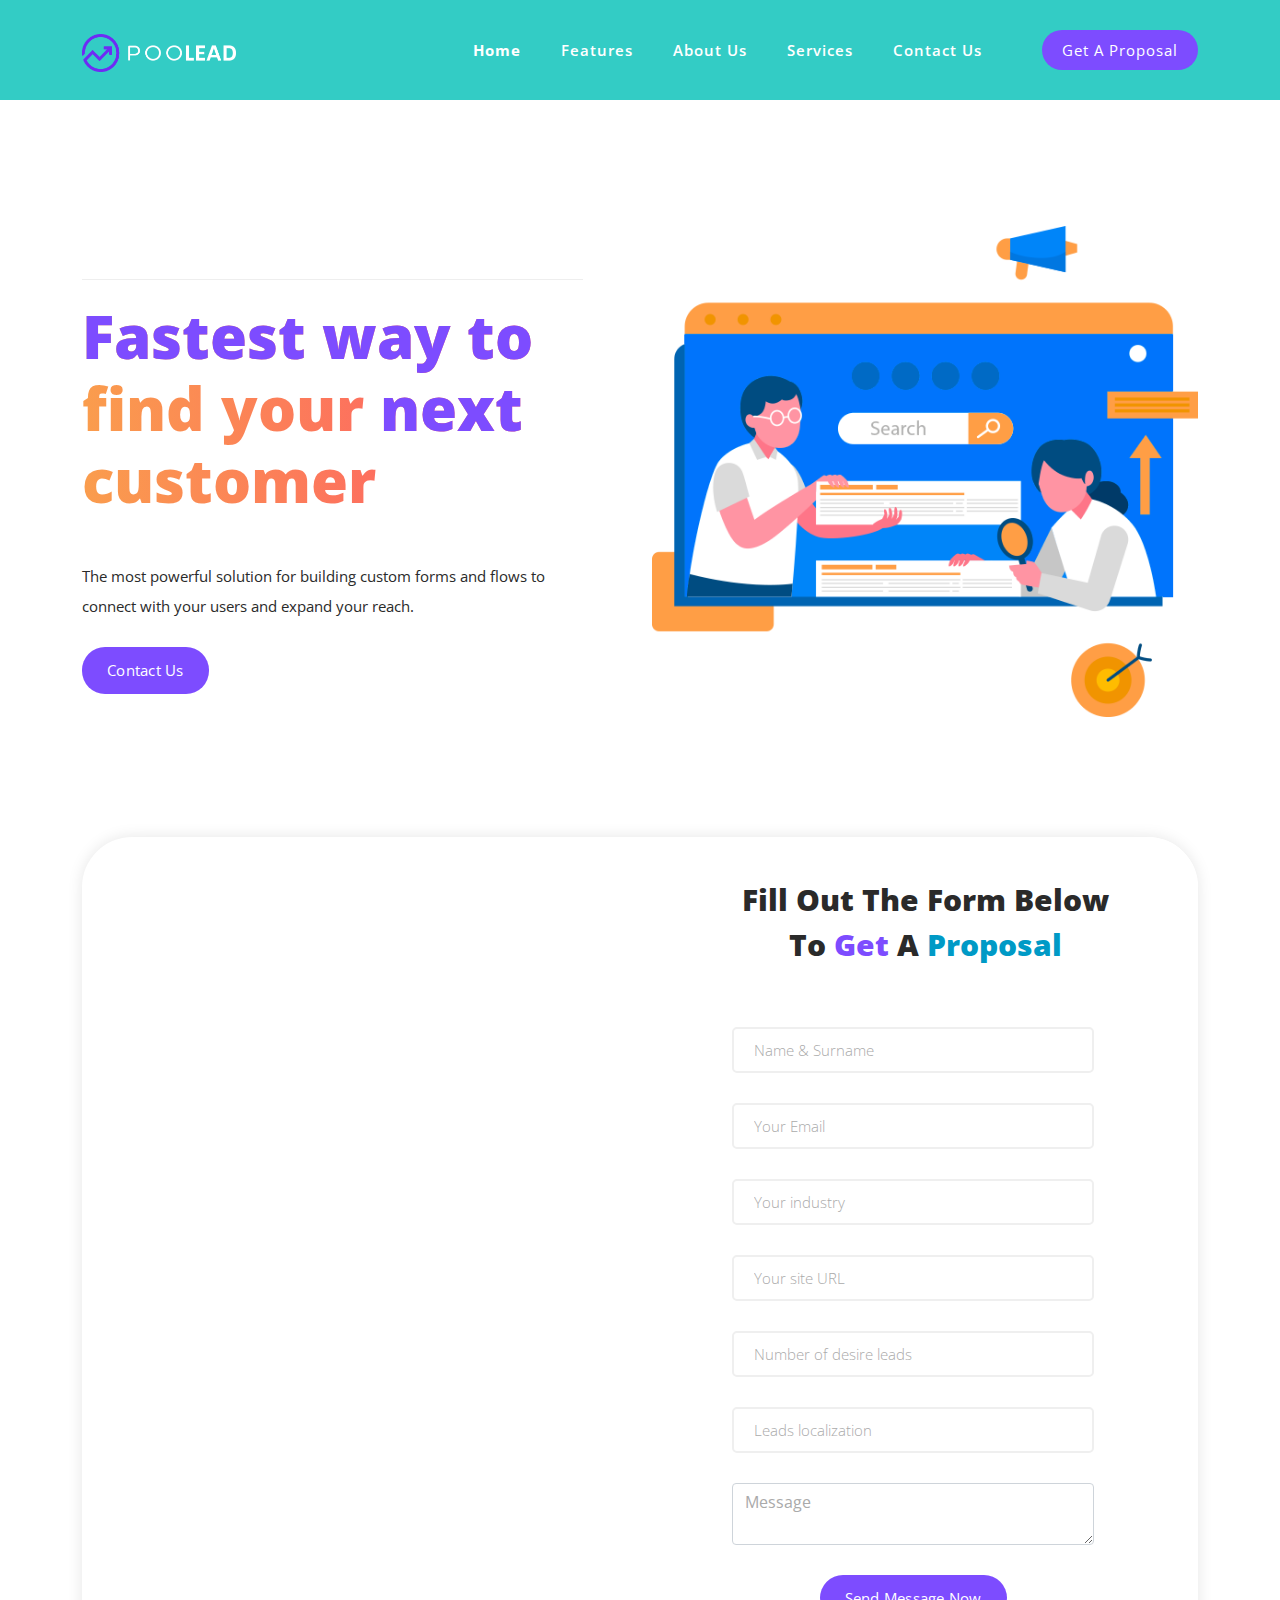
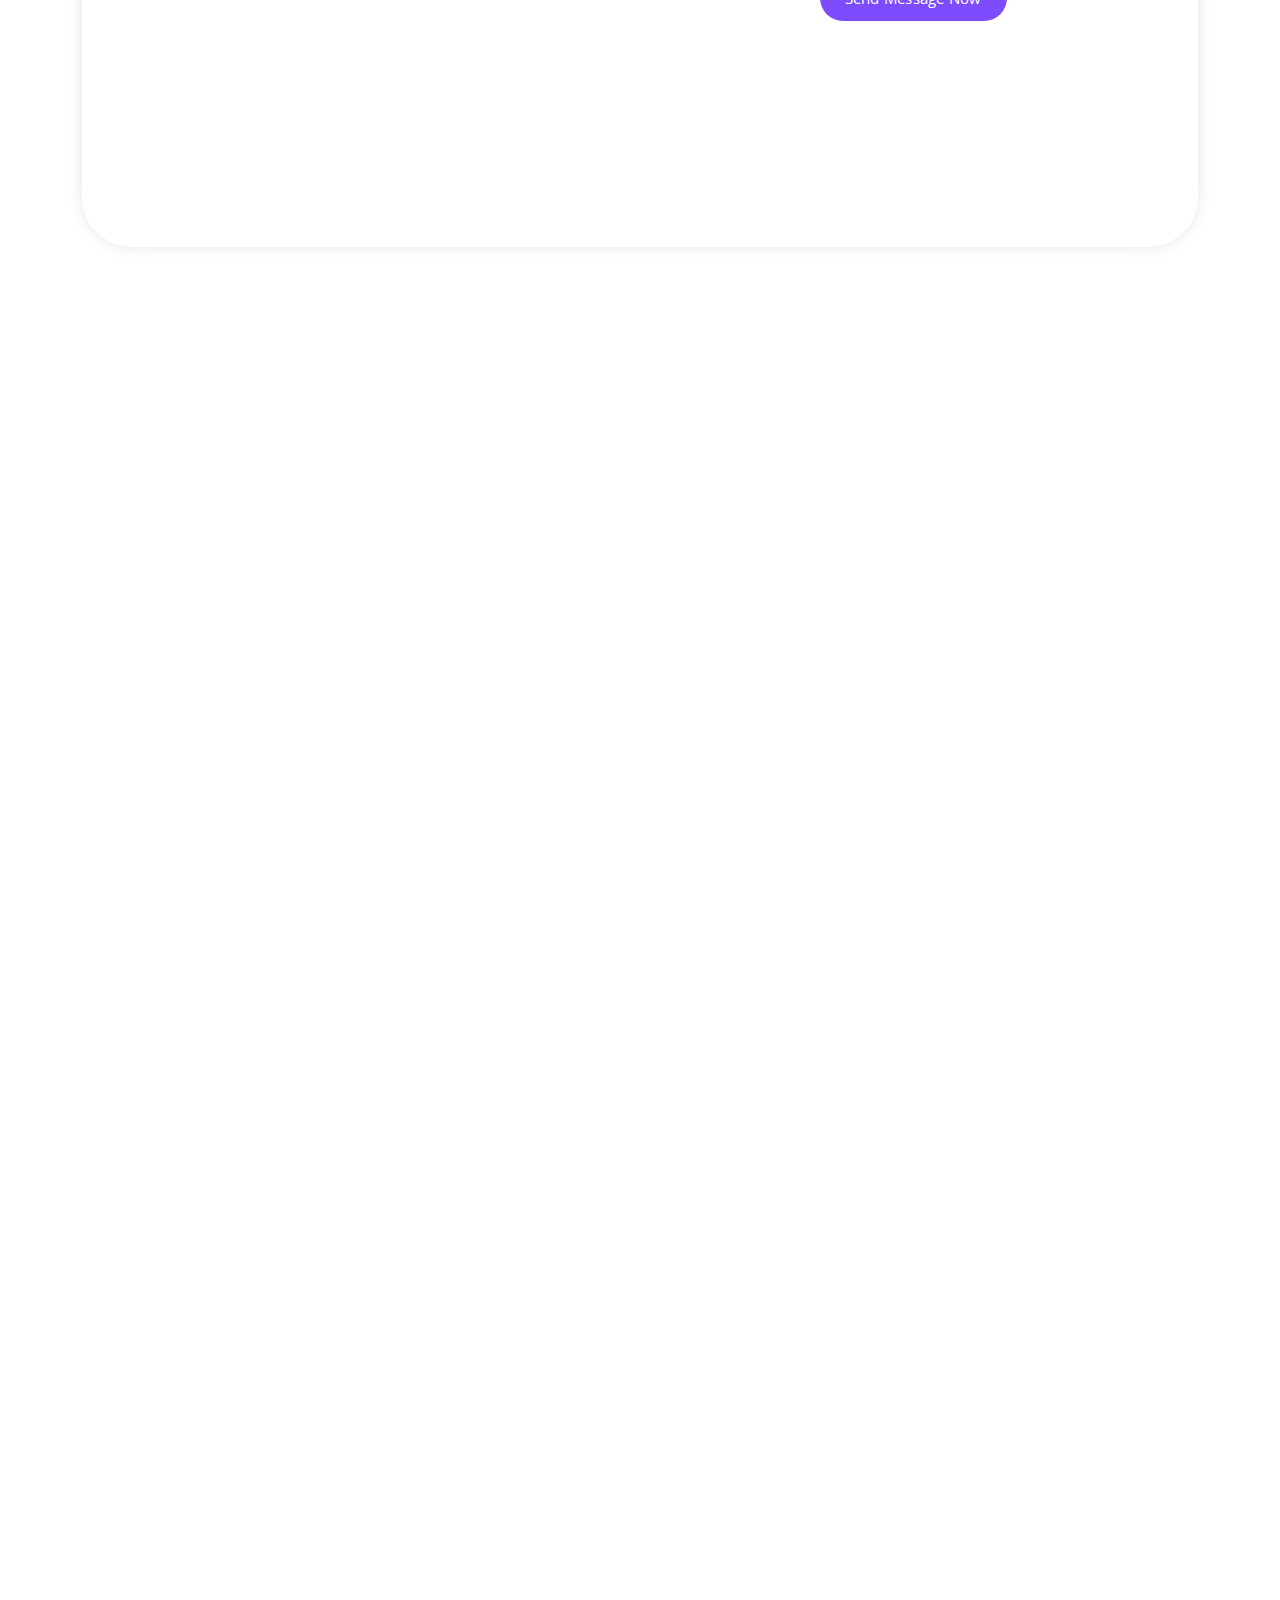
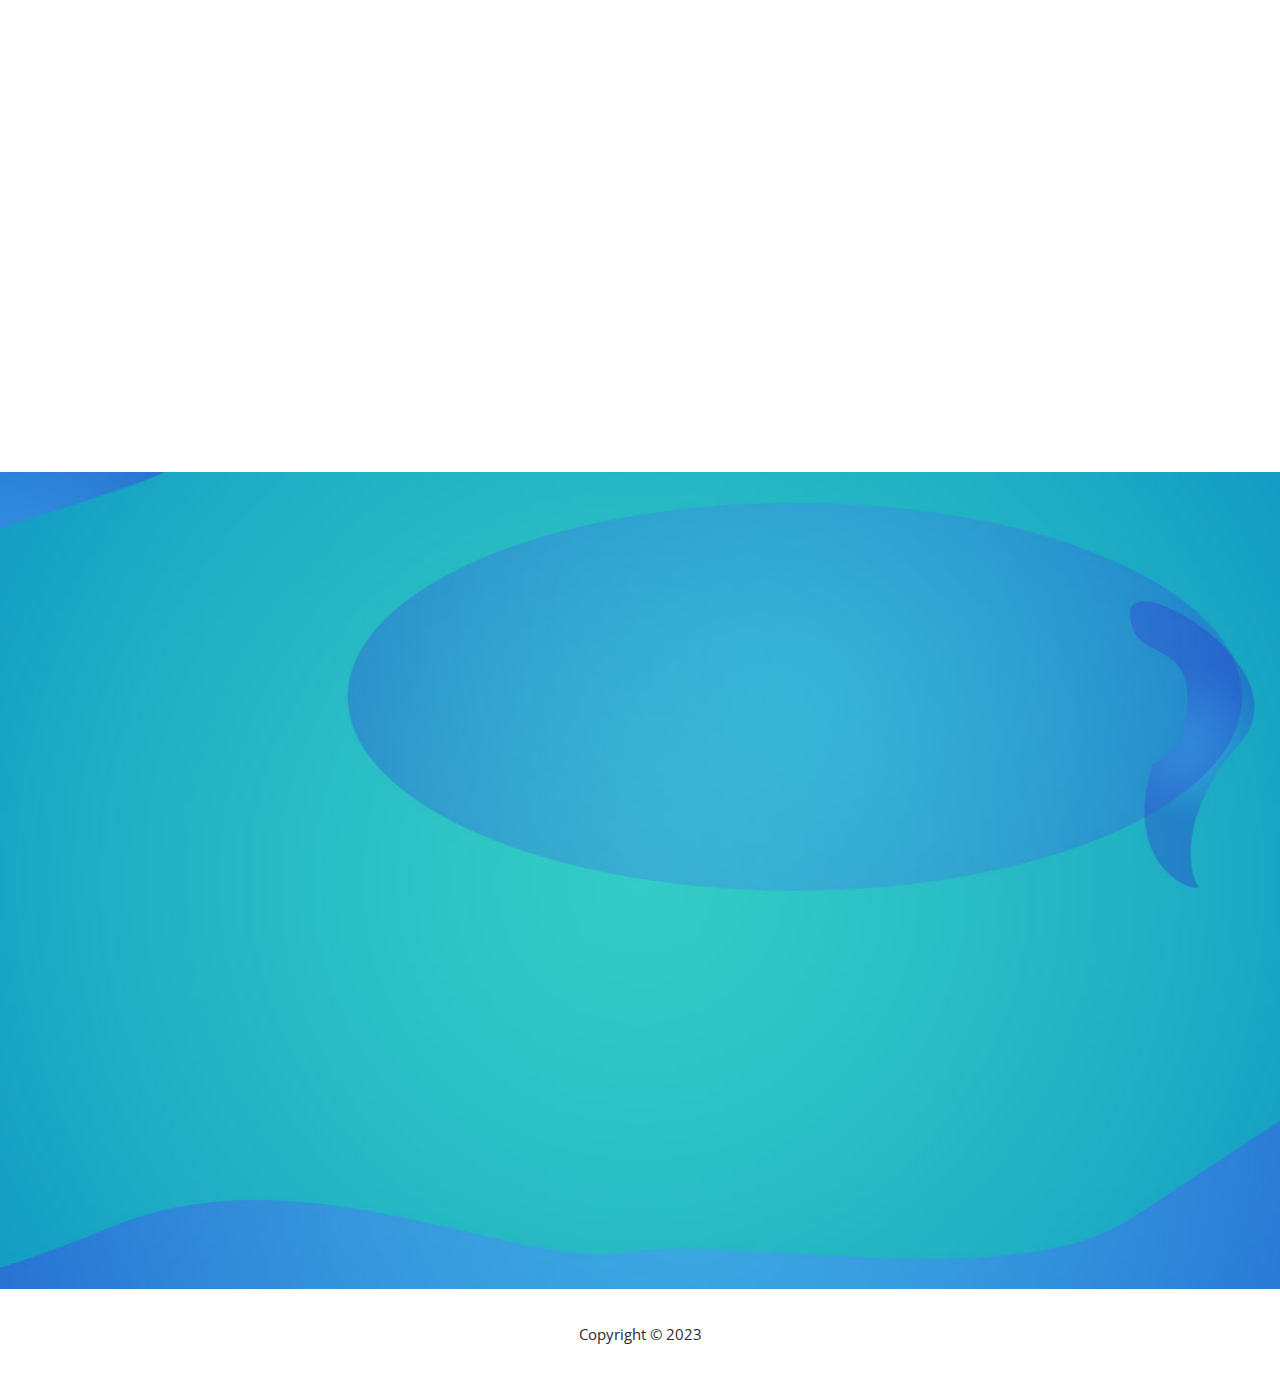
<file: landing lead generation/poolead v1/index.html>
<!DOCTYPE html>
<html lang="en">

<head>

  <meta charset="UTF-8">
  <meta name="viewport" content="width=device-width, initial-scale=1, shrink-to-fit=no">
  <meta name="description" content="">
  <meta name="author" content="">
  <link rel="preconnect" href="https://fonts.gstatic.com">
  <link href="https://fonts.googleapis.com/css2?family=Open+Sans:wght@300;400;600;700;800&display=swap"
    rel="stylesheet">

    <title>POOLEAD - Best Lead Generation</title>
  <link rel="icon" type="image/x-icon" href="assets/images/favicon.ico">
  <!-- Bootstrap core CSS -->
  <link href="vendor/bootstrap/css/bootstrap.min.css" rel="stylesheet">


  <!-- Additional CSS Files -->
  <link rel="stylesheet" href="assets/css/fontawesome.css">
  <link rel="stylesheet" href="assets/css/main.css">
  <link rel="stylesheet" href="assets/css/animated.css">
  <link rel="stylesheet" href="assets/css/owl.css">

</head>

<body>

  <!-- ***** Preloader Start ***** -->
  <div id="js-preloader" class="js-preloader">
    <div class="preloader-inner">
      <span class="dot"></span>
      <div class="dots">
        <span></span>
        <span></span>
        <span></span>
      </div>
    </div>
  </div>
  <!-- ***** Preloader End ***** -->

  <!-- ***** Header Area Start ***** -->
  <header class="header-area header-sticky wow slideInDown" data-wow-duration="0.75s" data-wow-delay="0s">
    <div class="container">
      <div class="row">
        <div class="col-12">
          <nav class="main-nav">
            <!-- ***** Logo Start ***** -->
            <a href="http://katkatlin.pp.ua/poolead/index.html" class="logo">
              <h4><img src="assets/images/poolead.png" alt=""></h4>
            </a>
            <!-- ***** Logo End ***** -->
            <!-- ***** Menu Start ***** -->
            <ul class="nav">
              <li class="scroll-to-section"><a href="#top" class="active">Home</a></li>
              <li class="scroll-to-section"><a href="#features">Features</a></li>
              <li class="scroll-to-section"><a href="#about">About Us</a></li>
              <li class="scroll-to-section"><a href="#services">Services</a></li>
              <li class="scroll-to-section"><a href="#contact">Contact Us</a></li>
              <li class="scroll-to-section">
                <div class="main-blue-button"><a href="#proposal">Get a Proposal</a></div>
              </li>
            </ul>
            <a class='menu-trigger'>
              <span>Menu</span>
            </a>
            <!-- ***** Menu End ***** -->
          </nav>
        </div>
      </div>
    </div>
  </header>
  <!-- ***** Header Area End ***** -->

  <div class="main-banner wow fadeIn" id="top" data-wow-duration="1s" data-wow-delay="0.5s">
    <div class="container">
      <div class="row">
        <div class="col-lg-12">
          <div class="row">
            <div class="col-lg-6 align-self-center">
              <div class="left-content header-text wow fadeInLeft" data-wow-duration="1s" data-wow-delay="1s">
                <div class="row">
                  <div class="col-lg-12">
                    <h2> <em> Fastest way to</em> find your <em>next</em> customer</h2>
                  </div>
                  <div class="col-lg-12" style="padding-bottom:5% ;">

                    <p>The most powerful solution for building custom forms and flows to connect with your users and
                      expand your reach.</p>
                  </div>
                  <div class="col-lg-12">
                    <div class="main-green-button scroll-to-section">
                      <a href="#contact">Contact us</a>
                    </div>
                  </div>
                </div>
              </div>
            </div>
            <div class="col-lg-6">
              <div class="right-image wow fadeInRight" data-wow-duration="1s" data-wow-delay="0.5s">
                <img src="assets/images/banner-right-image.png" alt="">
              </div>
            </div>
          </div>
        </div>
      </div>
    </div>
  </div>

  <div id="features" class="features section">
    <div class="container">
      <div class="row">
        <div class="col-lg-12">
          <div class="features-content">
            <div class="row">

              <div class="col-lg-6 col-pad">
                <div class="col col-feature">
                  <div class="features-item first-feature wow fadeInUp" data-wow-duration="1s" data-wow-delay="0s">
                    <div class="first-number number">
                      <h6>01</h6>
                    </div>
                    <!-- <div class="icon"></div> -->
                    <h4>Fill a form application</h4>
                    <div class="line-dec"></div>
                    <p>You fill out an application form, indicate your industry, competitor website, desired number and
                      localization of leads.

                    </p>
                  </div>
                </div>
                <div class="col col-feature">
                  <div class="features-item second-feature wow fadeInUp" data-wow-duration="1s" data-wow-delay="0.2s">
                    <div class="second-number number">
                      <h6>02</h6>
                    </div>
                    <!-- <div class="icon"></div> -->
                    <h4>We contact you</h4>
                    <div class="line-dec"></div>
                    <p>After receiving the application, we contact by e-mail for a detailed discussion of the
                      application, price, etc.

                    </p>
                  </div>
                </div>
                <div class="col col-feature">
                  <div class="features-item first-feature wow fadeInUp" data-wow-duration="1s" data-wow-delay="0.4s">
                    <div class="third-number number">
                      <h6>03</h6>
                    </div>
                    <!-- <div class="icon"></div> -->
                    <h4>Post-paid service</h4>
                    <div class="line-dec"></div>
                    <p>We do not take prepayment. Payment is made upon the fact that we have completed the order using a
                      credit card, cryptocurrency or bank transfer to a Canadian or European account.

                    </p>
                  </div>
                </div>
              </div>

              <div class="col-lg-6">
                <form id="proposal" action="https://formsubmit.co/contact@Poolead.com" method="POST" >
				<input type="hidden" name="_captcha" value="false">
                 <input type="hidden" name="_next" value="http://katkatlin.pp.ua/poolead/thankyou-page.html">
                  <div class="row">
                    <div class="col">
                      <div class="section-heading">
                        <h2>Fill Out The Form Below To <span>Get</span> a <em>Proposal</em></h2>
                      </div>
                    </div>
                    <div class="row row-col">
                      <div class="col">
                        <fieldset>
                          <input type="name" name="Name & Surname" id="name" placeholder="Name & Surname" autocomplete="on" required>
                        </fieldset>
                      </div>
                      
                      <div class="col">
                        <fieldset>
                          <input type="text" name="E-mail" id="email" pattern="[^ @]*@[^ @]*" placeholder="Your Email" autocomplete="on"
                            required>
                        </fieldset>
                      </div>
                      <div class="col">
                        <fieldset>
                          <input type="text" name="Industry" id="industry" placeholder="Your industry" 
                            required>
                        </fieldset>
                      </div>
                      <div class="col">
                        <fieldset>
                          <input type="text" name="Site Url" id="site-url" placeholder="Your site URL" 
                            required>
                        </fieldset>
                      </div>
                      <div class="col">
                        <fieldset>
                          <input type="text" name="Number of desire leads" id="leads" placeholder="Number of desire leads" 
                            required>
                        </fieldset>
                      </div>
					  <div class="col">
                        <fieldset>
                          <input type="text" name="Leads localization" id="localization" placeholder="Leads localization" 
                            required>
                        </fieldset>
                      </div>
                      <div class="col">
                        <fieldset>
                          <textarea name="Message" type="text" class="form-control" id="message" placeholder="Message"
                            required=""></textarea>
                        </fieldset>
                      </div>
                      <div class="col">
                        <fieldset>
                          <button type="submit"  class="main-button ">Send
                              Message Now</button>
                        </fieldset>
                      </div>
                    </div>


                  </div>
                  
                </form>
              </div>

            </div>

          </div>
        </div>
        <!-- <div class="col-lg-12">
          <div class="skills-content">
            <div class="row skill-row-col" style="justify-content: center;">
              <div class="col-lg-2 col-md-4 col-4">
                <div class="skill-item wow fadeIn zoomMin" data-wow-duration="1s" data-wow-delay="0s">
                  <div class="progress google" data-percentage="90">
                    <span class="progress-left">
                      <span class="progress-bar google"></span>
                    </span>
                    <span class="progress-right">
                      <span class="progress-bar google"></span>
                    </span>
                    <div class="progress-value">
                      <div>
                        100%<br>
                        <span>GOOGLE</span>
                      </div>
                    </div>
                  </div>
                </div>
              </div>
              <div class="col-lg-2 col-md-4 col-4">
                <div class="skill-item wow fadeIn zoomMin" data-wow-duration="1s" data-wow-delay="0.2s">
                  <div class="progress facebook" data-percentage="80">
                    <span class="progress-left">
                      <span class="progress-bar facebook"></span>
                    </span>
                    <span class="progress-right">
                      <span class="progress-bar facebook"></span>
                    </span>
                    <div class="progress-value">
                      <div>
                        100%<br>
                        <span>FACEBOOK</span>
                      </div>
                    </div>
                  </div>
                </div>
              </div>
              <div class="col-lg-2 col-md-4 col-4">
                <div class="skill-item wow fadeIn zoomMin" data-wow-duration="1s" data-wow-delay="0.4s">
                  <div class="progress linkedin" data-percentage="90">
                    <span class="progress-left">
                      <span class="progress-bar linkedin"></span>
                    </span>
                    <span class="progress-right">
                      <span class="progress-bar linkedin"></span>
                    </span>
                    <div class="progress-value">
                      <div>
                        100%<br>
                        <span>LINKEDIN</span>
                      </div>
                    </div>
                  </div>
                </div>
              </div>
              <div class="col-lg-2 col-md-4 col-4">
                <div class="skill-item last-skill-item wow fadeIn zoomMin" data-wow-duration="1s" data-wow-delay="0.6s">
                  <div class="progress twitter" data-percentage="70">
                    <span class="progress-left">
                      <span class="progress-bar twitter"></span>
                    </span>
                    <span class="progress-right">
                      <span class="progress-bar twitter"></span>
                    </span>
                    <div class="progress-value">
                      <div>
                        100%<br>
                        <span>TWITTER</span>
                      </div>
                    </div>
                  </div>
                </div>
              </div>
              <div class="col-lg-2 col-md-4 col-4">
                <div class="skill-item wow fadeIn zoomMin" data-wow-duration="1s" data-wow-delay="0s">
                  <div class="progress quora" data-percentage="80">
                    <span class="progress-left">
                      <span class="progress-bar quora"></span>
                    </span>
                    <span class="progress-right">
                      <span class="progress-bar quora"></span>
                    </span>
                    <div class="progress-value">
                      <div>
                        100%<br>
                        <span>QUORA</span>
                      </div>
                    </div>
                  </div>
                </div>
              </div>
            </div>
          </div>
        </div> -->
      </div>
    </div>
  </div>

  <div id="about" class="about-us section">
    <div class="container">
      <div class="row">
        <div class="col-lg-6">
          <div class="left-image wow fadeInLeft" data-wow-duration="1s" data-wow-delay="0.5s">
            <img src="assets/images/about-left-image.png" alt="">
          </div>
        </div>
        <div class="col-lg-6 align-self-center wow fadeInRight" data-wow-duration="1s" data-wow-delay="0.5s">
          <div class="section-heading">
            <h6>About Us</h6>
            <h2>Get <em>Top Lead Generation Services</em> &amp; consult <span>with us</span></h2>
          </div>
          <div class="row">
            <div class="col-lg-4 col-sm-4">
              <div class="about-item">
                <h4>12k+</h4>
                <h6>leads generated</h6>
              </div>
            </div>
            <div class="col-lg-4 col-sm-4">
              <div class="about-item">
                <h4>265+</h4>
                <h6>happy clients</h6>
              </div>
            </div>
            <div class="col-lg-4 col-sm-4">
              <div class="about-item">
                <h4>100%</h4>
                <h6>service payback</h6>
              </div>
            </div>
          </div>
          <p>
            We have found a way to effectively finding your target customer and their email addresses with 95% or higher
            accuracy from people who have recently shown interest in a particular category of goods and services.
          </p>

          <div class="row btn-about-row">
		  <div class="col-md-4 col-12 main-green-button"><a  href="#contact">Contacts</a></div>
            <div class="col-md-4 col main-green-button"><a target="_blank" href="docs/TERMS OF USE.pdf">Terms of
                Use</a></div>
            <div class="col-md-4 col main-green-button"><a target="_blank" href="docs/PRIVACY POLICY.pdf">Privacy
                Policy</a></div>
			
          </div>

        </div>

      </div>

    </div>
  </div>

  <div id="services" class="our-services section">
    <div class="container">
      <div class="row">
        <div class="col-lg-6 offset-lg-3">
          <div class="section-heading wow bounceIn" data-wow-duration="1s" data-wow-delay="0.2s">
            <h6>Our Services</h6>
            <h2>Discover What We Do &amp; <span>Offer</span> To Our <em>Clients</em></h2>
          </div>
        </div>
      </div>
    </div>
    <div class="container-fluid">
      <div class="row">
        <div class="col-lg-4">
          <div class="service-item wow bounceInUp" data-wow-duration="1s" data-wow-delay="0.3s">
            <div class="row">
              <div class="col-lg-4">
                <div class="icon">
                  <svg xmlns="http://www.w3.org/2000/svg" viewBox="0 0 28 28" x="0px" y="0px" style="max-width:100%"
                    height="100%">
                    <title style="" fill="currentColor">digital marketing </title>
                    <g data-name="Layer 2" style="" fill="currentColor">
                      <path
                        d="M14,10.15a1.5,1.5,0,1,0-1.5-1.5A1.5,1.5,0,0,0,14,10.15Zm0-2a.5.5,0,1,1-.5.5A.51.51,0,0,1,14,8.15Z"
                        style="" fill="currentColor"></path>
                      <path
                        d="M8.18,14v2.34a.51.51,0,0,0,.34.48l.16,0a.48.48,0,0,0,.4-.2l1.11-1.47A5.91,5.91,0,0,1,11.35,14l.16,1a.51.51,0,0,0,.5.42h4a.51.51,0,0,0,.5-.42l.16-1a5.91,5.91,0,0,1,1.16,1.13l1.11,1.47a.48.48,0,0,0,.4.2l.16,0a.51.51,0,0,0,.34-.48V14a5.32,5.32,0,0,0-2.57-4.54,9.22,9.22,0,0,0-2.66-6.53l-.24-.23a.5.5,0,0,0-.7,0l-.24.23a9.18,9.18,0,0,0-2.66,6.53A5.32,5.32,0,0,0,8.18,14Zm10.64,0v.84l-.21-.27a6.7,6.7,0,0,0-1.79-1.65l.33-2.15c0-.05,0-.1,0-.16A4.31,4.31,0,0,1,18.82,14ZM14,3.71a8.14,8.14,0,0,1,2.16,6.86l-.38,2.49h0l-.22,1.4H12.44l-.22-1.4h0l-.38-2.49A8.14,8.14,0,0,1,14,3.71Zm-3.17,6.85c0,.06,0,.11,0,.16l.33,2.15a6.7,6.7,0,0,0-1.79,1.65l-.21.27V14A4.31,4.31,0,0,1,10.83,10.56Z"
                        style="" fill="currentColor"></path>
                      <path
                        d="M12.39,17.78a4.34,4.34,0,0,0,1.26,2.57.48.48,0,0,0,.7,0,4.34,4.34,0,0,0,1.26-2.57,1.61,1.61,0,0,0-3.22,0Zm2.22,0A2.72,2.72,0,0,1,14,19.23a2.72,2.72,0,0,1-.61-1.45.61.61,0,0,1,1.22,0Z"
                        style="" fill="currentColor"></path>
                      <path
                        d="M26,21.5h-.5V8.43A1.94,1.94,0,0,0,23.56,6.5H19a.5.5,0,0,0,0,1h4.56a.94.94,0,0,1,.94.93V21.5H3.5V8.43a.94.94,0,0,1,.94-.93H9a.5.5,0,0,0,0-1H4.44A1.94,1.94,0,0,0,2.5,8.43V21.5H2a.5.5,0,0,0-.5.5v1.4a2.1,2.1,0,0,0,2.1,2.1H24.4a2.1,2.1,0,0,0,2.1-2.1V22A.5.5,0,0,0,26,21.5Zm-.5,1.9a1.1,1.1,0,0,1-1.1,1.1H3.6a1.1,1.1,0,0,1-1.1-1.1v-.9h23Z"
                        style="" fill="currentColor"></path>
                    </g>
                  </svg>
                  <!-- <img src="assets/images/service-icon-01.png" alt=""> -->
                </div>
              </div>
              <div class="col-lg-8">
                <div class="right-content">
                  <h4>Own search method</h4>
                  <p>
                    We use +50 search filters to uncover contacts and companies that interested in your servise.
                  </p>
                </div>
              </div>
            </div>
          </div>
        </div>
        <div class="col-lg-4">
          <div class="service-item wow bounceInUp" data-wow-duration="1s" data-wow-delay="0.5s">
            <div class="row">
              <div class="col-lg-4">
                <div class="icon">
                  <svg xmlns="http://www.w3.org/2000/svg" xmlns:xlink="http://www.w3.org/1999/xlink" version="1.1"
                    x="0px" y="0px" viewBox="0 0 100 100" enable-background="new 0 0 100 100" xml:space="preserve"
                    style="max-width:100%" height="100%">
                    <g style="" fill="currentColor">
                      <path fill="none"
                        d="M22.959,72.34l0.865-1.8c-1.171,1.137-2.577,1.8-4.089,1.8c-1.547,0-2.983-0.695-4.17-1.881l1.24,2.765   c-0.29-0.475-1.407-0.717-2.727-0.831c0.509,0.941,1.773,1.704,3.408,2.074l2.25,3.656l2.25-3.656   c1.986-0.45,3.427-1.478,3.63-2.701C24.338,71.733,23.249,71.863,22.959,72.34z"
                        style=""></path>
                      <path fill="none"
                        d="M50,32.309c3.384,0,6.178-3.675,6.616-8.44c-0.297,0.075-0.662,0.219-1.061,0.497c0,0,0.756-4.485-0.839-5.114   c0,0-2.201,1.068-4.717,1.137c-2.516-0.068-4.716-1.137-4.716-1.137c-1.595,0.629-0.839,5.113-0.839,5.114   c-0.398-0.278-0.764-0.422-1.061-0.497C43.822,28.634,46.617,32.309,50,32.309z"
                        style=""></path>
                      <path fill="none"
                        d="M25.825,61.741l-2.199-0.28c1.207-0.696,0.569-2.221,0.271-2.73c-0.088-0.151-0.149-0.239-0.149-0.239   c-0.018,0.012-0.034,0.024-0.051,0.037c-3.436,2.473-6.249,3.412-6.249,3.412c-1.553,0.613-4.152,1.044-4.152,1.044   c0.427,4.639,3.148,8.216,6.44,8.216c2.161,0,4.074-1.539,5.255-3.907c0.649-1.303,1.078-2.854,1.204-4.539   c0.045-0.307,0.069-0.621,0.073-0.938l-0.402-0.074H25.825z"
                        style=""></path>
                      <path fill="none"
                        d="M83.488,72.34l0.864-1.8c-1.171,1.137-2.577,1.8-4.089,1.8c-1.547,0-2.982-0.695-4.17-1.881l1.239,2.765   c-0.289-0.475-1.407-0.717-2.727-0.831c0.51,0.941,1.773,1.704,3.408,2.074l2.25,3.656l2.249-3.656   c1.986-0.45,3.427-1.478,3.63-2.701C84.866,71.733,83.777,71.863,83.488,72.34z"
                        style=""></path>
                      <path fill="none"
                        d="M86.354,61.741l-2.199-0.28c1.207-0.696,0.568-2.221,0.271-2.73c-0.088-0.151-0.149-0.239-0.149-0.239   c-0.018,0.012-0.034,0.024-0.051,0.037c-3.436,2.473-6.248,3.412-6.248,3.412c-1.553,0.613-4.152,1.044-4.152,1.044   c0.427,4.639,3.148,8.216,6.439,8.216c2.161,0,4.074-1.539,5.256-3.907c0.649-1.303,1.078-2.854,1.204-4.539   c0.045-0.307,0.068-0.621,0.072-0.938l-0.401-0.074H86.354z"
                        style=""></path>
                      <path
                        d="M42.441,23.591c0.005,0.072,0.012,0.144,0.018,0.215c0.482,5.456,3.674,9.671,7.541,9.671s7.059-4.215,7.541-9.671   c0.007-0.071,0.013-0.143,0.019-0.215c0.034-0.237,0.057-0.476,0.07-0.719c0.01-0.166,0.017-0.333,0.017-0.502   c0-0.415-0.03-0.823-0.087-1.221c-0.56-3.866-3.73-6.828-7.56-6.828c-3.828,0-7,2.962-7.559,6.828   c-0.058,0.398-0.087,0.807-0.087,1.221c0,0.169,0.007,0.336,0.016,0.502C42.384,23.115,42.407,23.354,42.441,23.591z    M45.284,19.251c0,0,2.201,1.068,4.716,1.137c2.516-0.068,4.717-1.137,4.717-1.137c1.595,0.629,0.839,5.113,0.839,5.114   c0.398-0.278,0.764-0.422,1.061-0.497c-0.438,4.766-3.232,8.44-6.616,8.44c-3.383,0-6.178-3.675-6.617-8.44   c0.297,0.075,0.663,0.219,1.061,0.497C44.444,24.365,43.689,19.88,45.284,19.251z"
                        style="" fill="currentColor"></path>
                      <path
                        d="M56.619,32.485c-0.017-0.002-0.035-0.003-0.053-0.006c-0.141-0.019-0.282-0.035-0.425-0.048   c-0.001,0.015-0.004,0.029-0.005,0.043c-0.002,0.042-0.01,0.083-0.014,0.125c-0.026,0.237-0.098,0.467-0.209,0.688   c-0.742,1.871-3.147,5.418-4.564,7.431l-0.291-4.183c0.413-0.212,0.769-0.563,0.996-0.971c0.164-0.293,0.265-0.613,0.265-0.938   c0,0-1.056,0.468-2.135,0.468c-0.062,0-0.123-0.002-0.185-0.005c-0.062,0.003-0.123,0.005-0.185,0.005   c-1.078,0-2.135-0.468-2.135-0.468c0,0.325,0.101,0.645,0.265,0.938c0.229,0.408,0.583,0.758,0.998,0.971l-0.292,4.183   c-1.416-2.013-3.821-5.56-4.564-7.431c-0.111-0.221-0.181-0.451-0.208-0.688c-0.005-0.042-0.013-0.083-0.015-0.125   c0-0.014-0.004-0.028-0.004-0.043c-0.143,0.013-0.284,0.03-0.426,0.048c-0.018,0.003-0.036,0.004-0.053,0.006   c-4.92,0.685-8.708,4.909-8.708,10.019c0,5.587,4.53,5.574,10.117,5.574H50h5.21c5.587,0,10.117,0.013,10.117-5.574   C65.327,37.395,61.54,33.17,56.619,32.485z"
                        style="" fill="currentColor"></path>
                      <path
                        d="M27.67,71.917c1.668,0.187,3.133,0.475,3.133,0.475c-3.33-1.831-3.243-8.402-3.243-8.402   c0.581-12.728-7.818-12.062-7.818-12.062l-0.006,0.021l-0.006-0.021c0,0-8.399-0.665-7.817,12.062c0,0,0.085,6.571-3.245,8.402   c0,0,0.897-0.061,2.095-0.084C7.367,73.825,5,77.232,5,81.192c0,5.372,4.354,4.423,9.728,4.423h10.017   c5.373,0,9.727,0.949,9.727-4.423C34.471,76.841,31.612,73.159,27.67,71.917z M21.985,74.467l-2.25,3.656l-2.25-3.656   c-1.635-0.37-2.898-1.133-3.408-2.074c1.319,0.114,2.437,0.356,2.727,0.831l-1.24-2.765c1.188,1.186,2.623,1.881,4.17,1.881   c1.512,0,2.917-0.663,4.089-1.8l-0.865,1.8c0.29-0.477,1.378-0.606,2.656-0.574C25.412,72.989,23.972,74.017,21.985,74.467z    M26.195,62.754c-0.126,1.686-0.555,3.236-1.204,4.539c-1.182,2.368-3.095,3.907-5.255,3.907c-3.292,0-6.013-3.577-6.44-8.216   c0,0,2.6-0.431,4.152-1.044c0,0,2.813-0.939,6.249-3.412c0.017-0.013,0.033-0.025,0.051-0.037c0,0,0.061,0.088,0.149,0.239   c0.298,0.51,0.937,2.034-0.271,2.73l2.199,0.28h0.041l0.402,0.074C26.264,62.133,26.24,62.447,26.195,62.754z"
                        style="" fill="currentColor"></path>
                      <path
                        d="M88.199,71.917c1.668,0.187,3.133,0.475,3.133,0.475c-3.33-1.831-3.244-8.402-3.244-8.402   c0.582-12.728-7.817-12.062-7.817-12.062l-0.006,0.021l-0.007-0.021c0,0-8.398-0.665-7.816,12.062c0,0,0.085,6.571-3.244,8.402   c0,0,0.896-0.061,2.095-0.084c-3.396,1.518-5.764,4.925-5.764,8.885c0,5.372,4.354,4.423,9.728,4.423h10.018   c5.372,0,9.727,0.949,9.727-4.423C95,76.841,92.141,73.159,88.199,71.917z M82.514,74.467l-2.249,3.656l-2.25-3.656   c-1.635-0.37-2.898-1.133-3.408-2.074c1.319,0.114,2.438,0.356,2.727,0.831l-1.239-2.765c1.188,1.186,2.623,1.881,4.17,1.881   c1.512,0,2.918-0.663,4.089-1.8l-0.864,1.8c0.289-0.477,1.378-0.606,2.655-0.574C85.94,72.989,84.5,74.017,82.514,74.467z    M86.724,62.754c-0.126,1.686-0.555,3.236-1.204,4.539c-1.182,2.368-3.095,3.907-5.256,3.907c-3.291,0-6.013-3.577-6.439-8.216   c0,0,2.6-0.431,4.152-1.044c0,0,2.813-0.939,6.248-3.412c0.017-0.013,0.033-0.025,0.051-0.037c0,0,0.062,0.088,0.149,0.239   c0.298,0.51,0.937,2.034-0.271,2.73l2.199,0.28h0.041l0.401,0.074C86.792,62.133,86.769,62.447,86.724,62.754z"
                        style="" fill="currentColor"></path>
                      <polygon
                        points="52.438,51.948 47.562,51.948 47.562,64.121 37.024,70.204 39.462,74.428 50,68.344 60.537,74.428 62.976,70.204    52.438,64.121  "
                        style="" fill="currentColor"></polygon>
                    </g>
                  </svg>
                  <!-- <img src="assets/images/service-icon-03.png" alt=""> -->
                </div>
              </div>
              <div class="col-lg-8">
                <div class="right-content">
                  <h4>Optimal number of leads</h4>
                  <p>
                    The number of leads is calculated individually according to your needs and opportunities.

                  </p>
                </div>
              </div>
            </div>
          </div>
        </div>
        <div class="col-lg-4">
          <div class="service-item wow bounceInUp" data-wow-duration="1s" data-wow-delay="0.6s">
            <div class="row">
              <div class="col-lg-4">
                <div class="icon">
                  <svg xmlns="http://www.w3.org/2000/svg" xmlns:xlink="http://www.w3.org/1999/xlink" version="1.1"
                    x="0px" y="0px" viewBox="0 0 90 90" enable-background="new 0 0 90 90" xml:space="preserve"
                    style="max-width:100%" height="100%">
                    <g style="" fill="currentColor">
                      <path
                        d="M65.5,72.4h-4c0-2.2,0-6.2,0-10.9c0-7.3-3.3-12.2-11.2-16.2c7.6-3.9,11.1-8.8,11.1-15.3V16.5h4c1.1,0,2-0.9,2-2   c0-1.1-0.9-2-2-2H25.4c-1.1,0-2,0.9-2,2c0,1.1,0.9,2,2,2h4.1V30c0,6.5,3.5,11.5,11.1,15.3c-7.9,4-11.1,8.9-11.1,16.2   c0,4.8,0,8.8,0,10.9h-4.1c-1.1,0-2,0.9-2,2c0,1.1,0.9,2,2,2h40.1c1.1,0,2-0.9,2-2C67.5,73.3,66.6,72.4,65.5,72.4z M33.5,30V16.5h24   V30c0,3.8-1.3,8.8-12,13.2C34.8,38.7,33.5,33.8,33.5,30z M33.4,61.5c0-5.6,2-9.9,12-14c10,4.2,12.1,8.5,12.1,14c0,4.8,0,8.8,0,10.9   h-24C33.5,70.3,33.4,66.3,33.4,61.5z"
                        style="" fill="currentColor"></path>
                    </g>
                  </svg>
                  <!-- <img src="assets/images/service-icon-03.png" alt=""> -->
                </div>
              </div>
              <div class="col-lg-8">
                <div class="right-content">
                  <h4>Ready timeout 12-48 hours</h4>
                  <p>
                    We need 12-48 hours for you to start receiving benefits
                  </p>
                </div>
              </div>
            </div>
          </div>
        </div>


        <div class="col-lg-4">
          <div class="service-item wow bounceInUp" data-wow-duration="1s" data-wow-delay="0.4s">
            <div class="row">
              <div class="col-lg-4">
                <div class="icon">
                  <svg xmlns="http://www.w3.org/2000/svg" xmlns:xlink="http://www.w3.org/1999/xlink" version="1.1"
                    x="0px" y="0px" viewBox="0 0 64 64" enable-background="new 0 0 64 64" xml:space="preserve"
                    style="max-width:100%" height="100%">
                    <g style="" fill="currentColor">
                      <path fill="currentColor"
                        d="M57.14,47.574c0.012-10.24,0.016-20.48,0-30.717c-0.008-5.48-4.002-9.463-9.497-9.471l-1.762-0.001v3.37   l0.043,0.5l0.5-0.009c1.057-0.02,2.125-0.064,3.213,0.307c2.246,0.768,3.588,2.741,3.589,5.278l0.001,18.394l-0.001,9.197   c0,0.971-0.006,1.943-0.012,2.914c-0.014,2.189-0.029,4.454,0.032,6.682c0.039,1.466-0.499,2.848-1.516,3.892   c-1.061,1.09-2.514,1.691-4.125,1.691c-4.588-0.026-9.177-0.034-13.764-0.034l-17.502,0.013c-3.31,0-5.622-2.305-5.623-5.606   c-0.006-12.12-0.007-24.238,0.013-36.357c0.001-0.903,0.025-1.852,0.29-2.659c0.704-2.145,2.173-3.36,4.368-3.612   c0.611-0.071,1.4-0.071,2.225-0.044l0.506,0.015V7.383l-2.157,0.012c-0.678,0.005-1.326,0.078-1.923,0.217   c-4.297,0.999-7.185,4.643-7.185,9.068L6.851,39.702c-0.002,4.854-0.004,9.708,0.018,14.562c0.004,0.812,0.13,1.684,0.373,2.592   c0.851,3.18,3.989,6.602,8.87,6.602l0.168-0.001c2.403-0.041,4.806-0.033,7.21-0.021c1.047,0.004,2.095,0.008,3.142,0.008   l1.92-0.001l9.402,0.007c3.512,0,7.022-0.008,10.533-0.041c4.334-0.04,8.244-3.732,8.537-8.062c0.138-2.048,0.13-4.132,0.12-6.147   L57.14,47.574z"
                        style=""></path>
                      <path fill="currentColor"
                        d="M43.901,10.85c-0.01,0.954-0.413,1.367-1.367,1.367H21.505c-1.17,0-1.525-0.364-1.525-1.564   c-0.01-0.934-0.01-2.282,0-3.216c0.01-0.826,0.433-1.229,1.259-1.269c0.885-0.03,1.79,0.02,2.656-0.148   c1.505-0.305,2.685-1.17,3.462-2.528c0.266-0.462,0.511-0.934,0.787-1.397c0.6-1.013,1.495-1.525,2.665-1.544   c0.679-0.02,1.357,0.01,2.036-0.01c1.377-0.029,2.341,0.6,3.029,1.77c0.521,0.875,1.052,1.79,1.761,2.498   c1.102,1.092,2.528,1.426,4.072,1.377c2.065-0.059,2.193,0.108,2.193,2.144C43.901,9.041,43.911,10.152,43.901,10.85z"
                        style=""></path>
                      <path fill="currentColor"
                        d="M35.277,25.37c0,1.096,0,2.149,0,3.259c4.437,0,8.853,0,13.314,0c0-1.06,0-2.133,0-3.259   C44.173,25.37,39.756,25.37,35.277,25.37z"
                        style=""></path>
                      <g style="" fill="currentColor">
                        <g style="" fill="currentColor">
                          <path fill="currentColor"
                            d="M30.714,21.618c-0.157,0.244-0.322,0.496-0.478,0.739c-0.409,0.6-0.809,1.209-1.209,1.818     c-0.487,0.731-0.966,1.453-1.453,2.183c-0.435,0.652-0.87,1.305-1.296,1.957c-0.244,0.357-0.478,0.722-0.722,1.07     c-0.304,0.426-0.957,0.739-1.461,0.487c-0.2-0.096-0.444-0.287-0.574-0.47c-0.017-0.026-0.035-0.052-0.061-0.078     c-0.052-0.078-0.104-0.148-0.157-0.226c-0.078-0.113-0.157-0.226-0.235-0.339c-0.096-0.139-0.191-0.27-0.296-0.409     c-0.104-0.157-0.217-0.313-0.322-0.461c-0.113-0.165-0.226-0.322-0.339-0.478c-0.104-0.148-0.217-0.304-0.322-0.461     c-0.096-0.139-0.191-0.278-0.296-0.418c-0.07-0.104-0.148-0.209-0.226-0.322c-0.061-0.087-0.122-0.174-0.183-0.261     c-0.009-0.009-0.017-0.026-0.026-0.043c-0.052-0.087-0.078-0.183-0.096-0.287c-0.017-0.157,0.043-0.322,0.148-0.435     c0.096-0.096,0.226-0.165,0.357-0.2c0,0,0.174-0.061,0.461,0.122l2.462,2.062c0.174-0.191,0.339-0.391,0.513-0.592     c0.418-0.478,0.844-0.966,1.261-1.444c0.522-0.592,1.035-1.192,1.548-1.783c0.47-0.531,0.939-1.061,1.401-1.601     c0.27-0.322,0.539-0.644,0.852-0.939c0.244-0.226,0.539-0.113,0.748,0.096C30.714,20.905,31.019,21.209,30.714,21.618z"
                            style=""></path>
                          <path fill="currentColor"
                            d="M29.574,25.25c-0.004,0.006-0.008,0.012-0.012,0.019c-0.128,0.193-0.159,0.426-0.11,0.651     c0.056,0.261,0.091,0.529,0.105,0.803c0.141,2.725-1.855,5.212-4.554,5.618c-3.685,0.554-6.816-2.643-6.145-6.344     c0.387-2.138,2.098-3.873,4.23-4.292c1.255-0.247,2.449-0.052,3.463,0.453c0.334,0.166,0.738,0.083,0.985-0.196     c0.004-0.004,0.008-0.009,0.011-0.013c0.358-0.404,0.252-1.052-0.231-1.293c-1.338-0.667-2.919-0.925-4.561-0.601     c-2.876,0.568-5.148,2.947-5.588,5.845c-0.731,4.818,3.438,8.922,8.272,8.076c3.044-0.533,5.421-3.095,5.763-6.166     c0.087-0.781,0.046-1.538-0.103-2.254C30.945,24.819,29.989,24.623,29.574,25.25z"
                            style=""></path>
                        </g>
                      </g>
                      <path fill="currentColor"
                        d="M35.277,45.454c0,1.096,0,2.149,0,3.259c4.437,0,8.853,0,13.314,0c0-1.06,0-2.133,0-3.259   C44.173,45.454,39.756,45.454,35.277,45.454z"
                        style=""></path>
                      <g style="" fill="currentColor">
                        <g style="" fill="currentColor">
                          <path fill="currentColor"
                            d="M30.714,41.701c-0.157,0.244-0.322,0.496-0.478,0.739c-0.409,0.6-0.809,1.209-1.209,1.818     c-0.487,0.731-0.966,1.453-1.453,2.183c-0.435,0.652-0.87,1.305-1.296,1.957c-0.244,0.357-0.478,0.722-0.722,1.07     c-0.304,0.426-0.957,0.739-1.461,0.487c-0.2-0.096-0.444-0.287-0.574-0.47c-0.017-0.026-0.035-0.052-0.061-0.078     c-0.052-0.078-0.104-0.148-0.157-0.226c-0.078-0.113-0.157-0.226-0.235-0.339c-0.096-0.139-0.191-0.27-0.296-0.409     c-0.104-0.157-0.217-0.313-0.322-0.461c-0.113-0.165-0.226-0.322-0.339-0.478c-0.104-0.148-0.217-0.304-0.322-0.461     c-0.096-0.139-0.191-0.278-0.296-0.418c-0.07-0.104-0.148-0.209-0.226-0.322c-0.061-0.087-0.122-0.174-0.183-0.261     c-0.009-0.009-0.017-0.026-0.026-0.043c-0.052-0.087-0.078-0.183-0.096-0.287c-0.017-0.157,0.043-0.322,0.148-0.435     c0.096-0.096,0.226-0.165,0.357-0.2c0,0,0.174-0.061,0.461,0.122l2.462,2.062c0.174-0.191,0.339-0.391,0.513-0.592     c0.418-0.478,0.844-0.966,1.261-1.444c0.522-0.592,1.035-1.192,1.548-1.783c0.47-0.531,0.939-1.061,1.401-1.601     c0.27-0.322,0.539-0.644,0.852-0.939c0.244-0.226,0.539-0.113,0.748,0.096C30.714,40.988,31.019,41.293,30.714,41.701z"
                            style=""></path>
                          <path fill="currentColor"
                            d="M29.574,45.333c-0.004,0.006-0.008,0.012-0.012,0.019c-0.128,0.193-0.159,0.426-0.11,0.651     c0.056,0.261,0.091,0.529,0.105,0.803c0.141,2.725-1.855,5.212-4.554,5.618c-3.685,0.554-6.816-2.643-6.145-6.344     c0.387-2.138,2.098-3.873,4.23-4.292c1.255-0.247,2.449-0.052,3.463,0.453c0.334,0.166,0.738,0.083,0.985-0.196     c0.004-0.004,0.008-0.009,0.011-0.013c0.358-0.404,0.252-1.052-0.231-1.293c-1.338-0.667-2.919-0.925-4.561-0.601     c-2.876,0.568-5.148,2.947-5.588,5.845c-0.731,4.818,3.438,8.922,8.272,8.076c3.044-0.533,5.421-3.095,5.763-6.166     c0.087-0.781,0.046-1.538-0.103-2.254C30.945,44.903,29.989,44.707,29.574,45.333z"
                            style=""></path>
                        </g>
                      </g>
                    </g>
                  </svg>
                  <!-- <img src="assets/images/service-icon-02.png" alt=""> -->
                </div>
              </div>
              <div class="col-lg-8">
                <div class="right-content">
                  <h4>Contact immediately after applications</h4>
                  <p>
                    We contact you immediately after receiving the application to speed up the arrival of new customers
                    to you.
                  </p>
                </div>
              </div>
            </div>
          </div>
        </div>
        <div class="col-lg-4">
          <div class="service-item wow bounceInUp" data-wow-duration="1s" data-wow-delay="0.8s">
            <div class="row">
              <div class="col-lg-4">
                <div class="icon">
                  <svg xmlns="http://www.w3.org/2000/svg" xmlns:xlink="http://www.w3.org/1999/xlink" version="1.1"
                    x="0px" y="0px" viewBox="0 0 90 90" enable-background="new 0 0 90 90" xml:space="preserve"
                    style="max-width:100%" height="100%">
                    <g style="" fill="currentColor">
                      <path
                        d="M59.6,70.5H31.5c-1.1,0-2,0.9-2,2c0,1.1,0.9,2,2,2h28.1c1.1,0,2-0.9,2-2C61.6,71.4,60.7,70.5,59.6,70.5z M77.2,20.1   c-0.2-0.9-1-1.6-2-1.6h-9.8v-2c0-1.1-0.9-2-2-2h-36c-1.1,0-2,0.9-2,2v2H16c-0.9,0-1.8,0.7-2,1.6c-0.1,0.3-1.4,7.3,2.5,12.1   c2.2,2.7,5.7,4.2,10.2,4.3c2.6,7.6,9,13.2,16.8,14v13.9h-6c-1.1,0-2,0.9-2,2c0,1.1,0.9,2,2,2h16.2c1.1,0,2-0.9,2-2c0-1.1-0.9-2-2-2   h-6.2V50.5c7.8-0.8,14.2-6.4,16.8-14c4.6-0.1,8.2-1.5,10.5-4.3C78.6,27.4,77.3,20.4,77.2,20.1z M19.7,29.7   c-1.8-2.2-1.9-5.3-1.9-7.2h7.7v6.8c0,1.1,0.1,2.1,0.2,3.2C23,32.2,21,31.3,19.7,29.7z M61.5,29.3c0,9.6-7.2,17.4-16,17.4   c-8.8,0-16-7.8-16-17.4V18.5h32V29.3z M71.6,29.7c-1.4,1.7-3.5,2.6-6.4,2.8c0.1-1,0.3-2.1,0.3-3.2v-6.8h8   C73.6,24.3,73.4,27.5,71.6,29.7z"
                        style="" fill="currentColor"></path>
                    </g>
                  </svg>
                  <!-- <img src="assets/images/service-icon-02.png" alt=""> -->
                </div>
              </div>
              <div class="col-lg-8">
                <div class="right-content">
                  <h4>Unique leads</h4>
                  <p>
                    We find customers who are actively looking to buy your solution. We identify and engage buyers who
                    are intending to purchase, before your competitors do.
                  </p>
                </div>
              </div>
            </div>
          </div>
        </div>
        <div class="col-lg-4">
          <div class="service-item wow bounceInUp" data-wow-duration="1s" data-wow-delay="0.7s">
            <div class="row">
              <div class="col-lg-4">
                <div class="icon">
                  <svg xmlns="http://www.w3.org/2000/svg" xmlns:xlink="http://www.w3.org/1999/xlink" version="1.1"
                    x="0px" y="0px" viewBox="0 0 32 32" enable-background="new 0 0 32 32" xml:space="preserve"
                    style="max-width:100%" height="100%">
                    <g style="" fill="currentColor">
                      <path fill-rule="evenodd" clip-rule="evenodd" fill="currentColor"
                        d="M31.415,10.586l-10-10C20.919,0.09,20.2-0.109,19.519,0.059   c-0.359,0.088-0.68,0.273-0.934,0.527c-0.227,0.227-0.398,0.508-0.496,0.822c-0.453,1.469-1.236,2.746-2.395,3.904   C14.146,6.859,12.13,8.031,9.997,9.27c-2.264,1.312-4.603,2.672-6.52,4.588c-1.629,1.631-2.738,3.445-3.388,5.551   c-0.219,0.711-0.028,1.48,0.496,2.006l10,10c0.496,0.496,1.215,0.695,1.896,0.527c0.359-0.09,0.68-0.273,0.934-0.527   c0.227-0.227,0.398-0.508,0.496-0.824c0.454-1.469,1.237-2.746,2.397-3.904c1.547-1.547,3.562-2.717,5.697-3.955   c2.262-1.314,4.602-2.674,6.518-4.59c1.629-1.629,2.738-3.445,3.389-5.551C32.13,11.881,31.938,11.109,31.415,10.586z M12,30   C8.688,26.688,5.312,23.311,2,20c2.842-9.201,15.16-8.799,18-18c3.312,3.311,6.689,6.688,10.002,10   C27.159,21.199,14.841,20.799,12,30z"
                        style=""></path>
                      <path fill-rule="evenodd" clip-rule="evenodd" fill="currentColor"
                        d="M19.562,14.9c-0.326-0.273-0.654-0.459-0.984-0.551   c-0.328-0.092-0.656-0.129-0.988-0.105c-0.328,0.025-0.664,0.1-1,0.229c-0.336,0.131-0.674,0.273-1.014,0.438   c-0.537-0.617-1.074-1.227-1.611-1.793c0.242-0.219,0.477-0.33,0.703-0.338c0.227-0.01,0.445,0.014,0.652,0.066   c0.211,0.053,0.404,0.098,0.582,0.133c0.18,0.035,0.336-0.004,0.473-0.119c0.145-0.125,0.225-0.287,0.236-0.482   c0.01-0.197-0.064-0.389-0.229-0.576c-0.211-0.242-0.465-0.389-0.77-0.443c-0.301-0.053-0.609-0.049-0.93,0.021   c-0.316,0.072-0.617,0.191-0.902,0.359s-0.514,0.34-0.684,0.508c-0.065-0.062-0.13-0.123-0.195-0.184   c-0.072-0.066-0.162-0.102-0.27-0.1c-0.109,0-0.199,0.047-0.273,0.133c-0.072,0.084-0.105,0.182-0.092,0.285   c0.01,0.107,0.053,0.189,0.127,0.252c0.065,0.055,0.13,0.109,0.195,0.166c-0.256,0.309-0.467,0.65-0.633,1.01   c-0.168,0.361-0.268,0.719-0.305,1.066c-0.039,0.35-0.002,0.67,0.105,0.967c0.107,0.299,0.305,0.553,0.594,0.793   c0.471,0.391,1.025,0.557,1.668,0.52c0.641-0.039,1.332-0.23,2.075-0.629c0.59,0.682,1.182,1.359,1.773,1.988   c-0.25,0.211-0.469,0.332-0.662,0.371c-0.193,0.041-0.365,0.037-0.521-0.01c-0.156-0.049-0.301-0.119-0.434-0.209   c-0.133-0.092-0.264-0.17-0.395-0.234c-0.129-0.064-0.262-0.1-0.398-0.102s-0.281,0.064-0.441,0.201   c-0.164,0.143-0.246,0.309-0.246,0.496c0,0.186,0.086,0.375,0.254,0.566c0.17,0.191,0.391,0.352,0.658,0.479   s0.569,0.207,0.901,0.229c0.332,0.023,0.682-0.027,1.051-0.164c0.371-0.135,0.738-0.379,1.1-0.742   c0.174,0.17,0.35,0.332,0.525,0.488c0.074,0.064,0.164,0.096,0.273,0.088c0.105-0.004,0.197-0.053,0.27-0.141   c0.074-0.09,0.105-0.189,0.094-0.293c-0.01-0.105-0.053-0.186-0.125-0.244c-0.176-0.141-0.352-0.289-0.527-0.445   c0.299-0.367,0.539-0.754,0.717-1.137c0.178-0.385,0.283-0.756,0.318-1.1c0.035-0.346-0.006-0.658-0.119-0.941   C20.046,15.383,19.847,15.137,19.562,14.9z M13.971,15.578c-0.283,0.012-0.53-0.082-0.746-0.291   c-0.092-0.088-0.156-0.195-0.195-0.322c-0.041-0.127-0.055-0.266-0.039-0.418c0.014-0.15,0.059-0.307,0.137-0.465   c0.074-0.158,0.184-0.316,0.324-0.469c0.507,0.504,1.013,1.057,1.52,1.629C14.588,15.453,14.254,15.566,13.971,15.578z    M18.688,17.58c-0.09,0.166-0.193,0.314-0.314,0.443c-0.561-0.566-1.121-1.188-1.68-1.826c0.143-0.064,0.293-0.131,0.455-0.199   s0.324-0.113,0.486-0.141c0.166-0.025,0.33-0.018,0.494,0.021c0.162,0.041,0.316,0.129,0.459,0.268   c0.141,0.141,0.23,0.287,0.266,0.445c0.039,0.16,0.041,0.322,0.014,0.488C18.839,17.246,18.78,17.412,18.688,17.58z"
                        style=""></path>
                      <path fill-rule="evenodd" clip-rule="evenodd" fill="currentColor"
                        d="M14.717,22.18h-0.002c-0.625,0.48-1.235,0.986-1.8,1.553   c-0.543,0.543-1.034,1.115-1.461,1.699l-0.684,0.934l0.002,0.002c-0.125,0.195-0.104,0.457,0.066,0.627   c0.195,0.195,0.514,0.195,0.71,0c0.03-0.031,0.054-0.064,0.074-0.1l0.639-0.875c0.396-0.541,0.854-1.074,1.361-1.58   c0.561-0.561,1.081-0.994,1.714-1.475l-0.002-0.002c0.018-0.014,0.035-0.025,0.051-0.041c0.196-0.195,0.196-0.514,0-0.709   C15.204,22.029,14.914,22.021,14.717,22.18z"
                        style=""></path>
                      <path fill-rule="evenodd" clip-rule="evenodd" fill="currentColor"
                        d="M18.378,7.715c-0.523,0.523-1.09,0.994-1.678,1.443   c-0.041,0.023-0.082,0.049-0.117,0.086c-0.197,0.197-0.197,0.518,0,0.715c0.191,0.193,0.5,0.197,0.699,0.014l0.004,0.002   c0.625-0.48,1.234-0.988,1.799-1.553c0.543-0.543,1.033-1.113,1.461-1.697l0.684-0.938l-0.002-0.002   c0.17-0.199,0.162-0.496-0.025-0.684c-0.197-0.197-0.516-0.197-0.713,0c-0.037,0.037-0.064,0.08-0.088,0.123l-0.664,0.91   C19.341,6.678,18.884,7.209,18.378,7.715z"
                        style=""></path>
                    </g>
                  </svg>
                  <!-- <img src="assets/images/service-icon-01.png" alt=""> -->
                </div>
              </div>
              <div class="col-lg-8">
                <div class="right-content">
                  <h4>Payment after order completion</h4>
                  <p>
                    You pay only after receiving leads, which guarantees the transparency and effectiveness of the
                    campaign.
                  </p>
                </div>
              </div>
            </div>
          </div>
        </div>


      </div>
    </div>
  </div>


  <div id="contact" class="contact-us section">
    <div class="container">
      <div class="row">
        <div class="col-lg-12 wow fadeInUp" data-wow-duration="0.5s" data-wow-delay="0.25s">
          <form id="contact" action="https://formsubmit.co/contact@Poolead.com" method="POST">
		  <input type="hidden" name="_captcha" value="false">
           <input type="hidden" name="_next" value="http://katkatlin.pp.ua/poolead/thankyou-page.html">
            <div class="row">
              <div class="col-lg-6 offset-lg-3">
                <div class="section-heading">
                  <h6>Contact Us</h6>
                  <h2>Start <em>Now</em> And Take Your <span>New Leads</span></h2>
                </div>
              </div>
              <div class="col-lg-9">
                <div class="row">
                  <div class="col-lg-6">
                    <fieldset>
                      <input type="name" name="Name" id="name" placeholder="Name" autocomplete="on" required>
                    </fieldset>
                  </div>

                  <div class="col-lg-6">
                    <fieldset>
                      <input type="text" name="E-mail" id="email" pattern="[^ @]*@[^ @]*" placeholder="Your Email"
                        required="">
                    </fieldset>
                  </div>

                  <div class="col-lg-12">
                    <fieldset>
                      <textarea name="Message" type="text" class="form-control" id="message" placeholder="Message"
                        required=""></textarea>
                    </fieldset>
                  </div>
                  <div class="col-lg-12">
                    <fieldset>
                      <button type="submit" id="form-submit" class="main-button ">Send Message Now</button>
                    </fieldset>
                  </div>
                </div>
              </div>
              <div class="col-lg-3">
                <div class="contact-info">
                  <ul class="row">
                    <div class="col-lg-12 col-6">
                      <li><a href="mailto:contact@Poolead.com">
                        <div class="icon">
                          <img src="assets/images/contact-icon-01.png" alt="email icon">
                        </div>
                       contact@poolead.com</a>
                      </li>
                    </div>
                    <div class="col-lg-12 col-6">
                      <li> <a href="https://t.me/sellegro">
                        <div class="icon">
                          <img src="assets/images/contact-icon-tg.png" alt="phone">
                        </div>
                       @sellegro</a>
                      </li>
                    </div>

                  </ul>
                </div>
              </div>
            </div>
          </form>
        </div>
      </div>
    </div>
  </div>

  <footer>
    <div class="container">
      <div class="row">
        <div class="col-lg-12">
          <p>Copyright © 2023</a></p>
        </div>
      </div>
    </div>
  </footer>

  <!-- Scripts -->
  <script src="vendor/jquery/jquery.min.js"></script>
  <script src="vendor/bootstrap/js/bootstrap.bundle.min.js"></script>
  <script src="assets/js/owl-carousel.js"></script>
  <script src="assets/js/animation.js"></script>
  <script src="assets/js/imagesloaded.js"></script>
  <script src="assets/js/custom.js"></script>

</body>

</html>
</file>
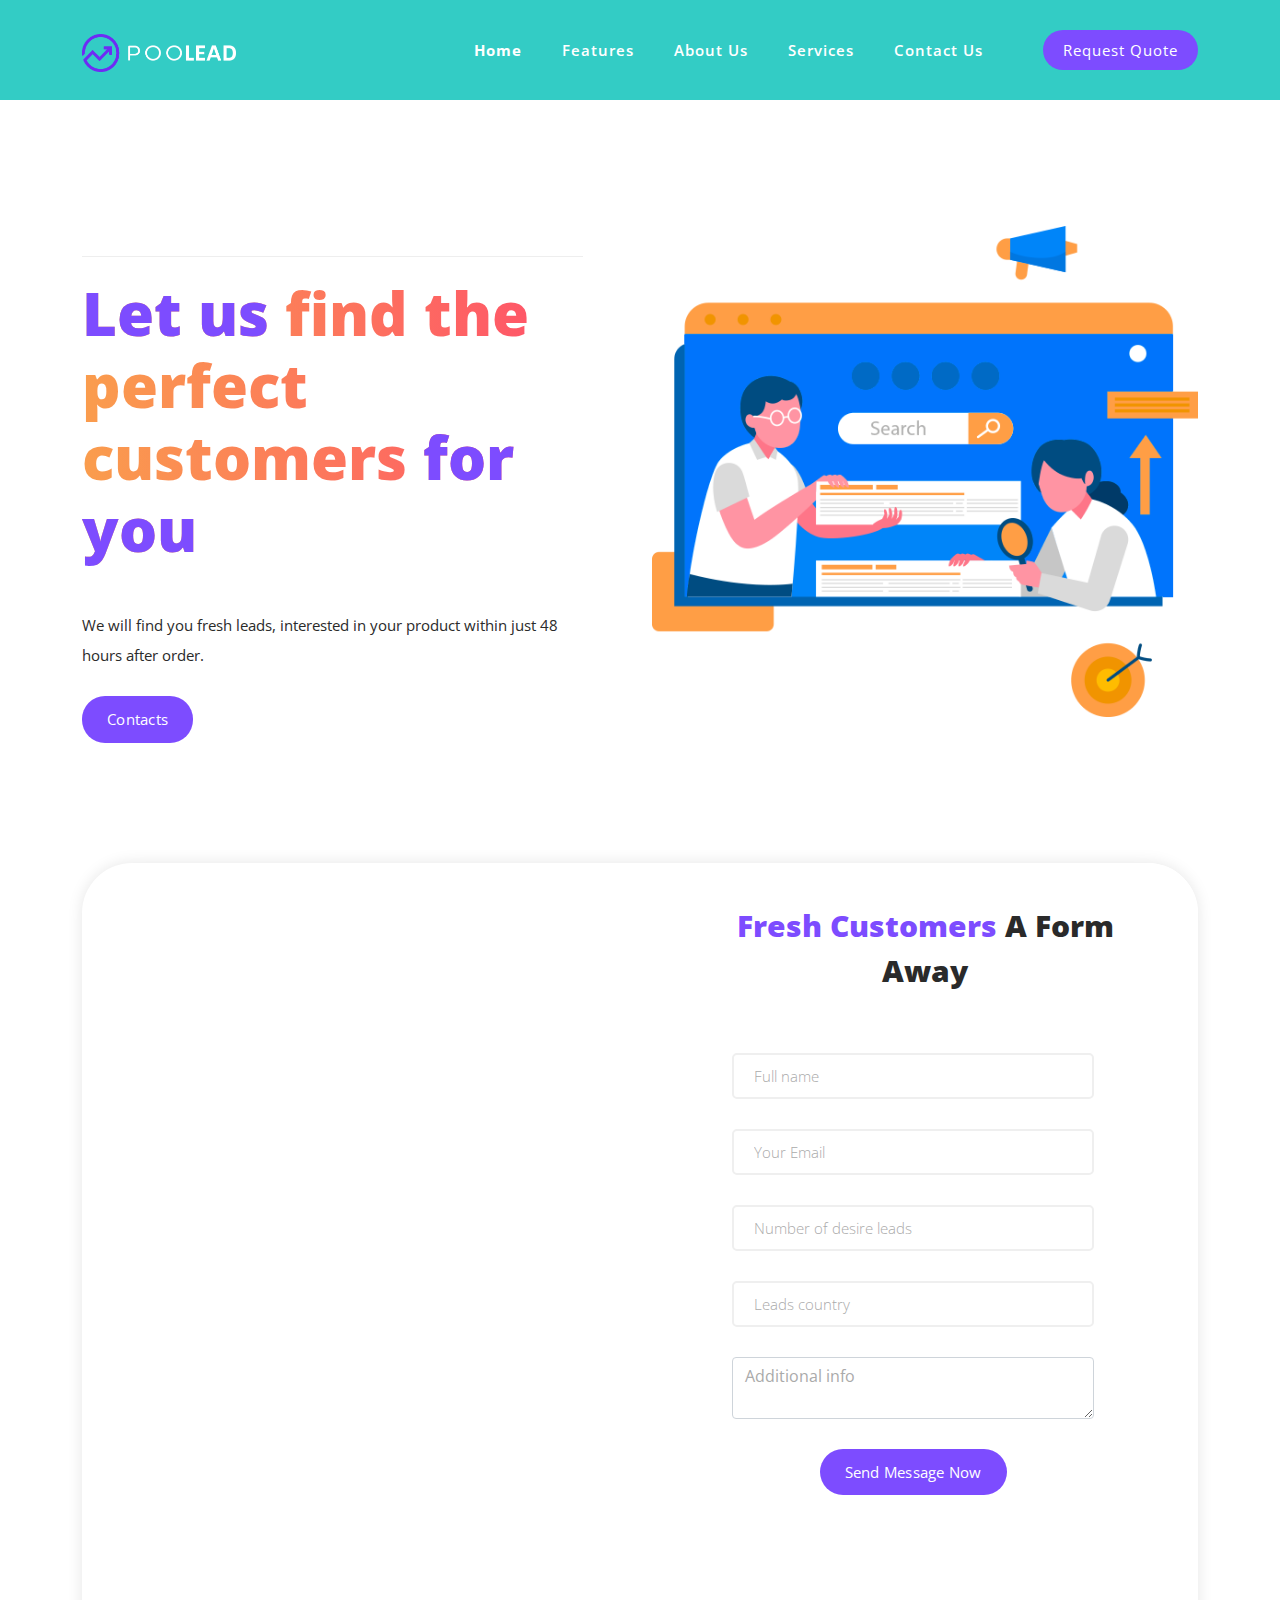
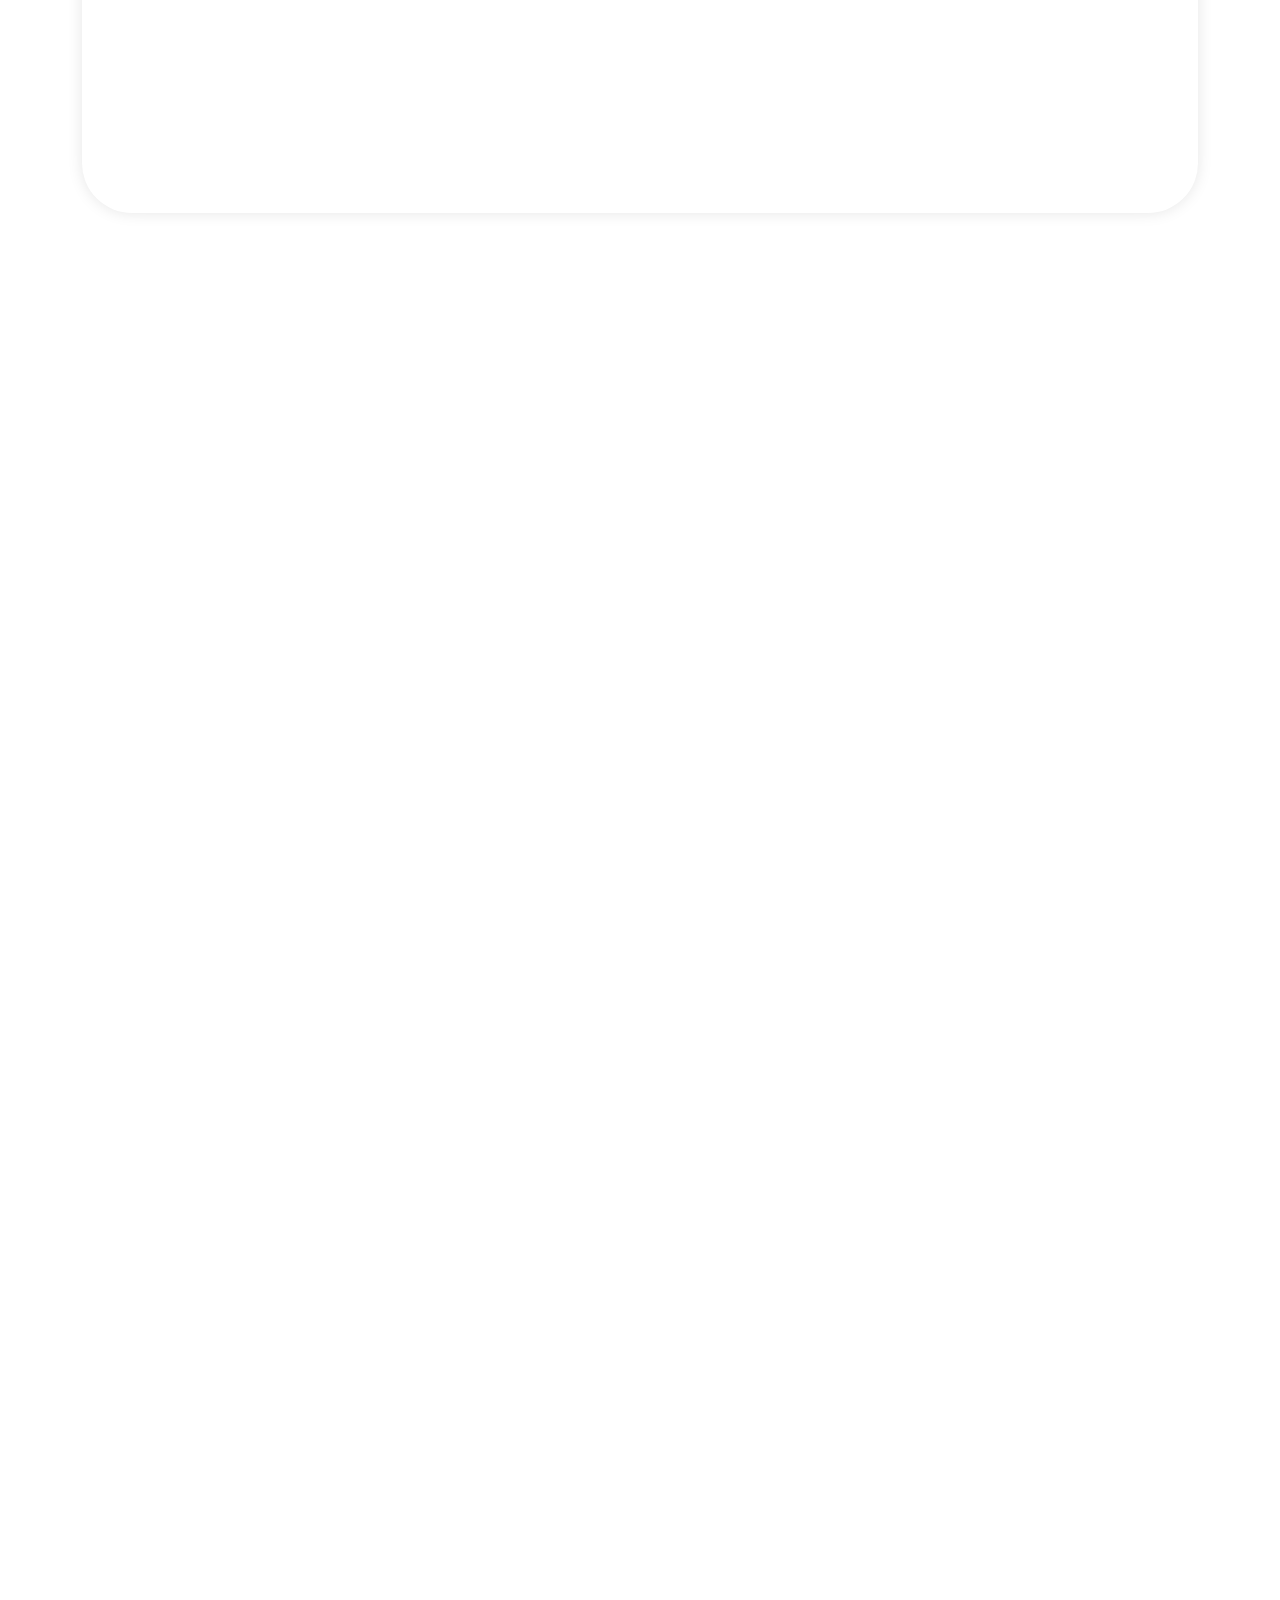
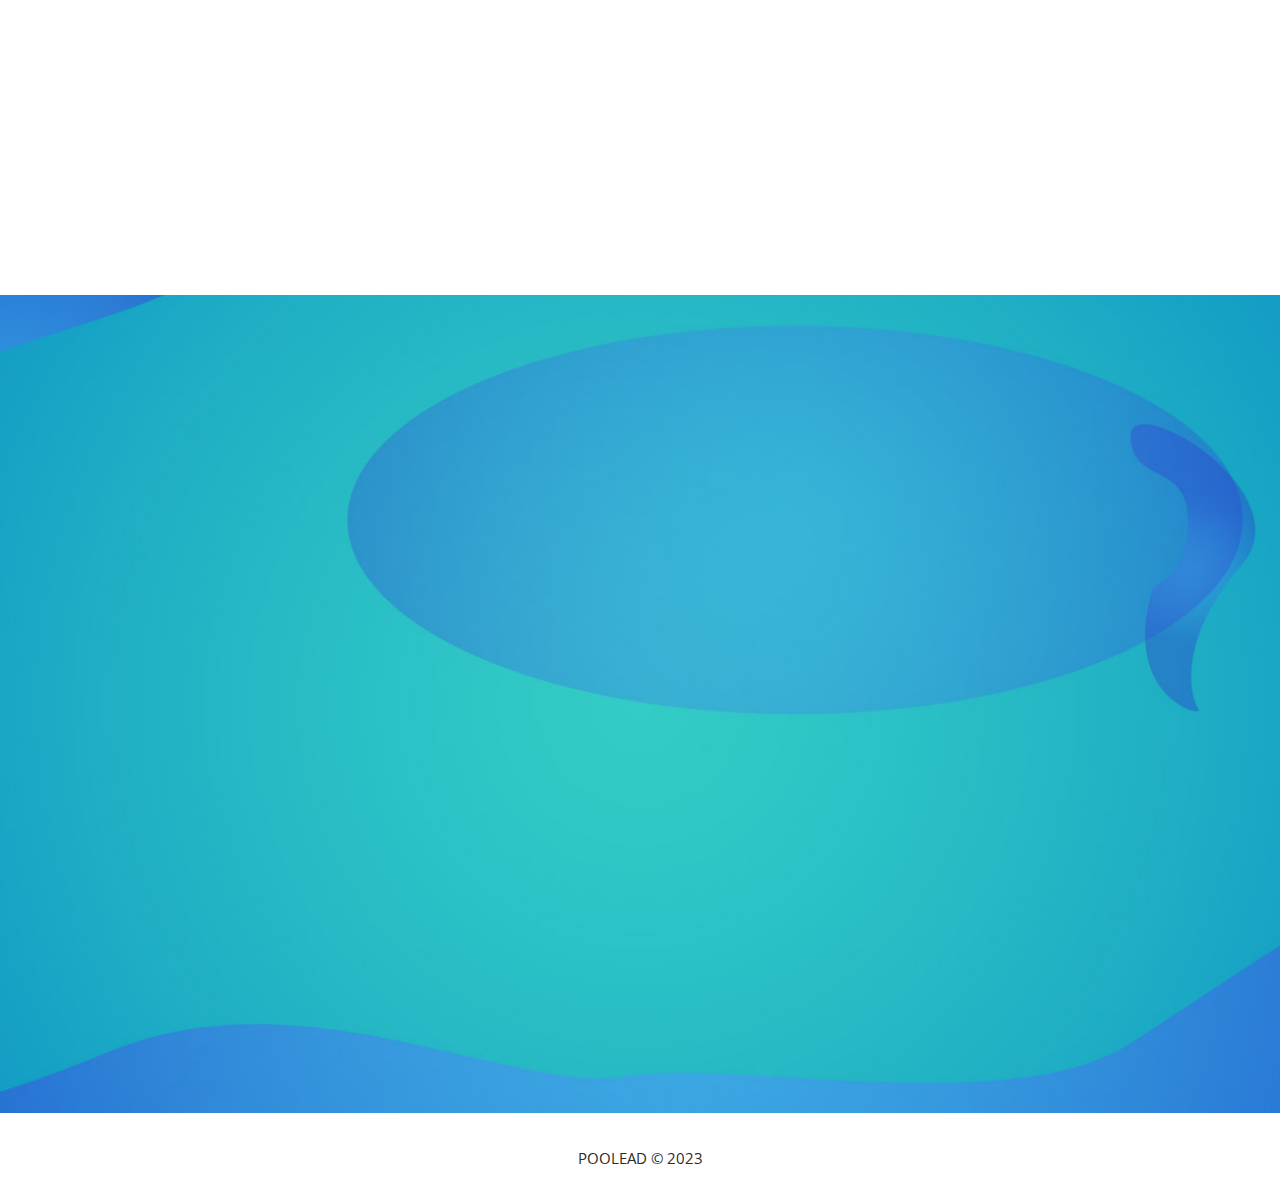
<file: landing lead generation/poolead/index.html>
<!DOCTYPE html>
<html lang="en">

<head>

  <meta charset="UTF-8">
  <meta name="viewport" content="width=device-width, initial-scale=1, shrink-to-fit=no">
  <meta name="description" content="We will find you fresh leads, interested in your product within just 48 hours after order. You will have just to present your product and with a great chance to convert leads into customers via Email, phone or even address.">
  <meta name="author" content="katkatlin.pp.ua">
  <meta name="keywords" content="Leads, customers, b2c, digital marketing,">
  <link rel="preconnect" href="https://fonts.gstatic.com">
  <link href="https://fonts.googleapis.com/css2?family=Open+Sans:wght@300;400;600;700;800&display=swap"
    rel="stylesheet">

    <title>POOLEAD - Best Lead Generation</title>
  <link rel="icon" type="image/x-icon" href="assets/images/favicon.ico">
  <!-- Bootstrap core CSS -->
  <link href="vendor/bootstrap/css/bootstrap.min.css" rel="stylesheet">


  <!-- Additional CSS Files -->
  <link rel="stylesheet" href="assets/css/fontawesome.css">
  <link rel="stylesheet" href="assets/css/main.css">
  <link rel="stylesheet" href="assets/css/animated.css">
  <link rel="stylesheet" href="assets/css/owl.css">

</head>

<body>

  <!-- ***** Preloader Start ***** -->
  <div id="js-preloader" class="js-preloader">
    <div class="preloader-inner">
      <span class="dot"></span>
      <div class="dots">
        <span></span>
        <span></span>
        <span></span>
      </div>
    </div>
  </div>
  <!-- ***** Preloader End ***** -->

  <!-- ***** Header Area Start ***** -->
  <header class="header-area header-sticky wow slideInDown" data-wow-duration="0.75s" data-wow-delay="0s">
    <div class="container">
      <div class="row">
        <div class="col-12">
          <nav class="main-nav">
            <!-- ***** Logo Start ***** -->
            <a href="http://katkatlin.pp.ua/poolead/index.html" class="logo">
              <h4><img src="assets/images/poolead.png" alt=""></h4>
            </a>
            <!-- ***** Logo End ***** -->
            <!-- ***** Menu Start ***** -->
            <ul class="nav">
              <li class="scroll-to-section"><a href="#top" class="active">Home</a></li>
              <li class="scroll-to-section"><a href="#features">Features</a></li>
              <li class="scroll-to-section"><a href="#about">About Us</a></li>
              <li class="scroll-to-section"><a href="#services">Services</a></li>
              <li class="scroll-to-section"><a href="#contact">Contact Us</a></li>
              <li class="scroll-to-section">
                <div class="main-blue-button"><a href="#proposal">Request quote</a></div>
              </li>
            </ul>
            <a class='menu-trigger'>
              <span>Menu</span>
            </a>
            <!-- ***** Menu End ***** -->
          </nav>
        </div>
      </div>
    </div>
  </header>
  <!-- ***** Header Area End ***** -->

  <div class="main-banner wow fadeIn" id="top" data-wow-duration="1s" data-wow-delay="0.5s">
    <div class="container">
      <div class="row">
        <div class="col-lg-12">
          <div class="row">
            <div class="col-lg-6 align-self-center">
              <div class="left-content header-text wow fadeInLeft" data-wow-duration="1s" data-wow-delay="1s">
                <div class="row">
                  <div class="col-lg-12">
                    <h2> <em>Let us</em> find the perfect customers  <em>for you</em></h2>
                  </div>
                  <div class="col-lg-12" style="padding-bottom:5% ;">

                    <p>We will find you fresh leads, interested in your product within just 48 hours after order.</p>
                  </div>
                  <div class="col-lg-12">
                    <div class="main-green-button scroll-to-section">
                      <a href="#contact">Contacts</a>
                    </div>
                  </div>
                </div>
              </div>
            </div>
            <div class="col-lg-6">
              <div class="right-image wow fadeInRight" data-wow-duration="1s" data-wow-delay="0.5s">
                <img src="assets/images/banner-right-image.png" alt="">
              </div>
            </div>
          </div>
        </div>
      </div>
    </div>
  </div>

  <div id="features" class="features section">
    <div class="container">
      <div class="row">
        <div class="col-lg-12">
          <div class="features-content">
            <div class="row">

              <div class="col-lg-6 col-pad">
                <div class="col col-feature">
                  <div class="features-item first-feature wow fadeInUp" data-wow-duration="1s" data-wow-delay="0s">
                    <div class="first-number number">
                      <h6>01</h6>
                    </div>
                    <!-- <div class="icon"></div> -->
                    <h4>Send information</h4>
                    <div class="line-dec"></div>
                    <p>Just fill out this form so we can estimate closer the price, how many leads we can find, and how long it will take.

                    </p>
                  </div>
                </div>
                <div class="col col-feature">
                  <div class="features-item second-feature wow fadeInUp" data-wow-duration="1s" data-wow-delay="0.2s">
                    <div class="second-number number">
                      <h6>02</h6>
                    </div>
                    <!-- <div class="icon"></div> -->
                    <h4>Discuss details</h4>
                    <div class="line-dec"></div>
                    <p>We will contact you with additional questions to specify your perfect customer and present you with pricing.

                    </p>
                  </div>
                </div>
                <div class="col col-feature">
                  <div class="features-item first-feature wow fadeInUp" data-wow-duration="1s" data-wow-delay="0.4s">
                    <div class="third-number number">
                      <h6>03</h6>
                    </div>
                    <!-- <div class="icon"></div> -->
                    <h4>Finalize and receive</h4>
                    <div class="line-dec"></div>
                    <p>Usually, within 24 hours, you will be able to receive your leads and make payment with cryptocurrency, bank transfer or credit card.
                    </p>
                  </div>
                </div>
              </div>

              <div class="col-lg-6">
                <form id="proposal" action="https://formsubmit.co/contact@Poolead.com" method="POST" >
				<input type="hidden" name="_captcha" value="false">
                 <input type="hidden" name="_next" value="http://katkatlin.pp.ua/poolead/thankyou-page.html">
                  <div class="row">
                    <div class="col">
                      <div class="section-heading">
                        <h2><span>Fresh customers </span>a form away </h2>
                      </div>
                    </div>
                    <div class="row row-col">
                      <div class="col">
                        <fieldset>
                          <input type="name" name="Full name" id="Full name" placeholder="Full name" autocomplete="on" required>
                        </fieldset>
                      </div>
                      
                      <div class="col">
                        <fieldset>
                          <input type="text" name="E-mail" id="email" pattern="[^ @]*@[^ @]*" placeholder="Your Email" autocomplete="on"
                            required>
                        </fieldset>
						</div>
                      
                      <div class="col">
                        <fieldset>
                          <input type="text" name="Number of desire leads" id="leads" placeholder="Number of desire leads" 
                            required>
                        </fieldset>
                      </div>
					  <div class="col">
                        <fieldset>
                          <input type="text" name="Leads country" id="Leads country" placeholder="Leads country" 
                            required>
                        </fieldset>
                      </div>
                      <div class="col">
                        <fieldset>
                          <textarea name="Additional info" type="text" class="form-control" id="Additional info" placeholder="Additional info"
                            required=""></textarea>
                        </fieldset>
                      </div>
                      <div class="col">
                        <fieldset>
                          <button type="submit"  class="main-button ">Send
                              Message Now</button>
                        </fieldset>
                      </div>
                    </div>


                  </div>
                  
                </form>
              </div>

            </div>

          </div>
        </div>
        
      </div>
    </div>
  </div>

  <div id="about" class="about-us section">
    <div class="container">
      <div class="row">
        <div class="col-lg-6">
          <div class="left-image wow fadeInLeft" data-wow-duration="1s" data-wow-delay="0.5s">
            <img src="assets/images/about-left-image.png" alt="">
          </div>
        </div>
        <div class="col-lg-6 align-self-center wow fadeInRight" data-wow-duration="1s" data-wow-delay="0.5s">
          <div class="section-heading">
            <h6>About Us</h6>
            <h2>Let us find you <span>affordable <em>B2C</em> leads.</span></h2>
          </div>
          <div class="row">
            <div class="col-lg-4 col-sm-4">
              <div class="about-item">
                <h4>12k+</h4>
                <h6>leads generated</h6>
              </div>
            </div>
            <div class="col-lg-4 col-sm-4">
              <div class="about-item">
                <h4>265+</h4>
                <h6>happy clients</h6>
              </div>
            </div>
            <div class="col-lg-4 col-sm-4">
              <div class="about-item">
                <h4>100%</h4>
                <h6>service payback</h6>
              </div>
            </div>
          </div>
          <p>
           We can you the hard work for you. You will have just to present your product and with a great chance to convert leads into customers via Email, phone or even address.

          </p>

          <div class="row btn-about-row">
		  <div class="col-md-4 col-12 main-green-button"><a  href="#contact">Contacts</a></div>
            <div class="col-md-4 col main-green-button"><a target="_blank" href="docs/TERMS OF USE.pdf">Terms of
                Use</a></div>
            <div class="col-md-4 col main-green-button"><a target="_blank" href="docs/PRIVACY POLICY.pdf">Privacy
                Policy</a></div>
			
          </div>

        </div>

      </div>

    </div>
  </div>

  <div id="services" class="our-services section">
    <div class="container">
      <div class="row">
        <div class="col-lg-6 offset-lg-3">
          <div class="section-heading wow bounceIn" data-wow-duration="1s" data-wow-delay="0.2s">
            <h6>Our Services</h6>
                       <h2>Discover What We Do &amp; <span>Offer</span> To Our <em>Clients</em></h2>

          </div>
        </div>
      </div>
    </div>
    <div class="container-fluid">
      <div class="row">
        <div class="col-lg-4">
          <div class="service-item wow bounceInUp" data-wow-duration="1s" data-wow-delay="0.3s">
            <div class="row">
              <div class="col-lg-4">
                <div class="icon">
                  <svg xmlns="http://www.w3.org/2000/svg" viewBox="0 0 28 28" x="0px" y="0px" style="max-width:100%"
                    height="100%">
                    <title style="" fill="currentColor">digital marketing </title>
                    <g data-name="Layer 2" style="" fill="currentColor">
                      <path
                        d="M14,10.15a1.5,1.5,0,1,0-1.5-1.5A1.5,1.5,0,0,0,14,10.15Zm0-2a.5.5,0,1,1-.5.5A.51.51,0,0,1,14,8.15Z"
                        style="" fill="currentColor"></path>
                      <path
                        d="M8.18,14v2.34a.51.51,0,0,0,.34.48l.16,0a.48.48,0,0,0,.4-.2l1.11-1.47A5.91,5.91,0,0,1,11.35,14l.16,1a.51.51,0,0,0,.5.42h4a.51.51,0,0,0,.5-.42l.16-1a5.91,5.91,0,0,1,1.16,1.13l1.11,1.47a.48.48,0,0,0,.4.2l.16,0a.51.51,0,0,0,.34-.48V14a5.32,5.32,0,0,0-2.57-4.54,9.22,9.22,0,0,0-2.66-6.53l-.24-.23a.5.5,0,0,0-.7,0l-.24.23a9.18,9.18,0,0,0-2.66,6.53A5.32,5.32,0,0,0,8.18,14Zm10.64,0v.84l-.21-.27a6.7,6.7,0,0,0-1.79-1.65l.33-2.15c0-.05,0-.1,0-.16A4.31,4.31,0,0,1,18.82,14ZM14,3.71a8.14,8.14,0,0,1,2.16,6.86l-.38,2.49h0l-.22,1.4H12.44l-.22-1.4h0l-.38-2.49A8.14,8.14,0,0,1,14,3.71Zm-3.17,6.85c0,.06,0,.11,0,.16l.33,2.15a6.7,6.7,0,0,0-1.79,1.65l-.21.27V14A4.31,4.31,0,0,1,10.83,10.56Z"
                        style="" fill="currentColor"></path>
                      <path
                        d="M12.39,17.78a4.34,4.34,0,0,0,1.26,2.57.48.48,0,0,0,.7,0,4.34,4.34,0,0,0,1.26-2.57,1.61,1.61,0,0,0-3.22,0Zm2.22,0A2.72,2.72,0,0,1,14,19.23a2.72,2.72,0,0,1-.61-1.45.61.61,0,0,1,1.22,0Z"
                        style="" fill="currentColor"></path>
                      <path
                        d="M26,21.5h-.5V8.43A1.94,1.94,0,0,0,23.56,6.5H19a.5.5,0,0,0,0,1h4.56a.94.94,0,0,1,.94.93V21.5H3.5V8.43a.94.94,0,0,1,.94-.93H9a.5.5,0,0,0,0-1H4.44A1.94,1.94,0,0,0,2.5,8.43V21.5H2a.5.5,0,0,0-.5.5v1.4a2.1,2.1,0,0,0,2.1,2.1H24.4a2.1,2.1,0,0,0,2.1-2.1V22A.5.5,0,0,0,26,21.5Zm-.5,1.9a1.1,1.1,0,0,1-1.1,1.1H3.6a1.1,1.1,0,0,1-1.1-1.1v-.9h23Z"
                        style="" fill="currentColor"></path>
                    </g>
                  </svg>
                  <!-- <img src="assets/images/service-icon-01.png" alt=""> -->
                </div>
              </div>
              <div class="col-lg-8">
                <div class="right-content">
                  <h4>The best sources</h4>
                  <p>We use the most suitable sources to save you money.   </p>
                </div>
              </div>
            </div>
          </div>
        </div>
        <div class="col-lg-4">
          <div class="service-item wow bounceInUp" data-wow-duration="1s" data-wow-delay="0.5s">
            <div class="row">
              <div class="col-lg-4">
                <div class="icon">
                  <svg xmlns="http://www.w3.org/2000/svg" xmlns:xlink="http://www.w3.org/1999/xlink" version="1.1"
                    x="0px" y="0px" viewBox="0 0 100 100" enable-background="new 0 0 100 100" xml:space="preserve"
                    style="max-width:100%" height="100%">
                    <g style="" fill="currentColor">
                      <path fill="none"
                        d="M22.959,72.34l0.865-1.8c-1.171,1.137-2.577,1.8-4.089,1.8c-1.547,0-2.983-0.695-4.17-1.881l1.24,2.765   c-0.29-0.475-1.407-0.717-2.727-0.831c0.509,0.941,1.773,1.704,3.408,2.074l2.25,3.656l2.25-3.656   c1.986-0.45,3.427-1.478,3.63-2.701C24.338,71.733,23.249,71.863,22.959,72.34z"
                        style=""></path>
                      <path fill="none"
                        d="M50,32.309c3.384,0,6.178-3.675,6.616-8.44c-0.297,0.075-0.662,0.219-1.061,0.497c0,0,0.756-4.485-0.839-5.114   c0,0-2.201,1.068-4.717,1.137c-2.516-0.068-4.716-1.137-4.716-1.137c-1.595,0.629-0.839,5.113-0.839,5.114   c-0.398-0.278-0.764-0.422-1.061-0.497C43.822,28.634,46.617,32.309,50,32.309z"
                        style=""></path>
                      <path fill="none"
                        d="M25.825,61.741l-2.199-0.28c1.207-0.696,0.569-2.221,0.271-2.73c-0.088-0.151-0.149-0.239-0.149-0.239   c-0.018,0.012-0.034,0.024-0.051,0.037c-3.436,2.473-6.249,3.412-6.249,3.412c-1.553,0.613-4.152,1.044-4.152,1.044   c0.427,4.639,3.148,8.216,6.44,8.216c2.161,0,4.074-1.539,5.255-3.907c0.649-1.303,1.078-2.854,1.204-4.539   c0.045-0.307,0.069-0.621,0.073-0.938l-0.402-0.074H25.825z"
                        style=""></path>
                      <path fill="none"
                        d="M83.488,72.34l0.864-1.8c-1.171,1.137-2.577,1.8-4.089,1.8c-1.547,0-2.982-0.695-4.17-1.881l1.239,2.765   c-0.289-0.475-1.407-0.717-2.727-0.831c0.51,0.941,1.773,1.704,3.408,2.074l2.25,3.656l2.249-3.656   c1.986-0.45,3.427-1.478,3.63-2.701C84.866,71.733,83.777,71.863,83.488,72.34z"
                        style=""></path>
                      <path fill="none"
                        d="M86.354,61.741l-2.199-0.28c1.207-0.696,0.568-2.221,0.271-2.73c-0.088-0.151-0.149-0.239-0.149-0.239   c-0.018,0.012-0.034,0.024-0.051,0.037c-3.436,2.473-6.248,3.412-6.248,3.412c-1.553,0.613-4.152,1.044-4.152,1.044   c0.427,4.639,3.148,8.216,6.439,8.216c2.161,0,4.074-1.539,5.256-3.907c0.649-1.303,1.078-2.854,1.204-4.539   c0.045-0.307,0.068-0.621,0.072-0.938l-0.401-0.074H86.354z"
                        style=""></path>
                      <path
                        d="M42.441,23.591c0.005,0.072,0.012,0.144,0.018,0.215c0.482,5.456,3.674,9.671,7.541,9.671s7.059-4.215,7.541-9.671   c0.007-0.071,0.013-0.143,0.019-0.215c0.034-0.237,0.057-0.476,0.07-0.719c0.01-0.166,0.017-0.333,0.017-0.502   c0-0.415-0.03-0.823-0.087-1.221c-0.56-3.866-3.73-6.828-7.56-6.828c-3.828,0-7,2.962-7.559,6.828   c-0.058,0.398-0.087,0.807-0.087,1.221c0,0.169,0.007,0.336,0.016,0.502C42.384,23.115,42.407,23.354,42.441,23.591z    M45.284,19.251c0,0,2.201,1.068,4.716,1.137c2.516-0.068,4.717-1.137,4.717-1.137c1.595,0.629,0.839,5.113,0.839,5.114   c0.398-0.278,0.764-0.422,1.061-0.497c-0.438,4.766-3.232,8.44-6.616,8.44c-3.383,0-6.178-3.675-6.617-8.44   c0.297,0.075,0.663,0.219,1.061,0.497C44.444,24.365,43.689,19.88,45.284,19.251z"
                        style="" fill="currentColor"></path>
                      <path
                        d="M56.619,32.485c-0.017-0.002-0.035-0.003-0.053-0.006c-0.141-0.019-0.282-0.035-0.425-0.048   c-0.001,0.015-0.004,0.029-0.005,0.043c-0.002,0.042-0.01,0.083-0.014,0.125c-0.026,0.237-0.098,0.467-0.209,0.688   c-0.742,1.871-3.147,5.418-4.564,7.431l-0.291-4.183c0.413-0.212,0.769-0.563,0.996-0.971c0.164-0.293,0.265-0.613,0.265-0.938   c0,0-1.056,0.468-2.135,0.468c-0.062,0-0.123-0.002-0.185-0.005c-0.062,0.003-0.123,0.005-0.185,0.005   c-1.078,0-2.135-0.468-2.135-0.468c0,0.325,0.101,0.645,0.265,0.938c0.229,0.408,0.583,0.758,0.998,0.971l-0.292,4.183   c-1.416-2.013-3.821-5.56-4.564-7.431c-0.111-0.221-0.181-0.451-0.208-0.688c-0.005-0.042-0.013-0.083-0.015-0.125   c0-0.014-0.004-0.028-0.004-0.043c-0.143,0.013-0.284,0.03-0.426,0.048c-0.018,0.003-0.036,0.004-0.053,0.006   c-4.92,0.685-8.708,4.909-8.708,10.019c0,5.587,4.53,5.574,10.117,5.574H50h5.21c5.587,0,10.117,0.013,10.117-5.574   C65.327,37.395,61.54,33.17,56.619,32.485z"
                        style="" fill="currentColor"></path>
                      <path
                        d="M27.67,71.917c1.668,0.187,3.133,0.475,3.133,0.475c-3.33-1.831-3.243-8.402-3.243-8.402   c0.581-12.728-7.818-12.062-7.818-12.062l-0.006,0.021l-0.006-0.021c0,0-8.399-0.665-7.817,12.062c0,0,0.085,6.571-3.245,8.402   c0,0,0.897-0.061,2.095-0.084C7.367,73.825,5,77.232,5,81.192c0,5.372,4.354,4.423,9.728,4.423h10.017   c5.373,0,9.727,0.949,9.727-4.423C34.471,76.841,31.612,73.159,27.67,71.917z M21.985,74.467l-2.25,3.656l-2.25-3.656   c-1.635-0.37-2.898-1.133-3.408-2.074c1.319,0.114,2.437,0.356,2.727,0.831l-1.24-2.765c1.188,1.186,2.623,1.881,4.17,1.881   c1.512,0,2.917-0.663,4.089-1.8l-0.865,1.8c0.29-0.477,1.378-0.606,2.656-0.574C25.412,72.989,23.972,74.017,21.985,74.467z    M26.195,62.754c-0.126,1.686-0.555,3.236-1.204,4.539c-1.182,2.368-3.095,3.907-5.255,3.907c-3.292,0-6.013-3.577-6.44-8.216   c0,0,2.6-0.431,4.152-1.044c0,0,2.813-0.939,6.249-3.412c0.017-0.013,0.033-0.025,0.051-0.037c0,0,0.061,0.088,0.149,0.239   c0.298,0.51,0.937,2.034-0.271,2.73l2.199,0.28h0.041l0.402,0.074C26.264,62.133,26.24,62.447,26.195,62.754z"
                        style="" fill="currentColor"></path>
                      <path
                        d="M88.199,71.917c1.668,0.187,3.133,0.475,3.133,0.475c-3.33-1.831-3.244-8.402-3.244-8.402   c0.582-12.728-7.817-12.062-7.817-12.062l-0.006,0.021l-0.007-0.021c0,0-8.398-0.665-7.816,12.062c0,0,0.085,6.571-3.244,8.402   c0,0,0.896-0.061,2.095-0.084c-3.396,1.518-5.764,4.925-5.764,8.885c0,5.372,4.354,4.423,9.728,4.423h10.018   c5.372,0,9.727,0.949,9.727-4.423C95,76.841,92.141,73.159,88.199,71.917z M82.514,74.467l-2.249,3.656l-2.25-3.656   c-1.635-0.37-2.898-1.133-3.408-2.074c1.319,0.114,2.438,0.356,2.727,0.831l-1.239-2.765c1.188,1.186,2.623,1.881,4.17,1.881   c1.512,0,2.918-0.663,4.089-1.8l-0.864,1.8c0.289-0.477,1.378-0.606,2.655-0.574C85.94,72.989,84.5,74.017,82.514,74.467z    M86.724,62.754c-0.126,1.686-0.555,3.236-1.204,4.539c-1.182,2.368-3.095,3.907-5.256,3.907c-3.291,0-6.013-3.577-6.439-8.216   c0,0,2.6-0.431,4.152-1.044c0,0,2.813-0.939,6.248-3.412c0.017-0.013,0.033-0.025,0.051-0.037c0,0,0.062,0.088,0.149,0.239   c0.298,0.51,0.937,2.034-0.271,2.73l2.199,0.28h0.041l0.401,0.074C86.792,62.133,86.769,62.447,86.724,62.754z"
                        style="" fill="currentColor"></path>
                      <polygon
                        points="52.438,51.948 47.562,51.948 47.562,64.121 37.024,70.204 39.462,74.428 50,68.344 60.537,74.428 62.976,70.204    52.438,64.121  "
                        style="" fill="currentColor"></polygon>
                    </g>
                  </svg>
                  <!-- <img src="assets/images/service-icon-03.png" alt=""> -->
                </div>
              </div>
              <div class="col-lg-8">
                <div class="right-content">
                  <h4>As many as you need</h4>
                  <p>
If there are people interested in your product, we will find them.
                  </p>
                </div>
              </div>
            </div>
          </div>
        </div>
        <div class="col-lg-4">
          <div class="service-item wow bounceInUp" data-wow-duration="1s" data-wow-delay="0.6s">
            <div class="row">
              <div class="col-lg-4">
                <div class="icon">
                  <svg xmlns="http://www.w3.org/2000/svg" xmlns:xlink="http://www.w3.org/1999/xlink" version="1.1"
                    x="0px" y="0px" viewBox="0 0 90 90" enable-background="new 0 0 90 90" xml:space="preserve"
                    style="max-width:100%" height="100%">
                    <g style="" fill="currentColor">
                      <path
                        d="M65.5,72.4h-4c0-2.2,0-6.2,0-10.9c0-7.3-3.3-12.2-11.2-16.2c7.6-3.9,11.1-8.8,11.1-15.3V16.5h4c1.1,0,2-0.9,2-2   c0-1.1-0.9-2-2-2H25.4c-1.1,0-2,0.9-2,2c0,1.1,0.9,2,2,2h4.1V30c0,6.5,3.5,11.5,11.1,15.3c-7.9,4-11.1,8.9-11.1,16.2   c0,4.8,0,8.8,0,10.9h-4.1c-1.1,0-2,0.9-2,2c0,1.1,0.9,2,2,2h40.1c1.1,0,2-0.9,2-2C67.5,73.3,66.6,72.4,65.5,72.4z M33.5,30V16.5h24   V30c0,3.8-1.3,8.8-12,13.2C34.8,38.7,33.5,33.8,33.5,30z M33.4,61.5c0-5.6,2-9.9,12-14c10,4.2,12.1,8.5,12.1,14c0,4.8,0,8.8,0,10.9   h-24C33.5,70.3,33.4,66.3,33.4,61.5z"
                        style="" fill="currentColor"></path>
                    </g>
                  </svg>
                  <!-- <img src="assets/images/service-icon-03.png" alt=""> -->
                </div>
              </div>
              <div class="col-lg-8">
                <div class="right-content">
                  <h4>Fast realization</h4>
                  <p>
                    You will get fresh B2C leads within just 48 hours.
                  </p>
                </div>
              </div>
            </div>
          </div>
        </div>


        <div class="col-lg-4">
          <div class="service-item wow bounceInUp" data-wow-duration="1s" data-wow-delay="0.4s">
            <div class="row">
              <div class="col-lg-4">
                <div class="icon">
                  <svg xmlns="http://www.w3.org/2000/svg" xmlns:xlink="http://www.w3.org/1999/xlink" version="1.1"
                    x="0px" y="0px" viewBox="0 0 64 64" enable-background="new 0 0 64 64" xml:space="preserve"
                    style="max-width:100%" height="100%">
                    <g style="" fill="currentColor">
                      <path fill="currentColor"
                        d="M57.14,47.574c0.012-10.24,0.016-20.48,0-30.717c-0.008-5.48-4.002-9.463-9.497-9.471l-1.762-0.001v3.37   l0.043,0.5l0.5-0.009c1.057-0.02,2.125-0.064,3.213,0.307c2.246,0.768,3.588,2.741,3.589,5.278l0.001,18.394l-0.001,9.197   c0,0.971-0.006,1.943-0.012,2.914c-0.014,2.189-0.029,4.454,0.032,6.682c0.039,1.466-0.499,2.848-1.516,3.892   c-1.061,1.09-2.514,1.691-4.125,1.691c-4.588-0.026-9.177-0.034-13.764-0.034l-17.502,0.013c-3.31,0-5.622-2.305-5.623-5.606   c-0.006-12.12-0.007-24.238,0.013-36.357c0.001-0.903,0.025-1.852,0.29-2.659c0.704-2.145,2.173-3.36,4.368-3.612   c0.611-0.071,1.4-0.071,2.225-0.044l0.506,0.015V7.383l-2.157,0.012c-0.678,0.005-1.326,0.078-1.923,0.217   c-4.297,0.999-7.185,4.643-7.185,9.068L6.851,39.702c-0.002,4.854-0.004,9.708,0.018,14.562c0.004,0.812,0.13,1.684,0.373,2.592   c0.851,3.18,3.989,6.602,8.87,6.602l0.168-0.001c2.403-0.041,4.806-0.033,7.21-0.021c1.047,0.004,2.095,0.008,3.142,0.008   l1.92-0.001l9.402,0.007c3.512,0,7.022-0.008,10.533-0.041c4.334-0.04,8.244-3.732,8.537-8.062c0.138-2.048,0.13-4.132,0.12-6.147   L57.14,47.574z"
                        style=""></path>
                      <path fill="currentColor"
                        d="M43.901,10.85c-0.01,0.954-0.413,1.367-1.367,1.367H21.505c-1.17,0-1.525-0.364-1.525-1.564   c-0.01-0.934-0.01-2.282,0-3.216c0.01-0.826,0.433-1.229,1.259-1.269c0.885-0.03,1.79,0.02,2.656-0.148   c1.505-0.305,2.685-1.17,3.462-2.528c0.266-0.462,0.511-0.934,0.787-1.397c0.6-1.013,1.495-1.525,2.665-1.544   c0.679-0.02,1.357,0.01,2.036-0.01c1.377-0.029,2.341,0.6,3.029,1.77c0.521,0.875,1.052,1.79,1.761,2.498   c1.102,1.092,2.528,1.426,4.072,1.377c2.065-0.059,2.193,0.108,2.193,2.144C43.901,9.041,43.911,10.152,43.901,10.85z"
                        style=""></path>
                      <path fill="currentColor"
                        d="M35.277,25.37c0,1.096,0,2.149,0,3.259c4.437,0,8.853,0,13.314,0c0-1.06,0-2.133,0-3.259   C44.173,25.37,39.756,25.37,35.277,25.37z"
                        style=""></path>
                      <g style="" fill="currentColor">
                        <g style="" fill="currentColor">
                          <path fill="currentColor"
                            d="M30.714,21.618c-0.157,0.244-0.322,0.496-0.478,0.739c-0.409,0.6-0.809,1.209-1.209,1.818     c-0.487,0.731-0.966,1.453-1.453,2.183c-0.435,0.652-0.87,1.305-1.296,1.957c-0.244,0.357-0.478,0.722-0.722,1.07     c-0.304,0.426-0.957,0.739-1.461,0.487c-0.2-0.096-0.444-0.287-0.574-0.47c-0.017-0.026-0.035-0.052-0.061-0.078     c-0.052-0.078-0.104-0.148-0.157-0.226c-0.078-0.113-0.157-0.226-0.235-0.339c-0.096-0.139-0.191-0.27-0.296-0.409     c-0.104-0.157-0.217-0.313-0.322-0.461c-0.113-0.165-0.226-0.322-0.339-0.478c-0.104-0.148-0.217-0.304-0.322-0.461     c-0.096-0.139-0.191-0.278-0.296-0.418c-0.07-0.104-0.148-0.209-0.226-0.322c-0.061-0.087-0.122-0.174-0.183-0.261     c-0.009-0.009-0.017-0.026-0.026-0.043c-0.052-0.087-0.078-0.183-0.096-0.287c-0.017-0.157,0.043-0.322,0.148-0.435     c0.096-0.096,0.226-0.165,0.357-0.2c0,0,0.174-0.061,0.461,0.122l2.462,2.062c0.174-0.191,0.339-0.391,0.513-0.592     c0.418-0.478,0.844-0.966,1.261-1.444c0.522-0.592,1.035-1.192,1.548-1.783c0.47-0.531,0.939-1.061,1.401-1.601     c0.27-0.322,0.539-0.644,0.852-0.939c0.244-0.226,0.539-0.113,0.748,0.096C30.714,20.905,31.019,21.209,30.714,21.618z"
                            style=""></path>
                          <path fill="currentColor"
                            d="M29.574,25.25c-0.004,0.006-0.008,0.012-0.012,0.019c-0.128,0.193-0.159,0.426-0.11,0.651     c0.056,0.261,0.091,0.529,0.105,0.803c0.141,2.725-1.855,5.212-4.554,5.618c-3.685,0.554-6.816-2.643-6.145-6.344     c0.387-2.138,2.098-3.873,4.23-4.292c1.255-0.247,2.449-0.052,3.463,0.453c0.334,0.166,0.738,0.083,0.985-0.196     c0.004-0.004,0.008-0.009,0.011-0.013c0.358-0.404,0.252-1.052-0.231-1.293c-1.338-0.667-2.919-0.925-4.561-0.601     c-2.876,0.568-5.148,2.947-5.588,5.845c-0.731,4.818,3.438,8.922,8.272,8.076c3.044-0.533,5.421-3.095,5.763-6.166     c0.087-0.781,0.046-1.538-0.103-2.254C30.945,24.819,29.989,24.623,29.574,25.25z"
                            style=""></path>
                        </g>
                      </g>
                      <path fill="currentColor"
                        d="M35.277,45.454c0,1.096,0,2.149,0,3.259c4.437,0,8.853,0,13.314,0c0-1.06,0-2.133,0-3.259   C44.173,45.454,39.756,45.454,35.277,45.454z"
                        style=""></path>
                      <g style="" fill="currentColor">
                        <g style="" fill="currentColor">
                          <path fill="currentColor"
                            d="M30.714,41.701c-0.157,0.244-0.322,0.496-0.478,0.739c-0.409,0.6-0.809,1.209-1.209,1.818     c-0.487,0.731-0.966,1.453-1.453,2.183c-0.435,0.652-0.87,1.305-1.296,1.957c-0.244,0.357-0.478,0.722-0.722,1.07     c-0.304,0.426-0.957,0.739-1.461,0.487c-0.2-0.096-0.444-0.287-0.574-0.47c-0.017-0.026-0.035-0.052-0.061-0.078     c-0.052-0.078-0.104-0.148-0.157-0.226c-0.078-0.113-0.157-0.226-0.235-0.339c-0.096-0.139-0.191-0.27-0.296-0.409     c-0.104-0.157-0.217-0.313-0.322-0.461c-0.113-0.165-0.226-0.322-0.339-0.478c-0.104-0.148-0.217-0.304-0.322-0.461     c-0.096-0.139-0.191-0.278-0.296-0.418c-0.07-0.104-0.148-0.209-0.226-0.322c-0.061-0.087-0.122-0.174-0.183-0.261     c-0.009-0.009-0.017-0.026-0.026-0.043c-0.052-0.087-0.078-0.183-0.096-0.287c-0.017-0.157,0.043-0.322,0.148-0.435     c0.096-0.096,0.226-0.165,0.357-0.2c0,0,0.174-0.061,0.461,0.122l2.462,2.062c0.174-0.191,0.339-0.391,0.513-0.592     c0.418-0.478,0.844-0.966,1.261-1.444c0.522-0.592,1.035-1.192,1.548-1.783c0.47-0.531,0.939-1.061,1.401-1.601     c0.27-0.322,0.539-0.644,0.852-0.939c0.244-0.226,0.539-0.113,0.748,0.096C30.714,40.988,31.019,41.293,30.714,41.701z"
                            style=""></path>
                          <path fill="currentColor"
                            d="M29.574,45.333c-0.004,0.006-0.008,0.012-0.012,0.019c-0.128,0.193-0.159,0.426-0.11,0.651     c0.056,0.261,0.091,0.529,0.105,0.803c0.141,2.725-1.855,5.212-4.554,5.618c-3.685,0.554-6.816-2.643-6.145-6.344     c0.387-2.138,2.098-3.873,4.23-4.292c1.255-0.247,2.449-0.052,3.463,0.453c0.334,0.166,0.738,0.083,0.985-0.196     c0.004-0.004,0.008-0.009,0.011-0.013c0.358-0.404,0.252-1.052-0.231-1.293c-1.338-0.667-2.919-0.925-4.561-0.601     c-2.876,0.568-5.148,2.947-5.588,5.845c-0.731,4.818,3.438,8.922,8.272,8.076c3.044-0.533,5.421-3.095,5.763-6.166     c0.087-0.781,0.046-1.538-0.103-2.254C30.945,44.903,29.989,44.707,29.574,45.333z"
                            style=""></path>
                        </g>
                      </g>
                    </g>
                  </svg>
                  <!-- <img src="assets/images/service-icon-02.png" alt=""> -->
                </div>
              </div>
              <div class="col-lg-8">
                <div class="right-content">
                  <h4>Easy start</h4>
                  <p>
                  You won’t have to endlessly describe your client, just give us you product.
                  </p>
                </div>
              </div>
            </div>
          </div>
        </div>
        <div class="col-lg-4">
          <div class="service-item wow bounceInUp" data-wow-duration="1s" data-wow-delay="0.8s">
            <div class="row">
              <div class="col-lg-4">
                <div class="icon">
                  <svg xmlns="http://www.w3.org/2000/svg" xmlns:xlink="http://www.w3.org/1999/xlink" version="1.1"
                    x="0px" y="0px" viewBox="0 0 90 90" enable-background="new 0 0 90 90" xml:space="preserve"
                    style="max-width:100%" height="100%">
                    <g style="" fill="currentColor">
                      <path
                        d="M59.6,70.5H31.5c-1.1,0-2,0.9-2,2c0,1.1,0.9,2,2,2h28.1c1.1,0,2-0.9,2-2C61.6,71.4,60.7,70.5,59.6,70.5z M77.2,20.1   c-0.2-0.9-1-1.6-2-1.6h-9.8v-2c0-1.1-0.9-2-2-2h-36c-1.1,0-2,0.9-2,2v2H16c-0.9,0-1.8,0.7-2,1.6c-0.1,0.3-1.4,7.3,2.5,12.1   c2.2,2.7,5.7,4.2,10.2,4.3c2.6,7.6,9,13.2,16.8,14v13.9h-6c-1.1,0-2,0.9-2,2c0,1.1,0.9,2,2,2h16.2c1.1,0,2-0.9,2-2c0-1.1-0.9-2-2-2   h-6.2V50.5c7.8-0.8,14.2-6.4,16.8-14c4.6-0.1,8.2-1.5,10.5-4.3C78.6,27.4,77.3,20.4,77.2,20.1z M19.7,29.7   c-1.8-2.2-1.9-5.3-1.9-7.2h7.7v6.8c0,1.1,0.1,2.1,0.2,3.2C23,32.2,21,31.3,19.7,29.7z M61.5,29.3c0,9.6-7.2,17.4-16,17.4   c-8.8,0-16-7.8-16-17.4V18.5h32V29.3z M71.6,29.7c-1.4,1.7-3.5,2.6-6.4,2.8c0.1-1,0.3-2.1,0.3-3.2v-6.8h8   C73.6,24.3,73.4,27.5,71.6,29.7z"
                        style="" fill="currentColor"></path>
                    </g>
                  </svg>
                  <!-- <img src="assets/images/service-icon-02.png" alt=""> -->
                </div>
              </div>
              <div class="col-lg-8">
                <div class="right-content">
                  <h4>Unique leads</h4>
                  <p>
                   You receive only unique leads of people interested in your product.
                  </p>
                </div>
              </div>
            </div>
          </div>
        </div>
        <div class="col-lg-4">
          <div class="service-item wow bounceInUp" data-wow-duration="1s" data-wow-delay="0.7s">
            <div class="row">
              <div class="col-lg-4">
                <div class="icon">
                  <svg xmlns="http://www.w3.org/2000/svg" xmlns:xlink="http://www.w3.org/1999/xlink" version="1.1"
                    x="0px" y="0px" viewBox="0 0 32 32" enable-background="new 0 0 32 32" xml:space="preserve"
                    style="max-width:100%" height="100%">
                    <g style="" fill="currentColor">
                      <path fill-rule="evenodd" clip-rule="evenodd" fill="currentColor"
                        d="M31.415,10.586l-10-10C20.919,0.09,20.2-0.109,19.519,0.059   c-0.359,0.088-0.68,0.273-0.934,0.527c-0.227,0.227-0.398,0.508-0.496,0.822c-0.453,1.469-1.236,2.746-2.395,3.904   C14.146,6.859,12.13,8.031,9.997,9.27c-2.264,1.312-4.603,2.672-6.52,4.588c-1.629,1.631-2.738,3.445-3.388,5.551   c-0.219,0.711-0.028,1.48,0.496,2.006l10,10c0.496,0.496,1.215,0.695,1.896,0.527c0.359-0.09,0.68-0.273,0.934-0.527   c0.227-0.227,0.398-0.508,0.496-0.824c0.454-1.469,1.237-2.746,2.397-3.904c1.547-1.547,3.562-2.717,5.697-3.955   c2.262-1.314,4.602-2.674,6.518-4.59c1.629-1.629,2.738-3.445,3.389-5.551C32.13,11.881,31.938,11.109,31.415,10.586z M12,30   C8.688,26.688,5.312,23.311,2,20c2.842-9.201,15.16-8.799,18-18c3.312,3.311,6.689,6.688,10.002,10   C27.159,21.199,14.841,20.799,12,30z"
                        style=""></path>
                      <path fill-rule="evenodd" clip-rule="evenodd" fill="currentColor"
                        d="M19.562,14.9c-0.326-0.273-0.654-0.459-0.984-0.551   c-0.328-0.092-0.656-0.129-0.988-0.105c-0.328,0.025-0.664,0.1-1,0.229c-0.336,0.131-0.674,0.273-1.014,0.438   c-0.537-0.617-1.074-1.227-1.611-1.793c0.242-0.219,0.477-0.33,0.703-0.338c0.227-0.01,0.445,0.014,0.652,0.066   c0.211,0.053,0.404,0.098,0.582,0.133c0.18,0.035,0.336-0.004,0.473-0.119c0.145-0.125,0.225-0.287,0.236-0.482   c0.01-0.197-0.064-0.389-0.229-0.576c-0.211-0.242-0.465-0.389-0.77-0.443c-0.301-0.053-0.609-0.049-0.93,0.021   c-0.316,0.072-0.617,0.191-0.902,0.359s-0.514,0.34-0.684,0.508c-0.065-0.062-0.13-0.123-0.195-0.184   c-0.072-0.066-0.162-0.102-0.27-0.1c-0.109,0-0.199,0.047-0.273,0.133c-0.072,0.084-0.105,0.182-0.092,0.285   c0.01,0.107,0.053,0.189,0.127,0.252c0.065,0.055,0.13,0.109,0.195,0.166c-0.256,0.309-0.467,0.65-0.633,1.01   c-0.168,0.361-0.268,0.719-0.305,1.066c-0.039,0.35-0.002,0.67,0.105,0.967c0.107,0.299,0.305,0.553,0.594,0.793   c0.471,0.391,1.025,0.557,1.668,0.52c0.641-0.039,1.332-0.23,2.075-0.629c0.59,0.682,1.182,1.359,1.773,1.988   c-0.25,0.211-0.469,0.332-0.662,0.371c-0.193,0.041-0.365,0.037-0.521-0.01c-0.156-0.049-0.301-0.119-0.434-0.209   c-0.133-0.092-0.264-0.17-0.395-0.234c-0.129-0.064-0.262-0.1-0.398-0.102s-0.281,0.064-0.441,0.201   c-0.164,0.143-0.246,0.309-0.246,0.496c0,0.186,0.086,0.375,0.254,0.566c0.17,0.191,0.391,0.352,0.658,0.479   s0.569,0.207,0.901,0.229c0.332,0.023,0.682-0.027,1.051-0.164c0.371-0.135,0.738-0.379,1.1-0.742   c0.174,0.17,0.35,0.332,0.525,0.488c0.074,0.064,0.164,0.096,0.273,0.088c0.105-0.004,0.197-0.053,0.27-0.141   c0.074-0.09,0.105-0.189,0.094-0.293c-0.01-0.105-0.053-0.186-0.125-0.244c-0.176-0.141-0.352-0.289-0.527-0.445   c0.299-0.367,0.539-0.754,0.717-1.137c0.178-0.385,0.283-0.756,0.318-1.1c0.035-0.346-0.006-0.658-0.119-0.941   C20.046,15.383,19.847,15.137,19.562,14.9z M13.971,15.578c-0.283,0.012-0.53-0.082-0.746-0.291   c-0.092-0.088-0.156-0.195-0.195-0.322c-0.041-0.127-0.055-0.266-0.039-0.418c0.014-0.15,0.059-0.307,0.137-0.465   c0.074-0.158,0.184-0.316,0.324-0.469c0.507,0.504,1.013,1.057,1.52,1.629C14.588,15.453,14.254,15.566,13.971,15.578z    M18.688,17.58c-0.09,0.166-0.193,0.314-0.314,0.443c-0.561-0.566-1.121-1.188-1.68-1.826c0.143-0.064,0.293-0.131,0.455-0.199   s0.324-0.113,0.486-0.141c0.166-0.025,0.33-0.018,0.494,0.021c0.162,0.041,0.316,0.129,0.459,0.268   c0.141,0.141,0.23,0.287,0.266,0.445c0.039,0.16,0.041,0.322,0.014,0.488C18.839,17.246,18.78,17.412,18.688,17.58z"
                        style=""></path>
                      <path fill-rule="evenodd" clip-rule="evenodd" fill="currentColor"
                        d="M14.717,22.18h-0.002c-0.625,0.48-1.235,0.986-1.8,1.553   c-0.543,0.543-1.034,1.115-1.461,1.699l-0.684,0.934l0.002,0.002c-0.125,0.195-0.104,0.457,0.066,0.627   c0.195,0.195,0.514,0.195,0.71,0c0.03-0.031,0.054-0.064,0.074-0.1l0.639-0.875c0.396-0.541,0.854-1.074,1.361-1.58   c0.561-0.561,1.081-0.994,1.714-1.475l-0.002-0.002c0.018-0.014,0.035-0.025,0.051-0.041c0.196-0.195,0.196-0.514,0-0.709   C15.204,22.029,14.914,22.021,14.717,22.18z"
                        style=""></path>
                      <path fill-rule="evenodd" clip-rule="evenodd" fill="currentColor"
                        d="M18.378,7.715c-0.523,0.523-1.09,0.994-1.678,1.443   c-0.041,0.023-0.082,0.049-0.117,0.086c-0.197,0.197-0.197,0.518,0,0.715c0.191,0.193,0.5,0.197,0.699,0.014l0.004,0.002   c0.625-0.48,1.234-0.988,1.799-1.553c0.543-0.543,1.033-1.113,1.461-1.697l0.684-0.938l-0.002-0.002   c0.17-0.199,0.162-0.496-0.025-0.684c-0.197-0.197-0.516-0.197-0.713,0c-0.037,0.037-0.064,0.08-0.088,0.123l-0.664,0.91   C19.341,6.678,18.884,7.209,18.378,7.715z"
                        style=""></path>
                    </g>
                  </svg>
                  <!-- <img src="assets/images/service-icon-01.png" alt=""> -->
                </div>
              </div>
              <div class="col-lg-8">
                <div class="right-content">
                  <h4>Payment after</h4>
                  <p>
                    Your don’t pay until we fulfilled your order.
                  </p>
                </div>
              </div>
            </div>
          </div>
        </div>


      </div>
    </div>
  </div>


  <div id="contact" class="contact-us section">
    <div class="container">
      <div class="row">
        <div class="col-lg-12 wow fadeInUp" data-wow-duration="0.5s" data-wow-delay="0.25s">
          <form id="contact" action="https://formsubmit.co/contact@Poolead.com" method="POST">
		  <input type="hidden" name="_captcha" value="false">
           <input type="hidden" name="_next" value="http://katkatlin.pp.ua/poolead/thankyou-page.html">
            <div class="row">
              <div class="col-lg-6 offset-lg-3">
                <div class="section-heading">
                  <h6>Contact Us</h6>
                  <h2>Start <em>Now</em> And Take Your <span>New Leads</span></h2>
                </div>
              </div>
              <div class="col-lg-9">
                <div class="row">
                  <div class="col-lg-6">
                    <fieldset>
                      <input type="name" name="Name" id="name" placeholder="Name" autocomplete="on" required>
                    </fieldset>
                  </div>

                  <div class="col-lg-6">
                    <fieldset>
                      <input type="text" name="E-mail" id="email" pattern="[^ @]*@[^ @]*" placeholder="Your Email"
                        required="">
                    </fieldset>
                  </div>

                  <div class="col-lg-12">
                    <fieldset>
                      <textarea name="Message" type="text" class="form-control" id="message" placeholder="Message"
                        required=""></textarea>
                    </fieldset>
                  </div>
                  <div class="col-lg-12">
                    <fieldset>
                      <button type="submit" id="form-submit" class="main-button ">Send Message Now</button>
                    </fieldset>
                  </div>
                </div>
              </div>
              <div class="col-lg-3">
                <div class="contact-info">
                  <ul class="row">
                    <div class="col-lg-12 col-6">
                      <li><a href="mailto:contact@Poolead.com">
                        <div class="icon">
                          <img src="assets/images/contact-icon-01.png" alt="email icon">
                        </div>
                       contact@poolead.com</a>
                      </li>
                    </div>
                    <div class="col-lg-12 col-6">
                      <li> <a href="https://t.me/sellegro">
                        <div class="icon">
                          <img src="assets/images/contact-icon-tg.png" alt="phone">
                        </div>
                       @sellegro</a>
                      </li>
                    </div>

                  </ul>
                </div>
              </div>
            </div>
          </form>
        </div>
      </div>
    </div>
  </div>

  <footer>
    <div class="container">
      <div class="row">
        <div class="col-lg-12">
          <p>POOLEAD © 2023</a></p>
        </div>
      </div>
    </div>
  </footer>

  <!-- Scripts -->
  <script src="vendor/jquery/jquery.min.js"></script>
  <script src="vendor/bootstrap/js/bootstrap.bundle.min.js"></script>
  <script src="assets/js/owl-carousel.js"></script>
  <script src="assets/js/animation.js"></script>
  <script src="assets/js/imagesloaded.js"></script>
  <script src="assets/js/custom.js"></script>
</body>

</html>
</file>
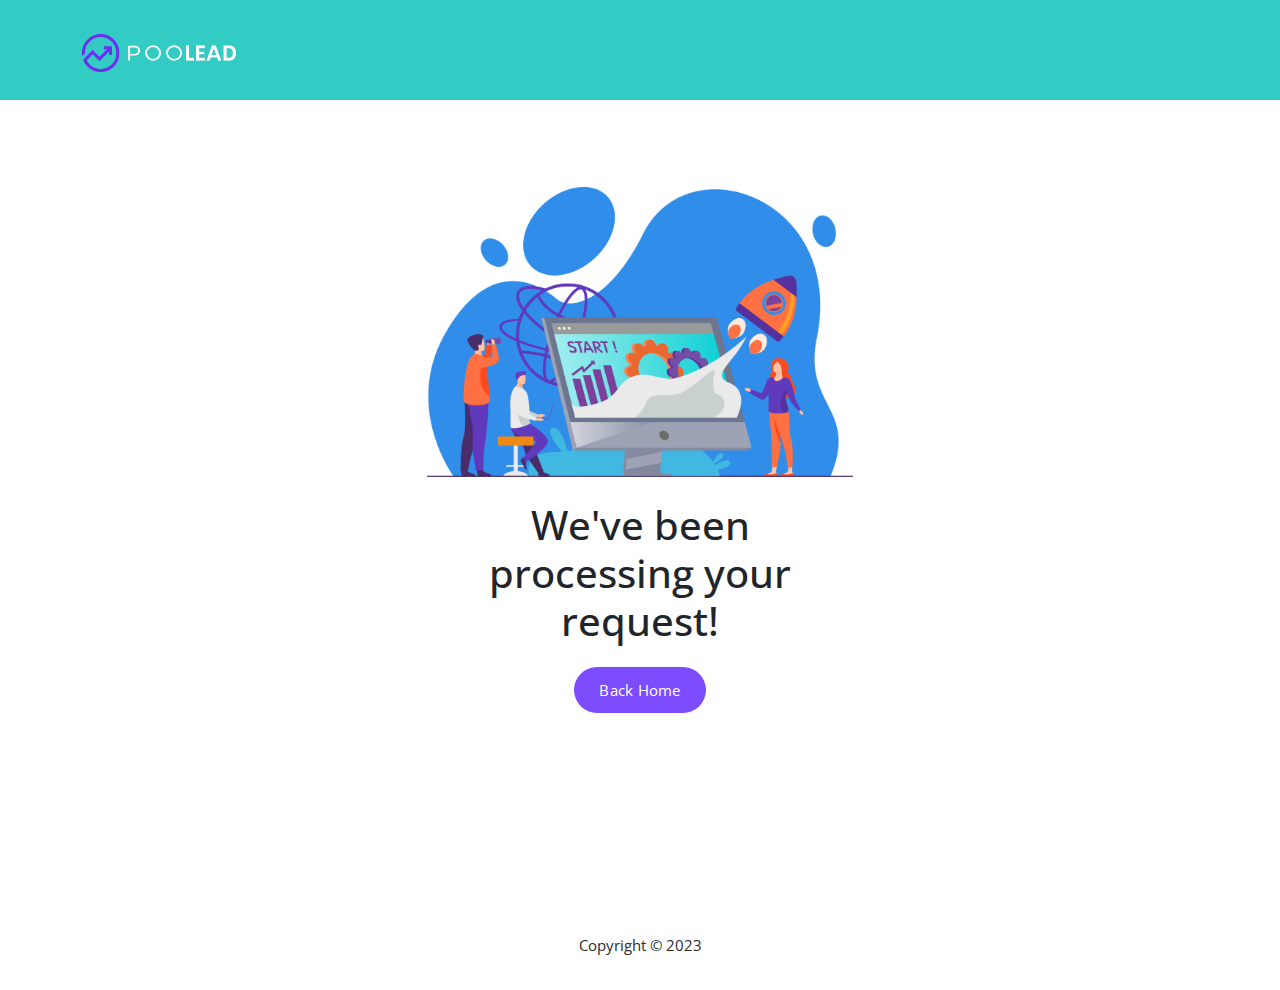
<file: landing lead generation/poolead v1/thankyou-page.html>
<!DOCTYPE html>
<html lang="en">

<head>

  <meta charset="UTF-8">
  <meta name="viewport" content="width=device-width, initial-scale=1, shrink-to-fit=no">
  <meta name="description" content="">
  <meta name="author" content="">
  <link rel="preconnect" href="https://fonts.gstatic.com">
  <link href="https://fonts.googleapis.com/css2?family=Open+Sans:wght@300;400;600;700;800&display=swap"
    rel="stylesheet">
    <link rel="icon" type="image/x-icon" href="assets/images/favicon.ico">
  <title>POOLEAD - We've been processing your request!</title>

  <!-- Bootstrap core CSS -->
  <link href="vendor/bootstrap/css/bootstrap.min.css" rel="stylesheet">


  <!-- Additional CSS Files -->
  <link rel="stylesheet" href="assets/css/fontawesome.css">
  <link rel="stylesheet" href="assets/css/main.css">
  <link rel="stylesheet" href="assets/css/animated.css">
  <link rel="stylesheet" href="assets/css/owl.css">

</head>

<body>

  <!-- ***** Preloader Start ***** -->
  <div id="js-preloader" class="js-preloader">
    <div class="preloader-inner">
      <span class="dot"></span>
      <div class="dots">
        <span></span>
        <span></span>
        <span></span>
      </div>
    </div>
  </div>
  <!-- ***** Preloader End ***** -->

  <!-- ***** Header Area Start ***** -->
  <header class="header-area header-sticky wow slideInDown" data-wow-duration="0.75s" data-wow-delay="0s">
    <div class="container">
      <div class="row">
        <div class="col-12">
          <nav class="main-nav">
            <!-- ***** Logo Start ***** -->
            <a href="index.html" class="logo">
              <h4><img src="assets/images/poolead.png" alt=""></h4>
            </a>
            <!-- ***** Logo End ***** -->
          </nav>
        </div>
      </div>
    </div>
  </header>
  <!-- ***** Header Area End ***** -->

  <div class="vh-100 d-flex justify-content-center align-items-center">
    

    <div class="col-md-4">
       
        <div class="">
            <div class="mb-4 text-center">
               
                <div><img src="assets/images/thankyou-page.png" alt=""></div>
            </div>
            <div class="text-center">
                <h1>We've been processing your request!</h1>
                
                <div class="main-green-button backhome-btn"><a href="index.html">Back Home</a></div>
            </div>
        </div>
    </div>
</div>

  <footer>
    <div class="container">
      <div class="row">
        <div class="col-lg-12">
          <p>Copyright © 2023</a></p>
        </div>
      </div>
    </div>
  </footer>

  <!-- Scripts -->
  <script src="vendor/jquery/jquery.min.js"></script>
  <script src="vendor/bootstrap/js/bootstrap.bundle.min.js"></script>
  <script src="assets/js/owl-carousel.js"></script>
  <script src="assets/js/animation.js"></script>
  <script src="assets/js/imagesloaded.js"></script>
  <script src="assets/js/custom.js"></script>

</body>

</html>
</file>
<file: landing lead generation/poolead v1/assets/css/main.css>
/* 
---------------------------------------------
font & reset css
--------------------------------------------- 
*/
@import url('https://fonts.googleapis.com/css2?family=Open+Sans:wght@300;400;600;700;800&display=swap');
/* 
---------------------------------------------
reset
--------------------------------------------- 
*/
html, body, div, span, applet, object, iframe, h1, h2, h3, h4, h5, h6, p, blockquote, div
pre, a, abbr, acronym, address, big, cite, code, del, dfn, em, font, img, ins, kbd, q,
s, samp, small, strike, strong, sub, sup, tt, var, b, u, i, center, dl, dt, dd, ol, ul, li,
figure, header, nav, section, article, aside, footer, figcaption {
  margin: 0;
  padding: 0;
  border: 0;
  outline: 0;
}

/* clear fix */
.grid:after {
  content: '';
  display: block;
  clear: both;
}

/* ---- .grid-item ---- */

.grid-sizer,
.grid-item {
  width: 50%;
}

.grid-item {
  float: left;
}

.grid-item img {
  display: block;
  max-width: 100%;
}

.clearfix:after {
  content: ".";
  display: block;
  clear: both;
  visibility: hidden;
  line-height: 0;
  height: 0;
}

.clearfix {
  display: inline-block;
}

html[xmlns] .clearfix {
  display: block;
}

* html .clearfix {
  height: 1%;
}

ul, li {
  padding: 0;
  margin: 0;
  list-style: none;
}

header, nav, section, article, aside, footer, hgroup {
  display: block;
}

* {
  box-sizing: border-box;
}

html, body {
  font-family: 'Open Sans', sans-serif;
  font-weight: 400;
  background-color: #fff;
  -ms-text-size-adjust: 100%;
  -webkit-font-smoothing: antialiased;
  -moz-osx-font-smoothing: grayscale;
}

a {
  text-decoration: none !important;
}

h1, h2, h3, h4, h5, h6 {
  margin-top: 0px;
  margin-bottom: 0px;
}

ul {
  margin-bottom: 0px;
}

p {
  font-size: 15px;
  line-height: 30px;
  color: #2a2a2a;
}

img {
  width: 100%;
  overflow: hidden;
}

/* 
---------------------------------------------
global styles
--------------------------------------------- 
*/
html,
body {
  background: #fff;
  font-family: 'Open Sans', sans-serif;
}

::selection {
  background: #03a4ed;
  color: #fff;
}

::-moz-selection {
  background: #03a4ed;
  color: #fff;
}

@media (max-width: 991px) {
  html, body {
    overflow-x: hidden;
  }
  .mobile-top-fix {
    margin-top: 30px;
    margin-bottom: 0px;
  }
  .mobile-bottom-fix {
    margin-bottom: 30px;
  }
  .mobile-bottom-fix-big {
    margin-bottom: 60px;
  }
}

.page-section {
  margin-top: 120px;
}

.section-heading {
  margin-bottom: 60px;
}

.section-heading h6 {
  font-size: 15px;
  font-weight: 700;
  color: #009ac6;
  text-transform: uppercase;
  margin-bottom: 15px;

}

.section-heading h2 {
  font-size: 30px;
  text-transform: capitalize;
  color: #2a2a2a;
  font-weight: 800;
  position: relative;
  z-index: 2;
  line-height: 45px;
}

.section-heading h2 em {
  font-style: normal;
  color: #009ac6;
}

.section-heading h2 span {
  color: #7d4cff;
}

.main-blue-button a {
  display: inline-block;
  background-color: #7d4cff;
  font-size: 15px;
  font-weight: 600;
  color: #fff;
  text-transform: capitalize;
  padding: 12px 25px;
  border-radius: 23px;
  letter-spacing: 0.25px;
  /* border-bottom: 2px solid #fff!important; */
  transition: all .3s;
}

.main-blue-button a:hover {
  background-color: #fff!important;
  color: #4771cb!important;
  border-bottom: 2px solid #4771cb!important;
}

.main-green-button a {
	white-space:nowrap;
  display: inline-block;
  background-color: #7d4cff;
  font-size: 15px;
  font-weight: 400;
  color: #fff;
  text-transform: capitalize;
  padding: 12px 25px;
  border-radius: 23px;
  letter-spacing: 0.25px;
  /* border-bottom: 2px solid #4771cb!important; */
  transition: all .3s;
}

.main-green-button a:hover {
  background-color: #009ac6!important;
  color: #fff!important;
  /* border-bottom: 2px solid #33ccc5!important; */
}


/* 
---------------------------------------------
header
--------------------------------------------- 
*/

.background-header {
  background-color: #33ccc5!important;
  height: 80px!important;
  position: fixed!important;
  top: 0px;
  left: 0px;
  right: 0px;
  box-shadow: 0px 0px 10px rgba(0,0,0,0.15)!important;
}

.background-header .logo,
.background-header .main-nav .nav li a {
  color: #fff;
}

.background-header .main-nav .nav li:hover a {
  color: #33ccc5;
}

.background-header .nav li a.active {
  position: relative;
  color: #fff;
}

.background-header .nav li a.active:after {
  position: absolute;
  width: 20px;
  height: 2px;
  background-color: #4771cb;
  content: '';
  left: 50%;
  bottom: 0px;
  transform: translateX(-10px);
}

.header-area {
  background-color: #33ccc5;
  position: absolute;
  top: 0px;
  left: 0px;
  right: 0px;
  z-index: 100;
  height: 100px;
  -webkit-transition: all .5s ease 0s;
  -moz-transition: all .5s ease 0s;
  -o-transition: all .5s ease 0s;
  transition: all .5s ease 0s;
}

.header-area .main-nav {
  min-height: 80px;
  background: transparent;
}

.header-area .main-nav .logo {
  float: left;
  -webkit-transition: all 0.3s ease 0s;
  -moz-transition: all 0.3s ease 0s;
  -o-transition: all 0.3s ease 0s;
  transition: all 0.3s ease 0s;
}

.header-area .main-nav .logo h4 {
    font-size: 30px;
    font-weight: 800;
    text-transform: capitalize;
    color: #fff;
    line-height: 100px;
    float: left;
    -webkit-transition: all 0.3s ease 0s;
    -moz-transition: all 0.3s ease 0s;
    -o-transition: all 0.3s ease 0s;
    transition: all 0.3s ease 0s;
}

.header-area .main-nav .logo h4 img {
  width: 12vw;
  /* max-width: 30px;
  margin-top: -20px;
  margin-left: 5px; */
}

.background-header .main-nav .logo h4 {
  line-height: 80px;
}

.background-header .main-nav .nav {
  margin-top: 20px !important;
}

.header-area .main-nav .nav {
  float: right;
  margin-top: 30px;
  margin-right: 0px;
  background-color: transparent;
  -webkit-transition: all 0.3s ease 0s;
  -moz-transition: all 0.3s ease 0s;
  -o-transition: all 0.3s ease 0s;
  transition: all 0.3s ease 0s;
  position: relative;
  z-index: 999;
}

.header-area .main-nav .nav li {
  padding-left: 20px;
  padding-right: 20px;
}

.header-area .main-nav .nav li:last-child {
  padding-right: 0px;
  padding-left: 40px;
}

.header-area .main-nav .nav li:last-child a ,
.background-header .main-nav .nav li:last-child a {
  padding: 0px 20px;
  font-weight: 400;
}

.header-area .main-nav .nav li:last-child a:hover ,
.background-header .main-nav .nav li:last-child a:hover {
  color: #4771cb !important;
}

.header-area .main-nav .nav li a {
  display: block;
  font-weight: 600;
  font-size: 15px;
  color: #fff;
  text-transform: capitalize;
  -webkit-transition: all 0.3s ease 0s;
  -moz-transition: all 0.3s ease 0s;
  -o-transition: all 0.3s ease 0s;
  transition: all 0.3s ease 0s;
  height: 40px;
  line-height: 40px;
  border: transparent;
  letter-spacing: 1px;
}

.header-area .main-nav .nav li:hover a,
.header-area .main-nav .nav li a.active {
  color: #fff!important;
  font-weight: 700;
  
}

.background-header .main-nav .nav li:hover a,
.background-header .main-nav .nav li a.active {
  color: #7d4cff!important;
  opacity: 1;
}

.header-area .main-nav .nav li.submenu {
  position: relative;
  padding-right: 30px;
}

.header-area .main-nav .nav li.submenu:after {
  font-family: FontAwesome;
  content: "\f107";
  font-size: 12px;
  color: #2a2a2a;
  position: absolute;
  right: 18px;
  top: 12px;
}

.background-header .main-nav .nav li.submenu:after {
  color: #2a2a2a;
}

.header-area .main-nav .nav li.submenu ul {
  position: absolute;
  width: 200px;
  box-shadow: 0 2px 28px 0 rgba(0, 0, 0, 0.06);
  overflow: hidden;
  top: 50px;
  opacity: 0;
  transform: translateY(+2em);
  visibility: hidden;
  z-index: -1;
  transition: all 0.3s ease-in-out 0s, visibility 0s linear 0.3s, z-index 0s linear 0.01s;
}

.header-area .main-nav .nav li.submenu ul li {
  margin-left: 0px;
  padding-left: 0px;
  padding-right: 0px;
}

.header-area .main-nav .nav li.submenu ul li a {
  opacity: 1;
  display: block;
  background: #f7f7f7;
  color: #2a2a2a!important;
  padding-left: 20px;
  height: 40px;
  line-height: 40px;
  -webkit-transition: all 0.3s ease 0s;
  -moz-transition: all 0.3s ease 0s;
  -o-transition: all 0.3s ease 0s;
  transition: all 0.3s ease 0s;
  position: relative;
  font-size: 13px;
  font-weight: 400;
  border-bottom: 1px solid #eee;
}

.header-area .main-nav .nav li.submenu ul li a:hover {
  background: #fff;
  color: #33ccc5!important;
  padding-left: 25px;
}

.header-area .main-nav .nav li.submenu ul li a:hover:before {
  width: 3px;
}

.header-area .main-nav .nav li.submenu:hover ul {
  visibility: visible;
  opacity: 1;
  z-index: 1;
  transform: translateY(0%);
  transition-delay: 0s, 0s, 0.3s;
}

.header-area .main-nav .menu-trigger {
  cursor: pointer;
  display: block;
  position: absolute;
  top: 33px;
  width: 32px;
  height: 40px;
  text-indent: -9999em;
  z-index: 99;
  right: 40px;
  display: none;
}

.background-header .main-nav .menu-trigger {
  top: 23px;
}

.header-area .main-nav .menu-trigger span,
.header-area .main-nav .menu-trigger span:before,
.header-area .main-nav .menu-trigger span:after {
  -moz-transition: all 0.4s;
  -o-transition: all 0.4s;
  -webkit-transition: all 0.4s;
  transition: all 0.4s;
  background-color: #fff;
  display: block;
  position: absolute;
  width: 30px;
  height: 2px;
  left: 0;
}

.background-header .main-nav .menu-trigger span,
.background-header .main-nav .menu-trigger span:before,
.background-header .main-nav .menu-trigger span:after {
  background-color: #fff;
}

.header-area .main-nav .menu-trigger span:before,
.header-area .main-nav .menu-trigger span:after {
  -moz-transition: all 0.4s;
  -o-transition: all 0.4s;
  -webkit-transition: all 0.4s;
  transition: all 0.4s;
  background-color: #fff;
  display: block;
  position: absolute;
  width: 30px;
  height: 2px;
  left: 0;
  width: 75%;
}

.background-header .main-nav .menu-trigger span:before,
.background-header .main-nav .menu-trigger span:after {
  background-color: #fff;
}

.header-area .main-nav .menu-trigger span:before,
.header-area .main-nav .menu-trigger span:after {
  content: "";
}

.header-area .main-nav .menu-trigger span {
  top: 16px;
}

.header-area .main-nav .menu-trigger span:before {
  -moz-transform-origin: 33% 100%;
  -ms-transform-origin: 33% 100%;
  -webkit-transform-origin: 33% 100%;
  transform-origin: 33% 100%;
  top: -10px;
  z-index: 10;
}

.header-area .main-nav .menu-trigger span:after {
  -moz-transform-origin: 33% 0;
  -ms-transform-origin: 33% 0;
  -webkit-transform-origin: 33% 0;
  transform-origin: 33% 0;
  top: 10px;
}

.header-area .main-nav .menu-trigger.active span,
.header-area .main-nav .menu-trigger.active span:before,
.header-area .main-nav .menu-trigger.active span:after {
  background-color: transparent;
  width: 100%;
}

.header-area .main-nav .menu-trigger.active span:before {
  -moz-transform: translateY(6px) translateX(1px) rotate(45deg);
  -ms-transform: translateY(6px) translateX(1px) rotate(45deg);
  -webkit-transform: translateY(6px) translateX(1px) rotate(45deg);
  transform: translateY(6px) translateX(1px) rotate(45deg);
  background-color: #fff;
}

.background-header .main-nav .menu-trigger.active span:before {
  background-color: #fff;
}

.header-area .main-nav .menu-trigger.active span:after {
  -moz-transform: translateY(-6px) translateX(1px) rotate(-45deg);
  -ms-transform: translateY(-6px) translateX(1px) rotate(-45deg);
  -webkit-transform: translateY(-6px) translateX(1px) rotate(-45deg);
  transform: translateY(-6px) translateX(1px) rotate(-45deg);
  background-color: #fff;
}

.background-header .main-nav .menu-trigger.active span:after {
  background-color: #fff;
}

.header-area.header-sticky {
  min-height: 80px;
}

.header-area .nav {
  margin-top: 30px;
}

.header-area.header-sticky .nav li a.active {
  color: #33ccc5;
}

@media (max-width: 1200px) {
  .header-area .main-nav .nav li {
    padding-left: 12px;
    padding-right: 12px;
  }
  .header-area .main-nav:before {
    display: none;
  }
}

@media (max-width: 992px) {
  .header-area .main-nav .nav li:last-child  ,
  .background-header .main-nav .nav li:last-child {
    display: none;
  }
  .header-area .main-nav .nav li:nth-child(6),
  .background-header .main-nav .nav li:nth-child(6) {
    padding-right: 0px;
  }
}

@media (max-width: 767px) {
  .background-header .main-nav .nav {
    margin-top: 80px !important;
  }
  .header-area .main-nav .logo {
    color: #1e1e1e;
  }
  .header-area.header-sticky .nav li a:hover,
  .header-area.header-sticky .nav li a.active {
    color: #33ccc5!important;
    opacity: 1;
  }
  .header-area.header-sticky .nav li.search-icon a {
    width: 100%;
  }
  .header-area {
    background-color: #33ccc5;
    padding: 0px 15px;
    height: 100px;
    box-shadow: none;
    text-align: center;
  }
  .header-area .container {
    padding: 0px;
  }
  .header-area .logo {
    margin-left: 30px;
  }
  .header-area .menu-trigger {
    display: block !important;
  }
  .header-area .main-nav {
    overflow: hidden;
  }
  .header-area .main-nav .nav {
    float: none;
    width: 100%;
    display: none;
    -webkit-transition: all 0s ease 0s;
    -moz-transition: all 0s ease 0s;
    -o-transition: all 0s ease 0s;
    transition: all 0s ease 0s;
    margin-left: 0px;
  }
  .background-header .nav {
    margin-top: 80px;
  }
  .header-area .main-nav .nav li:first-child {
    border-top: 1px solid #eee;
  }
  .header-area.header-sticky .nav {
    margin-top: 100px;
  }
  .header-area .main-nav .nav li {
    width: 100%;
    background: #fff;
    border-bottom: 1px solid #e7e7e7;
    padding-left: 0px !important;
    padding-right: 0px !important;
  }
  .header-area .main-nav .nav li a {
    height: 50px !important;
    line-height: 50px !important;
    padding: 0px !important;
    border: none !important;
    background: #f7f7f7 !important;
    color: #191a20 !important;
  }
  .header-area .main-nav .nav li a:hover {
    background: #eee !important;
    color: #33ccc5!important;
  }
  .header-area .main-nav .nav li.submenu ul {
    position: relative;
    visibility: inherit;
    opacity: 1;
    z-index: 1;
    transform: translateY(0%);
    transition-delay: 0s, 0s, 0.3s;
    top: 0px;
    width: 100%;
    box-shadow: none;
    height: 0px;
  }
  .header-area .main-nav .nav li.submenu ul li a {
    font-size: 12px;
    font-weight: 400;
  }
  .header-area .main-nav .nav li.submenu ul li a:hover:before {
    width: 0px;
  }
  .header-area .main-nav .nav li.submenu ul.active {
    height: auto !important;
  }
  .header-area .main-nav .nav li.submenu:after {
    color: #3B566E;
    right: 25px;
    font-size: 14px;
    top: 15px;
  }
  .header-area .main-nav .nav li.submenu:hover ul, .header-area .main-nav .nav li.submenu:focus ul {
    height: 0px;
  }
}

@media (min-width: 767px) {
  .header-area .main-nav .nav {
    display: flex !important;
  }
}

/* 
---------------------------------------------
preloader
--------------------------------------------- 
*/

.js-preloader {
    position: fixed;
    top: 0;
    left: 0;
    right: 0;
    bottom: 0;
    background-color: #fff;
    display: -webkit-box;
    display: flex;
    -webkit-box-align: center;
    align-items: center;
    -webkit-box-pack: center;
    justify-content: center;
    opacity: 1;
    visibility: visible;
    z-index: 9999;
    -webkit-transition: opacity 0.25s ease;
    transition: opacity 0.25s ease;
}

.js-preloader.loaded {
    opacity: 0;
    visibility: hidden;
    pointer-events: none;
}

@-webkit-keyframes dot {
    50% {
        -webkit-transform: translateX(96px);
        transform: translateX(96px);
    }
}

@keyframes dot {
    50% {
        -webkit-transform: translateX(96px);
        transform: translateX(96px);
    }
}

@-webkit-keyframes dots {
    50% {
        -webkit-transform: translateX(-31px);
        transform: translateX(-31px);
    }
}

@keyframes dots {
    50% {
        -webkit-transform: translateX(-31px);
        transform: translateX(-31px);
    }
}

.preloader-inner {
    position: relative;
    width: 142px;
    height: 40px;
    background: #fff;
}

.preloader-inner .dot {
    position: absolute;
    width: 16px;
    height: 16px;
    top: 12px;
    left: 15px;
    background: #33ccc5;
    border-radius: 50%;
    -webkit-transform: translateX(0);
    transform: translateX(0);
    -webkit-animation: dot 2.8s infinite;
    animation: dot 2.8s infinite;
}

.preloader-inner .dots {
    -webkit-transform: translateX(0);
    transform: translateX(0);
    margin-top: 12px;
    margin-left: 31px;
    -webkit-animation: dots 2.8s infinite;
    animation: dots 2.8s infinite;
}

.preloader-inner .dots span {
    display: block;
    float: left;
    width: 16px;
    height: 16px;
    margin-left: 16px;
    background: #33ccc5;
    border-radius: 50%;
}



/* 
---------------------------------------------
Banner Style
--------------------------------------------- 
*/

.main-banner {
  background-repeat: no-repeat;
  background-position: center center;
  background-size: cover;
  padding: 226px 0px 120px 0px;
  position: relative;
  overflow: hidden;
}

.main-banner:after {
  content: '';
  background-image: url(../images/banner-dec-left.png);
  background-repeat: no-repeat;
  position: absolute;
  left: 0;
  top: 100px;
  width: 212px;
  height: 653px;
  z-index: -1;
}

.main-banner:before {
  content: '';
  background-image: url(../images/banner-dec-right.png);
  background-repeat: no-repeat;
  position: absolute;
  right: 0;
  top: 100px;
  width: 1159px;
  height: 797px;
  z-index: -1;
}

.main-banner .left-content {
  margin-right: 45px;
}

.main-banner .left-content h6 {
  text-transform: capitalize;
  font-size: 15px;
  font-weight: 400;
  color: #2a2a2a;
  margin-bottom: 8px;
}

.main-banner .left-content h4 {
  z-index: 2;
  position: relative;
  font-weight: 700;
  font-size: 20px;
  color: #2a2a2a;
}

.main-banner .left-content h2 {
  border-top: 1px solid #eee;
  margin-top: 30px;
  padding-top: 20px;
  margin-bottom: 45px;
  font-size: 60px;
  font-weight: 800;
  color: #2a2a2a;
  line-height: 72px;
  background: #FA9D4D;
  background: -webkit-linear-gradient(to right, #FA9D4D 0%, #FF4F6B 100%);
  background: -moz-linear-gradient(to right, #FA9D4D 0%, #FF4F6B 100%);
  background: linear-gradient(to right, #FA9D4D 0%, #FF4F6B 100%);
  -webkit-background-clip: text;
  -webkit-text-fill-color: transparent;
}
.main-banner .left-content h2 em{
  background: #7d4cff;
  -webkit-background-clip: text;
  -webkit-text-fill-color: transparent;
  font-style: inherit ;
}
.main-banner .right-image {
  text-align: right;
  position: relative;
  z-index: 2;
}

.main-banner .right-image img {
  max-width: 593px;
}



/* 
---------------------------------------------
Features Style
--------------------------------------------- 
*/
.row-col{
flex-direction: column;
}
.col-pad{
  padding: 0 5%;
}
.col-feature{
  margin: 10% 0;
}
/* #features {
  padding-top: 130px;
} */

.features .features-content {
  z-index: 2;
  position: relative;
  background-color: #fff;
  border-radius: 50px;
  box-shadow: 0px 0px 15px rgba(0,0,0,0.1);
}

.features-item {
  text-align: center;
  padding: 30px;
  border-radius: 50px;
  background: rgb(255,255,255);
  background: linear-gradient(105deg, rgba(255,255,255,1) 0%, rgba(255,255,255,1) 100%);
  transition: background-color .5s;
  -webkit-transition: background-color .5s;
  -o-transition: background-color .5s;
  -moz-transition: background-color .5s;
}

.features-item:hover {
  background: rgb(51,204,197);
  background: linear-gradient(105deg, rgba(51,204,197,1) 0%, rgba(8,141,195,1) 100%);
}

.features-item:hover h4 {
  color: #fff;
}

.features-item:hover p {
  color: #fff;
}

.features-item:hover .line-dec {
  background-color: rgba(255,255,255,0.3);
}

.first-feature:hover .icon {
  background-image: url(../images/features-icon-white-01.png);
}

.second-feature:hover .icon {
  background-image: url(../images/features-icon-white-02.png);
}

.features-item .number h6 {
  background-repeat: no-repeat;
  width: 110px;
  height: 69px;
  color: #fff;
  margin-left: auto;
  margin-right: auto;
  font-size: 30px;
  font-weight: 700;
  text-align: center;
  line-height: 69px;
  margin-top: -65px;
  margin-bottom: 30px;
}

.features-item .first-number h6 {
  background-image: url(../images/features-number-01.png);
}

.features-item .second-number h6 {
  background-image: url(../images/features-number-02.png);
}

.features-item .third-number h6 {
  background-image: url(../images/features-number-03.png);
}

.features-item .fourth-number h6 {
  background-image: url(../images/features-number-04.png);
}

.first-feature .icon {
  background-image: url(../images/features-icon-black-01.png);
}

.second-feature .icon {
  background-image: url(../images/features-icon-black-02.png);
}

.features-item .icon {
  width: 63px;
  height: 63px;
  margin: 0 auto;
  transition: all 0.5s;
}

.features-item h4 {
  margin-left: 15px;
  margin-right: 15px;
  margin-top: 30px;
  font-size: 20px;
  line-height: 30px;
  font-weight: 700;
  color: #2a2a2a;
  position: relative;
  transition: all 0.5s;
}

.features-item .line-dec {
  width: 100px;
  height: 2px;
  background-color: rgba(51,204,197,0.3);
  margin: 30px auto;
  transition: all 0.5s;
}

.features-item p {
  position: relative;
  margin-top: 0px;
  transition: all 0.5s;
}

.skills-content {
  position: relative;
  z-index: 1;
  margin-top: -50px;
  background-color: #f5f5f5;
  border-bottom-right-radius: 50px;
  border-bottom-left-radius: 50px;
  padding: 110px 0px 50px 0px;
}

.skill-item {
  text-align: center;
}

.progress {
  width: 150px;
  height: 150px;
  line-height: 150px;
  background: none;
  margin: 0 auto;
  box-shadow: none;
  position: relative;
}
.progress:after {
  content: "";
  width: 100%;
  height: 100%;
  border-radius: 50%;
  border: 5px solid #ddd;
  position: absolute;
  top: 0;
  left: 0;
}
.progress > span {
  width: 50%;
  height: 100%;
  overflow: hidden;
  position: absolute;
  top: 0;
  z-index: 1;
}
.progress .progress-left {
  left: 0;
}
.progress .progress-bar {
  width: 100%;
  height: 100%;
  background: none;
  border-width: 5px;
  border-style: solid;
  position: absolute;
  top: 0;
  /* border-color: #fd6a54; */
}

.google{
  border-color:#FFBC00;
}
.facebook{
  border-color: #0078F5;
}
.linkedin{
  border-color: #0066C2;
}

.quora{
  border-color: #D22617;
}
.twitter{
  border-color: #00A2F5;
}
.progress .progress-left .progress-bar {
  left: 100%;
  border-top-right-radius: 75px;
  border-bottom-right-radius: 75px;
  border-left: 0;
  -webkit-transform-origin: center left;
  transform-origin: center left;
}
.progress .progress-right {
  right: 0;
}
.progress .progress-right .progress-bar {
  left: -100%;
  border-top-left-radius: 75px;
  border-bottom-left-radius: 75px;
  border-right: 0;
  -webkit-transform-origin: center right;
  transform-origin: center right;
}
.progress .progress-value {
  text-align: center;
  color: #2a2a2a;
  display: flex;
  width: 100%;
  border-radius: 50%;
  
  text-align: center;
  line-height: 20px;
  align-items: center;
  justify-content: center;
  height: 100%;
  font-weight: 700;
}
.progress .progress-value div {
  margin-top: 10px;
}
.progress .progress-value span {
  font-size: 20px;
  text-transform: uppercase;
}

/* This for loop creates the  necessary css animation names 
Due to the split circle of progress-left and progress right, we must use the animations on each side. 
*/
.progress[data-percentage="10"] .progress-right .progress-bar {
  animation: loading-1 1.5s linear forwards;
}
.progress[data-percentage="10"] .progress-left .progress-bar {
  animation: 0;
}

.progress[data-percentage="20"] .progress-right .progress-bar {
  animation: loading-2 1.5s linear forwards;
}
.progress[data-percentage="20"] .progress-left .progress-bar {
  animation: 0;
}

.progress[data-percentage="30"] .progress-right .progress-bar {
  animation: loading-3 1.5s linear forwards;
}
.progress[data-percentage="30"] .progress-left .progress-bar {
  animation: 0;
}

.progress[data-percentage="40"] .progress-right .progress-bar {
  animation: loading-4 1.5s linear forwards;
}
.progress[data-percentage="40"] .progress-left .progress-bar {
  animation: 0;
}

.progress[data-percentage="50"] .progress-right .progress-bar {
  animation: loading-5 1.5s linear forwards;
}
.progress[data-percentage="50"] .progress-left .progress-bar {
  animation: 0;
}

.progress[data-percentage="60"] .progress-right .progress-bar {
  animation: loading-5 1.5s linear forwards;
}
.progress[data-percentage="60"] .progress-left .progress-bar {
  animation: loading-1 1.5s linear forwards 1.5s;
}

.progress[data-percentage="70"] .progress-right .progress-bar {
  animation: loading-5 1.5s linear forwards;
}
.progress[data-percentage="70"] .progress-left .progress-bar {
  animation: loading-2 1.5s linear forwards 1.5s;
}

.progress[data-percentage="80"] .progress-right .progress-bar {
  animation: loading-5 1.5s linear forwards;
}
.progress[data-percentage="80"] .progress-left .progress-bar {
  animation: loading-3 1.5s linear forwards 1.5s;
}

.progress[data-percentage="90"] .progress-right .progress-bar {
  animation: loading-5 1.5s linear forwards;
}
.progress[data-percentage="90"] .progress-left .progress-bar {
  animation: loading-4 1.5s linear forwards 1.5s;
}

.progress[data-percentage="100"] .progress-right .progress-bar {
  animation: loading-5 1.5s linear forwards;
}
.progress[data-percentage="100"] .progress-left .progress-bar {
  animation: loading-5 1.5s linear forwards 1.5s;
}

@keyframes loading-1 {
  0% {
    -webkit-transform: rotate(0deg);
    transform: rotate(0deg);
  }
  100% {
    -webkit-transform: rotate(36);
    transform: rotate(36deg);
  }
}
@keyframes loading-2 {
  0% {
    -webkit-transform: rotate(0deg);
    transform: rotate(0deg);
  }
  100% {
    -webkit-transform: rotate(72);
    transform: rotate(72deg);
  }
}
@keyframes loading-3 {
  0% {
    -webkit-transform: rotate(0deg);
    transform: rotate(0deg);
  }
  100% {
    -webkit-transform: rotate(108);
    transform: rotate(108deg);
  }
}
@keyframes loading-4 {
  0% {
    -webkit-transform: rotate(0deg);
    transform: rotate(0deg);
  }
  100% {
    -webkit-transform: rotate(144);
    transform: rotate(144deg);
  }
}
@keyframes loading-5 {
  0% {
    -webkit-transform: rotate(0deg);
    transform: rotate(0deg);
  }
  100% {
    -webkit-transform: rotate(180);
    transform: rotate(180deg);
  }
}
.progress {
  margin-bottom: 1em;
}


/* 
---------------------------------------------
About Us Style
--------------------------------------------- 
*/

#about {
  padding-top: 130px;
}

.about-us .section-heading {
  margin-bottom: 40px;
}

.about-us .left-image {
  margin-right: 45px;
}

.about-us .about-item h4 {
  font-size:38px;
  font-weight: 800;
  color:#7d4cff;
}

.about-us .about-item h6 {
  font-size: 16px;
  margin-top: 5px;
  font-weight: 400;
  color: #2a2a2a;
  text-transform: capitalize;
}

.about-us p {
  margin: 40px 0px;
}

/* 
---------------------------------------------
Services Style
--------------------------------------------- 
*/

.our-services {
  padding-top: 120px;
}

.our-services .section-heading {
  text-align: center;
  margin-left: 75px;
  margin-right: 75px;
}

.our-services .container-fluid {
  padding: 0px 8%;
}

.service-item {
	 height: 90%;
  padding: 60px 30px;
  border: 2px solid #f7f7f7;
  border-radius: 5px;
  transition: all .3s;
  margin-bottom: 30px;
}

.service-item:hover {
  background-color: #fff;
  border: 2px solid transparent;
  box-shadow: 0px 0px 10px rgba(0,0,0,0.1);
}

.service-item .icon {
  margin-top: 10px;
  width: 80px;
  height: 80px;
  display: inline-block;
  text-align: center;
  line-height: 80px;
  background-color: #a4efff;
  border-radius: 50%;
}

.service-item .icon img {
    width: 38px;
    height: 38px;
}

.service-item h4 {
  font-size: 22px;
  font-weight: 700;
  color: #2a2a2a;
  margin-bottom: 15px;
}


/* 
---------------------------------------------
Portfolio
--------------------------------------------- 
*/

.our-portfolio {
  padding-top: 100px;
  overflow: hidden;
}

.our-portfolio .container-fluid {
  padding-right: 0px;
  padding-left: 0px;
}

.portfolio-item {
  margin-bottom: 30px;
  border-radius: 50px;
}

.portfolio-item:hover .thumb .hover-content {
  opacity: 1;
  visibility: visible;
}

.portfolio-item .thumb {
  position: relative;
  border-radius: 50px;
}

.portfolio-item .thumb img {
  border-radius: 50px;
  overflow: hidden;
}

.portfolio-item .thumb .hover-content {
  border-radius: 50px;
  overflow: hidden;
  position: absolute;
  left: 0;
  top: 0;
  background: rgb(51,204,197);
  background: linear-gradient(105deg, rgba(51,204,197,1) 0%, rgba(8,141,195,1) 100%);
  width: 100%;
  height: 100%;
  opacity: 0;
  visibility: hidden;
  transition: all .5s;
}

.portfolio-item .thumb .hover-content .inner-content {
  position: absolute;
  left: 50%;
  top: 50%;
  transform: translate(-50%,-50%);
  text-align: center;
}

.portfolio-item .thumb .hover-content .inner-content h4 {
  font-size: 20px;
  font-weight: 700;
  color: #fff;
  margin-bottom: 10px;
}

.portfolio-item .thumb .hover-content .inner-content span {
  font-size: 15px;
  color: #fff;
}

.our-portfolio .owl-nav {
  display: inline-block!important;
  position: absolute;
  top: -117px;
  right: 15%;
  max-width: 1320px;
}

.our-portfolio .owl-nav .owl-next {
  margin-left: 10px;
}

.our-portfolio .owl-nav span {
  width: 46px;
  height: 46px;
  display: inline-block;
  text-align: center;
  line-height: 35px;
  font-size: 30px;
  border: 2px solid #eee;
  border-radius: 50%;
  color: #ddd;
  transition: all 0.5s;
}

.our-portfolio .owl-nav span:hover {
  color: #33ccc5;
  border-color: #33ccc5;
}



/* 
---------------------------------------------
contact
--------------------------------------------- 
*/

.contact-us {
  margin-top: 90px;
  padding: 120px 0px;
  background-image: url(../images/contact-bg.jpg);
  background-repeat: no-repeat;
  background-position: center center;
  background-size: cover;
}
.contact-us .section-heading {
  text-align: center;
  margin-left: 20px;
  margin-right: 20px;
}

/* .contact-us .contact-info {
  padding: 40px 30px;
  border: 2px solid #eee;
 } */


.contact-us .contact-info ul li {
  text-align: center;
  display: block;
  margin-bottom: 30px;
}

.contact-us .contact-info ul li a {
  font-size: 15px;
  color: #afafaf;
  transition: all .5s;
}

.contact-us .contact-info ul li:hover a {
  color: #2a2a2a;
}
/* 
.contact-us .contact-info ul li:last-child {
margin-bottom: 0px;
} */

.contact-us .contact-info ul li .icon {
  margin-bottom: 10px;
}

.contact-us .contact-info ul li .icon img {
  max-width: 32px;
}

form#contact,
form#proposal    {
  position: relative;
  background-color: #fff;
  padding: 90px 80px;
  border-radius: 50px;
  text-align: center;
}
form#proposal    {
  padding: 40px 80px;
}


form#contact input,
form#proposal    input {
  width: 100%;
  height: 46px;
  border-radius: 5px;
  background-color: transparent;
  border: 2px solid #efefef;
  outline: none;
  font-size: 15px;
  font-weight: 300;
  color: #2a2a2a;
  padding: 0px 20px;
  margin-bottom: 30px;
}

form#contact input::placeholder,
form#proposal input::placeholder {
  color: #aaa;
}

form#contact textarea
form#proposal textarea {
  width: 100%;
  min-width: 100%;
  max-width: 100%;
  max-height: 180px;
  min-height: 140px;
  height: 140px;
  border-radius: 5px;
  background-color: transparent;
  border: 2px solid #efefef;
  outline: none;
  font-size: 15px;
  font-weight: 300;
  color: #2a2a2a;
  padding: 15px 20px;
  margin-bottom: 20px;
}

form#contact    textarea::placeholder,
form#proposal    textarea::placeholder {
  color: #aaa;
}

form#contact    button,
form#proposal    button 
 {
  display: inline-block;
  background-color: #7d4cff;
  font-size: 15px;
  font-weight: 400;
  color: #fff;
  margin-top: 30px;
  text-transform: capitalize;
  padding: 12px 25px;
  border-radius: 23px;
  letter-spacing: 0.25px;
  /* border-bottom: 2px solid #4771cb!important; */
  transition: all .3s;
  outline: none;
  border: none;
}
a, a:hover, a:active {
  color: #Fff;
}

form#contact   button:hover,
form#proposal   button:hover{
  background-color: #009ac6!important;
  color: #fff!important;
  /* border-bottom: 2px solid #33ccc5!important; */
}

/* 
---------------------------------------------
Footer Style
--------------------------------------------- 
*/

footer p {
  text-align: center;
  margin: 30px 0px;
}

footer p a {
  color: #33ccc5;
  transition: all .5s;
}

footer p a:hover {
  color: #4771cb;
}

/* 
---------------------------------------------
responsive
--------------------------------------------- 
*/

@media (max-width: 1200px) {
  .header-area .main-nav .logo h4 {
    font-size: 24px;
  }
  .header-area .main-nav .logo h4 img {
    width: 20vw;
    /* max-width: 25px;
    margin-left: 0px; */
  }
  .header-area .main-nav .nav li:last-child {
    padding-left: 20px;
  }
}

@media (max-width: 992px) {
  .header-area .main-nav .logo h4 {
    font-size: 20px;
  }
  .main-banner .left-content {
    margin-right: 0px;
  }
  .main-banner {
    text-align: center;
  }
  .main-banner:before {
    display: none;
  }
  .main-banner .right-image {
    margin: 30px auto 0px auto;
    text-align: center;
  }
  .features-item {
    margin-bottom: 45px;
  }
  .last-features-item,
  .last-skill-item {
    margin-bottom: 0px !important;
  }
  .skill-item {
    margin-bottom: 30px;
  }
  .service-item {
    text-align: center;
  }
  .service-item .icon {
    margin-top: 0px;
    margin-bottom: 30px;
  }
  .about-us .left-image {
    margin-right: 30px;
    margin-left: 30px;
    margin-bottom: 45px;
  }
  .our-portfolio .owl-nav {
    display: none !important;
  }
  .contact-info {
    margin-top: 60px;
  }
  form#contact,
  form#proposal   {
    padding: 45px;
  }
}

@media (max-width: 767px) {
  .zoomMin{
    zoom: 0.6;
  }
  .header-area .main-nav .logo h4 {
    font-size: 30px;
  }
  .header-area .main-nav .logo h4 img {
    
    width: 50vw;
    /* max-width: 30px;
    margin-left: 5px; */
  }
  .main-banner .info-stat {
    margin-bottom: 15px;
  }
  .service-item {
    text-align: center;
    padding: 30px;
  }
  .service-item .icon {
    float: none;
    margin-right: 0px;
    margin-bottom: 15px;
  }
  .service-item .right-content {
    display: inline-block;
  }
  .our-portfolio .section-heading,
  .about-us .section-heading,
  .about-us .about-item,
  .about-us p,
  .about-us .main-green-button {
    text-align: center;
  }
  .our-services .section-heading {
    margin-left: 15px;
    margin-right: 15px;
  }
  .about-us .about-item {
    margin-top: 15px;
  }
  form#contact,
  form#proposal
      {
    padding: 30px;
  }
  .skills-content{
	  display:none;
  }
  .progress .progress-value span {
  font-size: 15px;
  text-transform: uppercase;
}
}

@media (max-width: 370px) {
.skill-row-col{
  flex-direction: column;
  align-content: center;
  zoom: 1;
}
}

@media (max-width: 490px) {
.btn-about-row{
	gap:20px;
}
}

.backhome-btn{
  margin-top: 5%;
}
.btn-about-row div{
	max-width: 33.3333333333%;
    width: fit-content;
}
</file>
<file: landing lead generation/poolead v1/assets/css/animated.css>
@charset "UTF-8";


.animated {
  -webkit-animation-duration: 1s;
          animation-duration: 1s;
  -webkit-animation-fill-mode: both;
          animation-fill-mode: both;
}

.animated.infinite {
  -webkit-animation-iteration-count: infinite;
          animation-iteration-count: infinite;
}

.animated.hinge {
  -webkit-animation-duration: 2s;
          animation-duration: 2s;
}

@-webkit-keyframes bounce {
  0%, 20%, 53%, 80%, 100% {
    -webkit-transition-timing-function: cubic-bezier(0.215, 0.610, 0.355, 1.000);
            transition-timing-function: cubic-bezier(0.215, 0.610, 0.355, 1.000);
    -webkit-transform: translate3d(0,0,0);
            transform: translate3d(0,0,0);
  }

  40%, 43% {
    -webkit-transition-timing-function: cubic-bezier(0.755, 0.050, 0.855, 0.060);
            transition-timing-function: cubic-bezier(0.755, 0.050, 0.855, 0.060);
    -webkit-transform: translate3d(0, -30px, 0);
            transform: translate3d(0, -30px, 0);
  }

  70% {
    -webkit-transition-timing-function: cubic-bezier(0.755, 0.050, 0.855, 0.060);
            transition-timing-function: cubic-bezier(0.755, 0.050, 0.855, 0.060);
    -webkit-transform: translate3d(0, -15px, 0);
            transform: translate3d(0, -15px, 0);
  }

  90% {
    -webkit-transform: translate3d(0,-4px,0);
            transform: translate3d(0,-4px,0);
  }
}

@keyframes bounce {
  0%, 20%, 53%, 80%, 100% {
    -webkit-transition-timing-function: cubic-bezier(0.215, 0.610, 0.355, 1.000);
            transition-timing-function: cubic-bezier(0.215, 0.610, 0.355, 1.000);
    -webkit-transform: translate3d(0,0,0);
            transform: translate3d(0,0,0);
  }

  40%, 43% {
    -webkit-transition-timing-function: cubic-bezier(0.755, 0.050, 0.855, 0.060);
            transition-timing-function: cubic-bezier(0.755, 0.050, 0.855, 0.060);
    -webkit-transform: translate3d(0, -30px, 0);
            transform: translate3d(0, -30px, 0);
  }

  70% {
    -webkit-transition-timing-function: cubic-bezier(0.755, 0.050, 0.855, 0.060);
            transition-timing-function: cubic-bezier(0.755, 0.050, 0.855, 0.060);
    -webkit-transform: translate3d(0, -15px, 0);
            transform: translate3d(0, -15px, 0);
  }

  90% {
    -webkit-transform: translate3d(0,-4px,0);
            transform: translate3d(0,-4px,0);
  }
}

.bounce {
  -webkit-animation-name: bounce;
          animation-name: bounce;
  -webkit-transform-origin: center bottom;
      -ms-transform-origin: center bottom;
          transform-origin: center bottom;
}

@-webkit-keyframes flash {
  0%, 50%, 100% {
    opacity: 1;
  }

  25%, 75% {
    opacity: 0;
  }
}

@keyframes flash {
  0%, 50%, 100% {
    opacity: 1;
  }

  25%, 75% {
    opacity: 0;
  }
}

.flash {
  -webkit-animation-name: flash;
          animation-name: flash;
}

/* originally authored by Nick Pettit - https://github.com/nickpettit/glide */

@-webkit-keyframes pulse {
  0% {
    -webkit-transform: scale3d(1, 1, 1);
            transform: scale3d(1, 1, 1);
  }

  50% {
    -webkit-transform: scale3d(1.05, 1.05, 1.05);
            transform: scale3d(1.05, 1.05, 1.05);
  }

  100% {
    -webkit-transform: scale3d(1, 1, 1);
            transform: scale3d(1, 1, 1);
  }
}

@keyframes pulse {
  0% {
    -webkit-transform: scale3d(1, 1, 1);
            transform: scale3d(1, 1, 1);
  }

  50% {
    -webkit-transform: scale3d(1.05, 1.05, 1.05);
            transform: scale3d(1.05, 1.05, 1.05);
  }

  100% {
    -webkit-transform: scale3d(1, 1, 1);
            transform: scale3d(1, 1, 1);
  }
}

.pulse {
  -webkit-animation-name: pulse;
          animation-name: pulse;
}

@-webkit-keyframes rubberBand {
  0% {
    -webkit-transform: scale3d(1, 1, 1);
            transform: scale3d(1, 1, 1);
  }

  30% {
    -webkit-transform: scale3d(1.25, 0.75, 1);
            transform: scale3d(1.25, 0.75, 1);
  }

  40% {
    -webkit-transform: scale3d(0.75, 1.25, 1);
            transform: scale3d(0.75, 1.25, 1);
  }

  50% {
    -webkit-transform: scale3d(1.15, 0.85, 1);
            transform: scale3d(1.15, 0.85, 1);
  }

  65% {
    -webkit-transform: scale3d(.95, 1.05, 1);
            transform: scale3d(.95, 1.05, 1);
  }

  75% {
    -webkit-transform: scale3d(1.05, .95, 1);
            transform: scale3d(1.05, .95, 1);
  }

  100% {
    -webkit-transform: scale3d(1, 1, 1);
            transform: scale3d(1, 1, 1);
  }
}

@keyframes rubberBand {
  0% {
    -webkit-transform: scale3d(1, 1, 1);
            transform: scale3d(1, 1, 1);
  }

  30% {
    -webkit-transform: scale3d(1.25, 0.75, 1);
            transform: scale3d(1.25, 0.75, 1);
  }

  40% {
    -webkit-transform: scale3d(0.75, 1.25, 1);
            transform: scale3d(0.75, 1.25, 1);
  }

  50% {
    -webkit-transform: scale3d(1.15, 0.85, 1);
            transform: scale3d(1.15, 0.85, 1);
  }

  65% {
    -webkit-transform: scale3d(.95, 1.05, 1);
            transform: scale3d(.95, 1.05, 1);
  }

  75% {
    -webkit-transform: scale3d(1.05, .95, 1);
            transform: scale3d(1.05, .95, 1);
  }

  100% {
    -webkit-transform: scale3d(1, 1, 1);
            transform: scale3d(1, 1, 1);
  }
}

.rubberBand {
  -webkit-animation-name: rubberBand;
          animation-name: rubberBand;
}

@-webkit-keyframes shake {
  0%, 100% {
    -webkit-transform: translate3d(0, 0, 0);
            transform: translate3d(0, 0, 0);
  }

  10%, 30%, 50%, 70%, 90% {
    -webkit-transform: translate3d(-10px, 0, 0);
            transform: translate3d(-10px, 0, 0);
  }

  20%, 40%, 60%, 80% {
    -webkit-transform: translate3d(10px, 0, 0);
            transform: translate3d(10px, 0, 0);
  }
}

@keyframes shake {
  0%, 100% {
    -webkit-transform: translate3d(0, 0, 0);
            transform: translate3d(0, 0, 0);
  }

  10%, 30%, 50%, 70%, 90% {
    -webkit-transform: translate3d(-10px, 0, 0);
            transform: translate3d(-10px, 0, 0);
  }

  20%, 40%, 60%, 80% {
    -webkit-transform: translate3d(10px, 0, 0);
            transform: translate3d(10px, 0, 0);
  }
}

.shake {
  -webkit-animation-name: shake;
          animation-name: shake;
}

@-webkit-keyframes swing {
  20% {
    -webkit-transform: rotate3d(0, 0, 1, 15deg);
            transform: rotate3d(0, 0, 1, 15deg);
  }

  40% {
    -webkit-transform: rotate3d(0, 0, 1, -10deg);
            transform: rotate3d(0, 0, 1, -10deg);
  }

  60% {
    -webkit-transform: rotate3d(0, 0, 1, 5deg);
            transform: rotate3d(0, 0, 1, 5deg);
  }

  80% {
    -webkit-transform: rotate3d(0, 0, 1, -5deg);
            transform: rotate3d(0, 0, 1, -5deg);
  }

  100% {
    -webkit-transform: rotate3d(0, 0, 1, 0deg);
            transform: rotate3d(0, 0, 1, 0deg);
  }
}

@keyframes swing {
  20% {
    -webkit-transform: rotate3d(0, 0, 1, 15deg);
            transform: rotate3d(0, 0, 1, 15deg);
  }

  40% {
    -webkit-transform: rotate3d(0, 0, 1, -10deg);
            transform: rotate3d(0, 0, 1, -10deg);
  }

  60% {
    -webkit-transform: rotate3d(0, 0, 1, 5deg);
            transform: rotate3d(0, 0, 1, 5deg);
  }

  80% {
    -webkit-transform: rotate3d(0, 0, 1, -5deg);
            transform: rotate3d(0, 0, 1, -5deg);
  }

  100% {
    -webkit-transform: rotate3d(0, 0, 1, 0deg);
            transform: rotate3d(0, 0, 1, 0deg);
  }
}

.swing {
  -webkit-transform-origin: top center;
      -ms-transform-origin: top center;
          transform-origin: top center;
  -webkit-animation-name: swing;
          animation-name: swing;
}

@-webkit-keyframes tada {
  0% {
    -webkit-transform: scale3d(1, 1, 1);
            transform: scale3d(1, 1, 1);
  }

  10%, 20% {
    -webkit-transform: scale3d(.9, .9, .9) rotate3d(0, 0, 1, -3deg);
            transform: scale3d(.9, .9, .9) rotate3d(0, 0, 1, -3deg);
  }

  30%, 50%, 70%, 90% {
    -webkit-transform: scale3d(1.1, 1.1, 1.1) rotate3d(0, 0, 1, 3deg);
            transform: scale3d(1.1, 1.1, 1.1) rotate3d(0, 0, 1, 3deg);
  }

  40%, 60%, 80% {
    -webkit-transform: scale3d(1.1, 1.1, 1.1) rotate3d(0, 0, 1, -3deg);
            transform: scale3d(1.1, 1.1, 1.1) rotate3d(0, 0, 1, -3deg);
  }

  100% {
    -webkit-transform: scale3d(1, 1, 1);
            transform: scale3d(1, 1, 1);
  }
}

@keyframes tada {
  0% {
    -webkit-transform: scale3d(1, 1, 1);
            transform: scale3d(1, 1, 1);
  }

  10%, 20% {
    -webkit-transform: scale3d(.9, .9, .9) rotate3d(0, 0, 1, -3deg);
            transform: scale3d(.9, .9, .9) rotate3d(0, 0, 1, -3deg);
  }

  30%, 50%, 70%, 90% {
    -webkit-transform: scale3d(1.1, 1.1, 1.1) rotate3d(0, 0, 1, 3deg);
            transform: scale3d(1.1, 1.1, 1.1) rotate3d(0, 0, 1, 3deg);
  }

  40%, 60%, 80% {
    -webkit-transform: scale3d(1.1, 1.1, 1.1) rotate3d(0, 0, 1, -3deg);
            transform: scale3d(1.1, 1.1, 1.1) rotate3d(0, 0, 1, -3deg);
  }

  100% {
    -webkit-transform: scale3d(1, 1, 1);
            transform: scale3d(1, 1, 1);
  }
}

.tada {
  -webkit-animation-name: tada;
          animation-name: tada;
}

/* originally authored by Nick Pettit - https://github.com/nickpettit/glide */

@-webkit-keyframes wobble {
  0% {
    -webkit-transform: none;
            transform: none;
  }

  15% {
    -webkit-transform: translate3d(-25%, 0, 0) rotate3d(0, 0, 1, -5deg);
            transform: translate3d(-25%, 0, 0) rotate3d(0, 0, 1, -5deg);
  }

  30% {
    -webkit-transform: translate3d(20%, 0, 0) rotate3d(0, 0, 1, 3deg);
            transform: translate3d(20%, 0, 0) rotate3d(0, 0, 1, 3deg);
  }

  45% {
    -webkit-transform: translate3d(-15%, 0, 0) rotate3d(0, 0, 1, -3deg);
            transform: translate3d(-15%, 0, 0) rotate3d(0, 0, 1, -3deg);
  }

  60% {
    -webkit-transform: translate3d(10%, 0, 0) rotate3d(0, 0, 1, 2deg);
            transform: translate3d(10%, 0, 0) rotate3d(0, 0, 1, 2deg);
  }

  75% {
    -webkit-transform: translate3d(-5%, 0, 0) rotate3d(0, 0, 1, -1deg);
            transform: translate3d(-5%, 0, 0) rotate3d(0, 0, 1, -1deg);
  }

  100% {
    -webkit-transform: none;
            transform: none;
  }
}

@keyframes wobble {
  0% {
    -webkit-transform: none;
            transform: none;
  }

  15% {
    -webkit-transform: translate3d(-25%, 0, 0) rotate3d(0, 0, 1, -5deg);
            transform: translate3d(-25%, 0, 0) rotate3d(0, 0, 1, -5deg);
  }

  30% {
    -webkit-transform: translate3d(20%, 0, 0) rotate3d(0, 0, 1, 3deg);
            transform: translate3d(20%, 0, 0) rotate3d(0, 0, 1, 3deg);
  }

  45% {
    -webkit-transform: translate3d(-15%, 0, 0) rotate3d(0, 0, 1, -3deg);
            transform: translate3d(-15%, 0, 0) rotate3d(0, 0, 1, -3deg);
  }

  60% {
    -webkit-transform: translate3d(10%, 0, 0) rotate3d(0, 0, 1, 2deg);
            transform: translate3d(10%, 0, 0) rotate3d(0, 0, 1, 2deg);
  }

  75% {
    -webkit-transform: translate3d(-5%, 0, 0) rotate3d(0, 0, 1, -1deg);
            transform: translate3d(-5%, 0, 0) rotate3d(0, 0, 1, -1deg);
  }

  100% {
    -webkit-transform: none;
            transform: none;
  }
}

.wobble {
  -webkit-animation-name: wobble;
          animation-name: wobble;
}

@-webkit-keyframes bounceIn {
  0%, 20%, 40%, 60%, 80%, 100% {
    -webkit-transition-timing-function: cubic-bezier(0.215, 0.610, 0.355, 1.000);
            transition-timing-function: cubic-bezier(0.215, 0.610, 0.355, 1.000);
  }

  0% {
    opacity: 0;
    -webkit-transform: scale3d(.3, .3, .3);
            transform: scale3d(.3, .3, .3);
  }

  20% {
    -webkit-transform: scale3d(1.1, 1.1, 1.1);
            transform: scale3d(1.1, 1.1, 1.1);
  }

  40% {
    -webkit-transform: scale3d(.9, .9, .9);
            transform: scale3d(.9, .9, .9);
  }

  60% {
    opacity: 1;
    -webkit-transform: scale3d(1.03, 1.03, 1.03);
            transform: scale3d(1.03, 1.03, 1.03);
  }

  80% {
    -webkit-transform: scale3d(.97, .97, .97);
            transform: scale3d(.97, .97, .97);
  }

  100% {
    opacity: 1;
    -webkit-transform: scale3d(1, 1, 1);
            transform: scale3d(1, 1, 1);
  }
}

@keyframes bounceIn {
  0%, 20%, 40%, 60%, 80%, 100% {
    -webkit-transition-timing-function: cubic-bezier(0.215, 0.610, 0.355, 1.000);
            transition-timing-function: cubic-bezier(0.215, 0.610, 0.355, 1.000);
  }

  0% {
    opacity: 0;
    -webkit-transform: scale3d(.3, .3, .3);
            transform: scale3d(.3, .3, .3);
  }

  20% {
    -webkit-transform: scale3d(1.1, 1.1, 1.1);
            transform: scale3d(1.1, 1.1, 1.1);
  }

  40% {
    -webkit-transform: scale3d(.9, .9, .9);
            transform: scale3d(.9, .9, .9);
  }

  60% {
    opacity: 1;
    -webkit-transform: scale3d(1.03, 1.03, 1.03);
            transform: scale3d(1.03, 1.03, 1.03);
  }

  80% {
    -webkit-transform: scale3d(.97, .97, .97);
            transform: scale3d(.97, .97, .97);
  }

  100% {
    opacity: 1;
    -webkit-transform: scale3d(1, 1, 1);
            transform: scale3d(1, 1, 1);
  }
}

.bounceIn {
  -webkit-animation-name: bounceIn;
          animation-name: bounceIn;
  -webkit-animation-duration: .75s;
          animation-duration: .75s;
}

@-webkit-keyframes bounceInDown {
  0%, 60%, 75%, 90%, 100% {
    -webkit-transition-timing-function: cubic-bezier(0.215, 0.610, 0.355, 1.000);
            transition-timing-function: cubic-bezier(0.215, 0.610, 0.355, 1.000);
  }

  0% {
    opacity: 0;
    -webkit-transform: translate3d(0, -3000px, 0);
            transform: translate3d(0, -3000px, 0);
  }

  60% {
    opacity: 1;
    -webkit-transform: translate3d(0, 25px, 0);
            transform: translate3d(0, 25px, 0);
  }

  75% {
    -webkit-transform: translate3d(0, -10px, 0);
            transform: translate3d(0, -10px, 0);
  }

  90% {
    -webkit-transform: translate3d(0, 5px, 0);
            transform: translate3d(0, 5px, 0);
  }

  100% {
    -webkit-transform: none;
            transform: none;
  }
}

@keyframes bounceInDown {
  0%, 60%, 75%, 90%, 100% {
    -webkit-transition-timing-function: cubic-bezier(0.215, 0.610, 0.355, 1.000);
            transition-timing-function: cubic-bezier(0.215, 0.610, 0.355, 1.000);
  }

  0% {
    opacity: 0;
    -webkit-transform: translate3d(0, -3000px, 0);
            transform: translate3d(0, -3000px, 0);
  }

  60% {
    opacity: 1;
    -webkit-transform: translate3d(0, 25px, 0);
            transform: translate3d(0, 25px, 0);
  }

  75% {
    -webkit-transform: translate3d(0, -10px, 0);
            transform: translate3d(0, -10px, 0);
  }

  90% {
    -webkit-transform: translate3d(0, 5px, 0);
            transform: translate3d(0, 5px, 0);
  }

  100% {
    -webkit-transform: none;
            transform: none;
  }
}

.bounceInDown {
  -webkit-animation-name: bounceInDown;
          animation-name: bounceInDown;
}

@-webkit-keyframes bounceInLeft {
  0%, 60%, 75%, 90%, 100% {
    -webkit-transition-timing-function: cubic-bezier(0.215, 0.610, 0.355, 1.000);
            transition-timing-function: cubic-bezier(0.215, 0.610, 0.355, 1.000);
  }

  0% {
    opacity: 0;
    -webkit-transform: translate3d(-3000px, 0, 0);
            transform: translate3d(-3000px, 0, 0);
  }

  60% {
    opacity: 1;
    -webkit-transform: translate3d(25px, 0, 0);
            transform: translate3d(25px, 0, 0);
  }

  75% {
    -webkit-transform: translate3d(-10px, 0, 0);
            transform: translate3d(-10px, 0, 0);
  }

  90% {
    -webkit-transform: translate3d(5px, 0, 0);
            transform: translate3d(5px, 0, 0);
  }

  100% {
    -webkit-transform: none;
            transform: none;
  }
}

@keyframes bounceInLeft {
  0%, 60%, 75%, 90%, 100% {
    -webkit-transition-timing-function: cubic-bezier(0.215, 0.610, 0.355, 1.000);
            transition-timing-function: cubic-bezier(0.215, 0.610, 0.355, 1.000);
  }

  0% {
    opacity: 0;
    -webkit-transform: translate3d(-3000px, 0, 0);
            transform: translate3d(-3000px, 0, 0);
  }

  60% {
    opacity: 1;
    -webkit-transform: translate3d(25px, 0, 0);
            transform: translate3d(25px, 0, 0);
  }

  75% {
    -webkit-transform: translate3d(-10px, 0, 0);
            transform: translate3d(-10px, 0, 0);
  }

  90% {
    -webkit-transform: translate3d(5px, 0, 0);
            transform: translate3d(5px, 0, 0);
  }

  100% {
    -webkit-transform: none;
            transform: none;
  }
}

.bounceInLeft {
  -webkit-animation-name: bounceInLeft;
          animation-name: bounceInLeft;
}

@-webkit-keyframes bounceInRight {
  0%, 60%, 75%, 90%, 100% {
    -webkit-transition-timing-function: cubic-bezier(0.215, 0.610, 0.355, 1.000);
            transition-timing-function: cubic-bezier(0.215, 0.610, 0.355, 1.000);
  }

  0% {
    opacity: 0;
    -webkit-transform: translate3d(3000px, 0, 0);
            transform: translate3d(3000px, 0, 0);
  }

  60% {
    opacity: 1;
    -webkit-transform: translate3d(-25px, 0, 0);
            transform: translate3d(-25px, 0, 0);
  }

  75% {
    -webkit-transform: translate3d(10px, 0, 0);
            transform: translate3d(10px, 0, 0);
  }

  90% {
    -webkit-transform: translate3d(-5px, 0, 0);
            transform: translate3d(-5px, 0, 0);
  }

  100% {
    -webkit-transform: none;
            transform: none;
  }
}

@keyframes bounceInRight {
  0%, 60%, 75%, 90%, 100% {
    -webkit-transition-timing-function: cubic-bezier(0.215, 0.610, 0.355, 1.000);
            transition-timing-function: cubic-bezier(0.215, 0.610, 0.355, 1.000);
  }

  0% {
    opacity: 0;
    -webkit-transform: translate3d(3000px, 0, 0);
            transform: translate3d(3000px, 0, 0);
  }

  60% {
    opacity: 1;
    -webkit-transform: translate3d(-25px, 0, 0);
            transform: translate3d(-25px, 0, 0);
  }

  75% {
    -webkit-transform: translate3d(10px, 0, 0);
            transform: translate3d(10px, 0, 0);
  }

  90% {
    -webkit-transform: translate3d(-5px, 0, 0);
            transform: translate3d(-5px, 0, 0);
  }

  100% {
    -webkit-transform: none;
            transform: none;
  }
}

.bounceInRight {
  -webkit-animation-name: bounceInRight;
          animation-name: bounceInRight;
}

@-webkit-keyframes bounceInUp {
  0%, 60%, 75%, 90%, 100% {
    -webkit-transition-timing-function: cubic-bezier(0.215, 0.610, 0.355, 1.000);
            transition-timing-function: cubic-bezier(0.215, 0.610, 0.355, 1.000);
  }

  0% {
    opacity: 0;
    -webkit-transform: translate3d(0, 3000px, 0);
            transform: translate3d(0, 3000px, 0);
  }

  60% {
    opacity: 1;
    -webkit-transform: translate3d(0, -20px, 0);
            transform: translate3d(0, -20px, 0);
  }

  75% {
    -webkit-transform: translate3d(0, 10px, 0);
            transform: translate3d(0, 10px, 0);
  }

  90% {
    -webkit-transform: translate3d(0, -5px, 0);
            transform: translate3d(0, -5px, 0);
  }

  100% {
    -webkit-transform: translate3d(0, 0, 0);
            transform: translate3d(0, 0, 0);
  }
}

@keyframes bounceInUp {
  0%, 60%, 75%, 90%, 100% {
    -webkit-transition-timing-function: cubic-bezier(0.215, 0.610, 0.355, 1.000);
            transition-timing-function: cubic-bezier(0.215, 0.610, 0.355, 1.000);
  }

  0% {
    opacity: 0;
    -webkit-transform: translate3d(0, 3000px, 0);
            transform: translate3d(0, 3000px, 0);
  }

  60% {
    opacity: 1;
    -webkit-transform: translate3d(0, -20px, 0);
            transform: translate3d(0, -20px, 0);
  }

  75% {
    -webkit-transform: translate3d(0, 10px, 0);
            transform: translate3d(0, 10px, 0);
  }

  90% {
    -webkit-transform: translate3d(0, -5px, 0);
            transform: translate3d(0, -5px, 0);
  }

  100% {
    -webkit-transform: translate3d(0, 0, 0);
            transform: translate3d(0, 0, 0);
  }
}

.bounceInUp {
  -webkit-animation-name: bounceInUp;
          animation-name: bounceInUp;
}

@-webkit-keyframes bounceOut {
  20% {
    -webkit-transform: scale3d(.9, .9, .9);
            transform: scale3d(.9, .9, .9);
  }

  50%, 55% {
    opacity: 1;
    -webkit-transform: scale3d(1.1, 1.1, 1.1);
            transform: scale3d(1.1, 1.1, 1.1);
  }

  100% {
    opacity: 0;
    -webkit-transform: scale3d(.3, .3, .3);
            transform: scale3d(.3, .3, .3);
  }
}

@keyframes bounceOut {
  20% {
    -webkit-transform: scale3d(.9, .9, .9);
            transform: scale3d(.9, .9, .9);
  }

  50%, 55% {
    opacity: 1;
    -webkit-transform: scale3d(1.1, 1.1, 1.1);
            transform: scale3d(1.1, 1.1, 1.1);
  }

  100% {
    opacity: 0;
    -webkit-transform: scale3d(.3, .3, .3);
            transform: scale3d(.3, .3, .3);
  }
}

.bounceOut {
  -webkit-animation-name: bounceOut;
          animation-name: bounceOut;
  -webkit-animation-duration: .75s;
          animation-duration: .75s;
}

@-webkit-keyframes bounceOutDown {
  20% {
    -webkit-transform: translate3d(0, 10px, 0);
            transform: translate3d(0, 10px, 0);
  }

  40%, 45% {
    opacity: 1;
    -webkit-transform: translate3d(0, -20px, 0);
            transform: translate3d(0, -20px, 0);
  }

  100% {
    opacity: 0;
    -webkit-transform: translate3d(0, 2000px, 0);
            transform: translate3d(0, 2000px, 0);
  }
}

@keyframes bounceOutDown {
  20% {
    -webkit-transform: translate3d(0, 10px, 0);
            transform: translate3d(0, 10px, 0);
  }

  40%, 45% {
    opacity: 1;
    -webkit-transform: translate3d(0, -20px, 0);
            transform: translate3d(0, -20px, 0);
  }

  100% {
    opacity: 0;
    -webkit-transform: translate3d(0, 2000px, 0);
            transform: translate3d(0, 2000px, 0);
  }
}

.bounceOutDown {
  -webkit-animation-name: bounceOutDown;
          animation-name: bounceOutDown;
}

@-webkit-keyframes bounceOutLeft {
  20% {
    opacity: 1;
    -webkit-transform: translate3d(20px, 0, 0);
            transform: translate3d(20px, 0, 0);
  }

  100% {
    opacity: 0;
    -webkit-transform: translate3d(-2000px, 0, 0);
            transform: translate3d(-2000px, 0, 0);
  }
}

@keyframes bounceOutLeft {
  20% {
    opacity: 1;
    -webkit-transform: translate3d(20px, 0, 0);
            transform: translate3d(20px, 0, 0);
  }

  100% {
    opacity: 0;
    -webkit-transform: translate3d(-2000px, 0, 0);
            transform: translate3d(-2000px, 0, 0);
  }
}

.bounceOutLeft {
  -webkit-animation-name: bounceOutLeft;
          animation-name: bounceOutLeft;
}

@-webkit-keyframes bounceOutRight {
  20% {
    opacity: 1;
    -webkit-transform: translate3d(-20px, 0, 0);
            transform: translate3d(-20px, 0, 0);
  }

  100% {
    opacity: 0;
    -webkit-transform: translate3d(2000px, 0, 0);
            transform: translate3d(2000px, 0, 0);
  }
}

@keyframes bounceOutRight {
  20% {
    opacity: 1;
    -webkit-transform: translate3d(-20px, 0, 0);
            transform: translate3d(-20px, 0, 0);
  }

  100% {
    opacity: 0;
    -webkit-transform: translate3d(2000px, 0, 0);
            transform: translate3d(2000px, 0, 0);
  }
}

.bounceOutRight {
  -webkit-animation-name: bounceOutRight;
          animation-name: bounceOutRight;
}

@-webkit-keyframes bounceOutUp {
  20% {
    -webkit-transform: translate3d(0, -10px, 0);
            transform: translate3d(0, -10px, 0);
  }

  40%, 45% {
    opacity: 1;
    -webkit-transform: translate3d(0, 20px, 0);
            transform: translate3d(0, 20px, 0);
  }

  100% {
    opacity: 0;
    -webkit-transform: translate3d(0, -2000px, 0);
            transform: translate3d(0, -2000px, 0);
  }
}

@keyframes bounceOutUp {
  20% {
    -webkit-transform: translate3d(0, -10px, 0);
            transform: translate3d(0, -10px, 0);
  }

  40%, 45% {
    opacity: 1;
    -webkit-transform: translate3d(0, 20px, 0);
            transform: translate3d(0, 20px, 0);
  }

  100% {
    opacity: 0;
    -webkit-transform: translate3d(0, -2000px, 0);
            transform: translate3d(0, -2000px, 0);
  }
}

.bounceOutUp {
  -webkit-animation-name: bounceOutUp;
          animation-name: bounceOutUp;
}

@-webkit-keyframes fadeIn {
  0% {opacity: 0;}
  100% {opacity: 1;}
}

@keyframes fadeIn {
  0% {opacity: 0;}
  100% {opacity: 1;}
}

.fadeIn {
  -webkit-animation-name: fadeIn;
          animation-name: fadeIn;
}

@-webkit-keyframes fadeInDown {
  0% {
    opacity: 0;
    -webkit-transform: translate3d(0, -100%, 0);
            transform: translate3d(0, -100%, 0);
  }

  100% {
    opacity: 1;
    -webkit-transform: none;
            transform: none;
  }
}

@keyframes fadeInDown {
  0% {
    opacity: 0;
    -webkit-transform: translate3d(0, -100%, 0);
            transform: translate3d(0, -100%, 0);
  }

  100% {
    opacity: 1;
    -webkit-transform: none;
            transform: none;
  }
}

.fadeInDown {
  -webkit-animation-name: fadeInDown;
          animation-name: fadeInDown;
}

@-webkit-keyframes fadeInDownBig {
  0% {
    opacity: 0;
    -webkit-transform: translate3d(0, -2000px, 0);
            transform: translate3d(0, -2000px, 0);
  }

  100% {
    opacity: 1;
    -webkit-transform: none;
            transform: none;
  }
}

@keyframes fadeInDownBig {
  0% {
    opacity: 0;
    -webkit-transform: translate3d(0, -2000px, 0);
            transform: translate3d(0, -2000px, 0);
  }

  100% {
    opacity: 1;
    -webkit-transform: none;
            transform: none;
  }
}

.fadeInDownBig {
  -webkit-animation-name: fadeInDownBig;
          animation-name: fadeInDownBig;
}

@-webkit-keyframes fadeInLeft {
  0% {
    opacity: 0;
    -webkit-transform: translate3d(-100%, 0, 0);
            transform: translate3d(-100%, 0, 0);
  }

  100% {
    opacity: 1;
    -webkit-transform: none;
            transform: none;
  }
}

@keyframes fadeInLeft {
  0% {
    opacity: 0;
    -webkit-transform: translate3d(-100%, 0, 0);
            transform: translate3d(-100%, 0, 0);
  }

  100% {
    opacity: 1;
    -webkit-transform: none;
            transform: none;
  }
}

.fadeInLeft {
  -webkit-animation-name: fadeInLeft;
          animation-name: fadeInLeft;
}

@-webkit-keyframes fadeInLeftBig {
  0% {
    opacity: 0;
    -webkit-transform: translate3d(-2000px, 0, 0);
            transform: translate3d(-2000px, 0, 0);
  }

  100% {
    opacity: 1;
    -webkit-transform: none;
            transform: none;
  }
}

@keyframes fadeInLeftBig {
  0% {
    opacity: 0;
    -webkit-transform: translate3d(-2000px, 0, 0);
            transform: translate3d(-2000px, 0, 0);
  }

  100% {
    opacity: 1;
    -webkit-transform: none;
            transform: none;
  }
}

.fadeInLeftBig {
  -webkit-animation-name: fadeInLeftBig;
          animation-name: fadeInLeftBig;
}

@-webkit-keyframes fadeInRight {
  0% {
    opacity: 0;
    -webkit-transform: translate3d(100%, 0, 0);
            transform: translate3d(100%, 0, 0);
  }

  100% {
    opacity: 1;
    -webkit-transform: none;
            transform: none;
  }
}

@keyframes fadeInRight {
  0% {
    opacity: 0;
    -webkit-transform: translate3d(100%, 0, 0);
            transform: translate3d(100%, 0, 0);
  }

  100% {
    opacity: 1;
    -webkit-transform: none;
            transform: none;
  }
}

.fadeInRight {
  -webkit-animation-name: fadeInRight;
          animation-name: fadeInRight;
}

@-webkit-keyframes fadeInRightBig {
  0% {
    opacity: 0;
    -webkit-transform: translate3d(2000px, 0, 0);
            transform: translate3d(2000px, 0, 0);
  }

  100% {
    opacity: 1;
    -webkit-transform: none;
            transform: none;
  }
}

@keyframes fadeInRightBig {
  0% {
    opacity: 0;
    -webkit-transform: translate3d(2000px, 0, 0);
            transform: translate3d(2000px, 0, 0);
  }

  100% {
    opacity: 1;
    -webkit-transform: none;
            transform: none;
  }
}

.fadeInRightBig {
  -webkit-animation-name: fadeInRightBig;
          animation-name: fadeInRightBig;
}

@-webkit-keyframes fadeInUp {
  0% {
    opacity: 0;
    -webkit-transform: translate3d(0, 100%, 0);
            transform: translate3d(0, 100%, 0);
  }

  100% {
    opacity: 1;
    -webkit-transform: none;
            transform: none;
  }
}

@keyframes fadeInUp {
  0% {
    opacity: 0;
    -webkit-transform: translate3d(0, 100%, 0);
            transform: translate3d(0, 100%, 0);
  }

  100% {
    opacity: 1;
    -webkit-transform: none;
            transform: none;
  }
}

.fadeInUp {
  -webkit-animation-name: fadeInUp;
          animation-name: fadeInUp;
}

@-webkit-keyframes fadeInUpBig {
  0% {
    opacity: 0;
    -webkit-transform: translate3d(0, 2000px, 0);
            transform: translate3d(0, 2000px, 0);
  }

  100% {
    opacity: 1;
    -webkit-transform: none;
            transform: none;
  }
}

@keyframes fadeInUpBig {
  0% {
    opacity: 0;
    -webkit-transform: translate3d(0, 2000px, 0);
            transform: translate3d(0, 2000px, 0);
  }

  100% {
    opacity: 1;
    -webkit-transform: none;
            transform: none;
  }
}

.fadeInUpBig {
  -webkit-animation-name: fadeInUpBig;
          animation-name: fadeInUpBig;
}

@-webkit-keyframes fadeOut {
  0% {opacity: 1;}
  100% {opacity: 0;}
}

@keyframes fadeOut {
  0% {opacity: 1;}
  100% {opacity: 0;}
}

.fadeOut {
  -webkit-animation-name: fadeOut;
          animation-name: fadeOut;
}

@-webkit-keyframes fadeOutDown {
  0% {
    opacity: 1;
  }

  100% {
    opacity: 0;
    -webkit-transform: translate3d(0, 100%, 0);
            transform: translate3d(0, 100%, 0);
  }
}

@keyframes fadeOutDown {
  0% {
    opacity: 1;
  }

  100% {
    opacity: 0;
    -webkit-transform: translate3d(0, 100%, 0);
            transform: translate3d(0, 100%, 0);
  }
}

.fadeOutDown {
  -webkit-animation-name: fadeOutDown;
          animation-name: fadeOutDown;
}

@-webkit-keyframes fadeOutDownBig {
  0% {
    opacity: 1;
  }

  100% {
    opacity: 0;
    -webkit-transform: translate3d(0, 2000px, 0);
            transform: translate3d(0, 2000px, 0);
  }
}

@keyframes fadeOutDownBig {
  0% {
    opacity: 1;
  }

  100% {
    opacity: 0;
    -webkit-transform: translate3d(0, 2000px, 0);
            transform: translate3d(0, 2000px, 0);
  }
}

.fadeOutDownBig {
  -webkit-animation-name: fadeOutDownBig;
          animation-name: fadeOutDownBig;
}

@-webkit-keyframes fadeOutLeft {
  0% {
    opacity: 1;
  }

  100% {
    opacity: 0;
    -webkit-transform: translate3d(-100%, 0, 0);
            transform: translate3d(-100%, 0, 0);
  }
}

@keyframes fadeOutLeft {
  0% {
    opacity: 1;
  }

  100% {
    opacity: 0;
    -webkit-transform: translate3d(-100%, 0, 0);
            transform: translate3d(-100%, 0, 0);
  }
}

.fadeOutLeft {
  -webkit-animation-name: fadeOutLeft;
          animation-name: fadeOutLeft;
}

@-webkit-keyframes fadeOutLeftBig {
  0% {
    opacity: 1;
  }

  100% {
    opacity: 0;
    -webkit-transform: translate3d(-2000px, 0, 0);
            transform: translate3d(-2000px, 0, 0);
  }
}

@keyframes fadeOutLeftBig {
  0% {
    opacity: 1;
  }

  100% {
    opacity: 0;
    -webkit-transform: translate3d(-2000px, 0, 0);
            transform: translate3d(-2000px, 0, 0);
  }
}

.fadeOutLeftBig {
  -webkit-animation-name: fadeOutLeftBig;
          animation-name: fadeOutLeftBig;
}

@-webkit-keyframes fadeOutRight {
  0% {
    opacity: 1;
  }

  100% {
    opacity: 0;
    -webkit-transform: translate3d(100%, 0, 0);
            transform: translate3d(100%, 0, 0);
  }
}

@keyframes fadeOutRight {
  0% {
    opacity: 1;
  }

  100% {
    opacity: 0;
    -webkit-transform: translate3d(100%, 0, 0);
            transform: translate3d(100%, 0, 0);
  }
}

.fadeOutRight {
  -webkit-animation-name: fadeOutRight;
          animation-name: fadeOutRight;
}

@-webkit-keyframes fadeOutRightBig {
  0% {
    opacity: 1;
  }

  100% {
    opacity: 0;
    -webkit-transform: translate3d(2000px, 0, 0);
            transform: translate3d(2000px, 0, 0);
  }
}

@keyframes fadeOutRightBig {
  0% {
    opacity: 1;
  }

  100% {
    opacity: 0;
    -webkit-transform: translate3d(2000px, 0, 0);
            transform: translate3d(2000px, 0, 0);
  }
}

.fadeOutRightBig {
  -webkit-animation-name: fadeOutRightBig;
          animation-name: fadeOutRightBig;
}

@-webkit-keyframes fadeOutUp {
  0% {
    opacity: 1;
  }

  100% {
    opacity: 0;
    -webkit-transform: translate3d(0, -100%, 0);
            transform: translate3d(0, -100%, 0);
  }
}

@keyframes fadeOutUp {
  0% {
    opacity: 1;
  }

  100% {
    opacity: 0;
    -webkit-transform: translate3d(0, -100%, 0);
            transform: translate3d(0, -100%, 0);
  }
}

.fadeOutUp {
  -webkit-animation-name: fadeOutUp;
          animation-name: fadeOutUp;
}

@-webkit-keyframes fadeOutUpBig {
  0% {
    opacity: 1;
  }

  100% {
    opacity: 0;
    -webkit-transform: translate3d(0, -2000px, 0);
            transform: translate3d(0, -2000px, 0);
  }
}

@keyframes fadeOutUpBig {
  0% {
    opacity: 1;
  }

  100% {
    opacity: 0;
    -webkit-transform: translate3d(0, -2000px, 0);
            transform: translate3d(0, -2000px, 0);
  }
}

.fadeOutUpBig {
  -webkit-animation-name: fadeOutUpBig;
          animation-name: fadeOutUpBig;
}

@-webkit-keyframes flip {
  0% {
    -webkit-transform: perspective(400px) rotate3d(0, 1, 0, -360deg);
            transform: perspective(400px) rotate3d(0, 1, 0, -360deg);
    -webkit-animation-timing-function: ease-out;
            animation-timing-function: ease-out;
  }

  40% {
    -webkit-transform: perspective(400px) translate3d(0, 0, 150px) rotate3d(0, 1, 0, -190deg);
            transform: perspective(400px) translate3d(0, 0, 150px) rotate3d(0, 1, 0, -190deg);
    -webkit-animation-timing-function: ease-out;
            animation-timing-function: ease-out;
  }

  50% {
    -webkit-transform: perspective(400px) translate3d(0, 0, 150px) rotate3d(0, 1, 0, -170deg);
            transform: perspective(400px) translate3d(0, 0, 150px) rotate3d(0, 1, 0, -170deg);
    -webkit-animation-timing-function: ease-in;
            animation-timing-function: ease-in;
  }

  80% {
    -webkit-transform: perspective(400px) scale3d(.95, .95, .95);
            transform: perspective(400px) scale3d(.95, .95, .95);
    -webkit-animation-timing-function: ease-in;
            animation-timing-function: ease-in;
  }

  100% {
    -webkit-transform: perspective(400px);
            transform: perspective(400px);
    -webkit-animation-timing-function: ease-in;
            animation-timing-function: ease-in;
  }
}

@keyframes flip {
  0% {
    -webkit-transform: perspective(400px) rotate3d(0, 1, 0, -360deg);
            transform: perspective(400px) rotate3d(0, 1, 0, -360deg);
    -webkit-animation-timing-function: ease-out;
            animation-timing-function: ease-out;
  }

  40% {
    -webkit-transform: perspective(400px) translate3d(0, 0, 150px) rotate3d(0, 1, 0, -190deg);
            transform: perspective(400px) translate3d(0, 0, 150px) rotate3d(0, 1, 0, -190deg);
    -webkit-animation-timing-function: ease-out;
            animation-timing-function: ease-out;
  }

  50% {
    -webkit-transform: perspective(400px) translate3d(0, 0, 150px) rotate3d(0, 1, 0, -170deg);
            transform: perspective(400px) translate3d(0, 0, 150px) rotate3d(0, 1, 0, -170deg);
    -webkit-animation-timing-function: ease-in;
            animation-timing-function: ease-in;
  }

  80% {
    -webkit-transform: perspective(400px) scale3d(.95, .95, .95);
            transform: perspective(400px) scale3d(.95, .95, .95);
    -webkit-animation-timing-function: ease-in;
            animation-timing-function: ease-in;
  }

  100% {
    -webkit-transform: perspective(400px);
            transform: perspective(400px);
    -webkit-animation-timing-function: ease-in;
            animation-timing-function: ease-in;
  }
}

.animated.flip {
  -webkit-backface-visibility: visible;
          backface-visibility: visible;
  -webkit-animation-name: flip;
          animation-name: flip;
}

@-webkit-keyframes flipInX {
  0% {
    -webkit-transform: perspective(400px) rotate3d(1, 0, 0, 90deg);
            transform: perspective(400px) rotate3d(1, 0, 0, 90deg);
    -webkit-transition-timing-function: ease-in;
            transition-timing-function: ease-in;
    opacity: 0;
  }

  40% {
    -webkit-transform: perspective(400px) rotate3d(1, 0, 0, -20deg);
            transform: perspective(400px) rotate3d(1, 0, 0, -20deg);
    -webkit-transition-timing-function: ease-in;
            transition-timing-function: ease-in;
  }

  60% {
    -webkit-transform: perspective(400px) rotate3d(1, 0, 0, 10deg);
            transform: perspective(400px) rotate3d(1, 0, 0, 10deg);
    opacity: 1;
  }

  80% {
    -webkit-transform: perspective(400px) rotate3d(1, 0, 0, -5deg);
            transform: perspective(400px) rotate3d(1, 0, 0, -5deg);
  }

  100% {
    -webkit-transform: perspective(400px);
            transform: perspective(400px);
  }
}

@keyframes flipInX {
  0% {
    -webkit-transform: perspective(400px) rotate3d(1, 0, 0, 90deg);
            transform: perspective(400px) rotate3d(1, 0, 0, 90deg);
    -webkit-transition-timing-function: ease-in;
            transition-timing-function: ease-in;
    opacity: 0;
  }

  40% {
    -webkit-transform: perspective(400px) rotate3d(1, 0, 0, -20deg);
            transform: perspective(400px) rotate3d(1, 0, 0, -20deg);
    -webkit-transition-timing-function: ease-in;
            transition-timing-function: ease-in;
  }

  60% {
    -webkit-transform: perspective(400px) rotate3d(1, 0, 0, 10deg);
            transform: perspective(400px) rotate3d(1, 0, 0, 10deg);
    opacity: 1;
  }

  80% {
    -webkit-transform: perspective(400px) rotate3d(1, 0, 0, -5deg);
            transform: perspective(400px) rotate3d(1, 0, 0, -5deg);
  }

  100% {
    -webkit-transform: perspective(400px);
            transform: perspective(400px);
  }
}

.flipInX {
  -webkit-backface-visibility: visible !important;
          backface-visibility: visible !important;
  -webkit-animation-name: flipInX;
          animation-name: flipInX;
}

@-webkit-keyframes flipInY {
  0% {
    -webkit-transform: perspective(400px) rotate3d(0, 1, 0, 90deg);
            transform: perspective(400px) rotate3d(0, 1, 0, 90deg);
    -webkit-transition-timing-function: ease-in;
            transition-timing-function: ease-in;
    opacity: 0;
  }

  40% {
    -webkit-transform: perspective(400px) rotate3d(0, 1, 0, -20deg);
            transform: perspective(400px) rotate3d(0, 1, 0, -20deg);
    -webkit-transition-timing-function: ease-in;
            transition-timing-function: ease-in;
  }

  60% {
    -webkit-transform: perspective(400px) rotate3d(0, 1, 0, 10deg);
            transform: perspective(400px) rotate3d(0, 1, 0, 10deg);
    opacity: 1;
  }

  80% {
    -webkit-transform: perspective(400px) rotate3d(0, 1, 0, -5deg);
            transform: perspective(400px) rotate3d(0, 1, 0, -5deg);
  }

  100% {
    -webkit-transform: perspective(400px);
            transform: perspective(400px);
  }
}

@keyframes flipInY {
  0% {
    -webkit-transform: perspective(400px) rotate3d(0, 1, 0, 90deg);
            transform: perspective(400px) rotate3d(0, 1, 0, 90deg);
    -webkit-transition-timing-function: ease-in;
            transition-timing-function: ease-in;
    opacity: 0;
  }

  40% {
    -webkit-transform: perspective(400px) rotate3d(0, 1, 0, -20deg);
            transform: perspective(400px) rotate3d(0, 1, 0, -20deg);
    -webkit-transition-timing-function: ease-in;
            transition-timing-function: ease-in;
  }

  60% {
    -webkit-transform: perspective(400px) rotate3d(0, 1, 0, 10deg);
            transform: perspective(400px) rotate3d(0, 1, 0, 10deg);
    opacity: 1;
  }

  80% {
    -webkit-transform: perspective(400px) rotate3d(0, 1, 0, -5deg);
            transform: perspective(400px) rotate3d(0, 1, 0, -5deg);
  }

  100% {
    -webkit-transform: perspective(400px);
            transform: perspective(400px);
  }
}

.flipInY {
  -webkit-backface-visibility: visible !important;
          backface-visibility: visible !important;
  -webkit-animation-name: flipInY;
          animation-name: flipInY;
}

@-webkit-keyframes flipOutX {
  0% {
    -webkit-transform: perspective(400px);
            transform: perspective(400px);
  }

  30% {
    -webkit-transform: perspective(400px) rotate3d(1, 0, 0, -20deg);
            transform: perspective(400px) rotate3d(1, 0, 0, -20deg);
    opacity: 1;
  }

  100% {
    -webkit-transform: perspective(400px) rotate3d(1, 0, 0, 90deg);
            transform: perspective(400px) rotate3d(1, 0, 0, 90deg);
    opacity: 0;
  }
}

@keyframes flipOutX {
  0% {
    -webkit-transform: perspective(400px);
            transform: perspective(400px);
  }

  30% {
    -webkit-transform: perspective(400px) rotate3d(1, 0, 0, -20deg);
            transform: perspective(400px) rotate3d(1, 0, 0, -20deg);
    opacity: 1;
  }

  100% {
    -webkit-transform: perspective(400px) rotate3d(1, 0, 0, 90deg);
            transform: perspective(400px) rotate3d(1, 0, 0, 90deg);
    opacity: 0;
  }
}

.flipOutX {
  -webkit-animation-name: flipOutX;
          animation-name: flipOutX;
  -webkit-animation-duration: .75s;
          animation-duration: .75s;
  -webkit-backface-visibility: visible !important;
          backface-visibility: visible !important;
}

@-webkit-keyframes flipOutY {
  0% {
    -webkit-transform: perspective(400px);
            transform: perspective(400px);
  }

  30% {
    -webkit-transform: perspective(400px) rotate3d(0, 1, 0, -15deg);
            transform: perspective(400px) rotate3d(0, 1, 0, -15deg);
    opacity: 1;
  }

  100% {
    -webkit-transform: perspective(400px) rotate3d(0, 1, 0, 90deg);
            transform: perspective(400px) rotate3d(0, 1, 0, 90deg);
    opacity: 0;
  }
}

@keyframes flipOutY {
  0% {
    -webkit-transform: perspective(400px);
            transform: perspective(400px);
  }

  30% {
    -webkit-transform: perspective(400px) rotate3d(0, 1, 0, -15deg);
            transform: perspective(400px) rotate3d(0, 1, 0, -15deg);
    opacity: 1;
  }

  100% {
    -webkit-transform: perspective(400px) rotate3d(0, 1, 0, 90deg);
            transform: perspective(400px) rotate3d(0, 1, 0, 90deg);
    opacity: 0;
  }
}

.flipOutY {
  -webkit-backface-visibility: visible !important;
          backface-visibility: visible !important;
  -webkit-animation-name: flipOutY;
          animation-name: flipOutY;
  -webkit-animation-duration: .75s;
          animation-duration: .75s;
}

@-webkit-keyframes lightSpeedIn {
  0% {
    -webkit-transform: translate3d(100%, 0, 0) skewX(-30deg);
            transform: translate3d(100%, 0, 0) skewX(-30deg);
    opacity: 0;
  }

  60% {
    -webkit-transform: skewX(20deg);
            transform: skewX(20deg);
    opacity: 1;
  }

  80% {
    -webkit-transform: skewX(-5deg);
            transform: skewX(-5deg);
    opacity: 1;
  }

  100% {
    -webkit-transform: none;
            transform: none;
    opacity: 1;
  }
}

@keyframes lightSpeedIn {
  0% {
    -webkit-transform: translate3d(100%, 0, 0) skewX(-30deg);
            transform: translate3d(100%, 0, 0) skewX(-30deg);
    opacity: 0;
  }

  60% {
    -webkit-transform: skewX(20deg);
            transform: skewX(20deg);
    opacity: 1;
  }

  80% {
    -webkit-transform: skewX(-5deg);
            transform: skewX(-5deg);
    opacity: 1;
  }

  100% {
    -webkit-transform: none;
            transform: none;
    opacity: 1;
  }
}

.lightSpeedIn {
  -webkit-animation-name: lightSpeedIn;
          animation-name: lightSpeedIn;
  -webkit-animation-timing-function: ease-out;
          animation-timing-function: ease-out;
}

@-webkit-keyframes lightSpeedOut {
  0% {
    opacity: 1;
  }

  100% {
    -webkit-transform: translate3d(100%, 0, 0) skewX(30deg);
            transform: translate3d(100%, 0, 0) skewX(30deg);
    opacity: 0;
  }
}

@keyframes lightSpeedOut {
  0% {
    opacity: 1;
  }

  100% {
    -webkit-transform: translate3d(100%, 0, 0) skewX(30deg);
            transform: translate3d(100%, 0, 0) skewX(30deg);
    opacity: 0;
  }
}

.lightSpeedOut {
  -webkit-animation-name: lightSpeedOut;
          animation-name: lightSpeedOut;
  -webkit-animation-timing-function: ease-in;
          animation-timing-function: ease-in;
}

@-webkit-keyframes rotateIn {
  0% {
    -webkit-transform-origin: center;
            transform-origin: center;
    -webkit-transform: rotate3d(0, 0, 1, -200deg);
            transform: rotate3d(0, 0, 1, -200deg);
    opacity: 0;
  }

  100% {
    -webkit-transform-origin: center;
            transform-origin: center;
    -webkit-transform: none;
            transform: none;
    opacity: 1;
  }
}

@keyframes rotateIn {
  0% {
    -webkit-transform-origin: center;
            transform-origin: center;
    -webkit-transform: rotate3d(0, 0, 1, -200deg);
            transform: rotate3d(0, 0, 1, -200deg);
    opacity: 0;
  }

  100% {
    -webkit-transform-origin: center;
            transform-origin: center;
    -webkit-transform: none;
            transform: none;
    opacity: 1;
  }
}

.rotateIn {
  -webkit-animation-name: rotateIn;
          animation-name: rotateIn;
}

@-webkit-keyframes rotateInDownLeft {
  0% {
    -webkit-transform-origin: left bottom;
            transform-origin: left bottom;
    -webkit-transform: rotate3d(0, 0, 1, -45deg);
            transform: rotate3d(0, 0, 1, -45deg);
    opacity: 0;
  }

  100% {
    -webkit-transform-origin: left bottom;
            transform-origin: left bottom;
    -webkit-transform: none;
            transform: none;
    opacity: 1;
  }
}

@keyframes rotateInDownLeft {
  0% {
    -webkit-transform-origin: left bottom;
            transform-origin: left bottom;
    -webkit-transform: rotate3d(0, 0, 1, -45deg);
            transform: rotate3d(0, 0, 1, -45deg);
    opacity: 0;
  }

  100% {
    -webkit-transform-origin: left bottom;
            transform-origin: left bottom;
    -webkit-transform: none;
            transform: none;
    opacity: 1;
  }
}

.rotateInDownLeft {
  -webkit-animation-name: rotateInDownLeft;
          animation-name: rotateInDownLeft;
}

@-webkit-keyframes rotateInDownRight {
  0% {
    -webkit-transform-origin: right bottom;
            transform-origin: right bottom;
    -webkit-transform: rotate3d(0, 0, 1, 45deg);
            transform: rotate3d(0, 0, 1, 45deg);
    opacity: 0;
  }

  100% {
    -webkit-transform-origin: right bottom;
            transform-origin: right bottom;
    -webkit-transform: none;
            transform: none;
    opacity: 1;
  }
}

@keyframes rotateInDownRight {
  0% {
    -webkit-transform-origin: right bottom;
            transform-origin: right bottom;
    -webkit-transform: rotate3d(0, 0, 1, 45deg);
            transform: rotate3d(0, 0, 1, 45deg);
    opacity: 0;
  }

  100% {
    -webkit-transform-origin: right bottom;
            transform-origin: right bottom;
    -webkit-transform: none;
            transform: none;
    opacity: 1;
  }
}

.rotateInDownRight {
  -webkit-animation-name: rotateInDownRight;
          animation-name: rotateInDownRight;
}

@-webkit-keyframes rotateInUpLeft {
  0% {
    -webkit-transform-origin: left bottom;
            transform-origin: left bottom;
    -webkit-transform: rotate3d(0, 0, 1, 45deg);
            transform: rotate3d(0, 0, 1, 45deg);
    opacity: 0;
  }

  100% {
    -webkit-transform-origin: left bottom;
            transform-origin: left bottom;
    -webkit-transform: none;
            transform: none;
    opacity: 1;
  }
}

@keyframes rotateInUpLeft {
  0% {
    -webkit-transform-origin: left bottom;
            transform-origin: left bottom;
    -webkit-transform: rotate3d(0, 0, 1, 45deg);
            transform: rotate3d(0, 0, 1, 45deg);
    opacity: 0;
  }

  100% {
    -webkit-transform-origin: left bottom;
            transform-origin: left bottom;
    -webkit-transform: none;
            transform: none;
    opacity: 1;
  }
}

.rotateInUpLeft {
  -webkit-animation-name: rotateInUpLeft;
          animation-name: rotateInUpLeft;
}

@-webkit-keyframes rotateInUpRight {
  0% {
    -webkit-transform-origin: right bottom;
            transform-origin: right bottom;
    -webkit-transform: rotate3d(0, 0, 1, -90deg);
            transform: rotate3d(0, 0, 1, -90deg);
    opacity: 0;
  }

  100% {
    -webkit-transform-origin: right bottom;
            transform-origin: right bottom;
    -webkit-transform: none;
            transform: none;
    opacity: 1;
  }
}

@keyframes rotateInUpRight {
  0% {
    -webkit-transform-origin: right bottom;
            transform-origin: right bottom;
    -webkit-transform: rotate3d(0, 0, 1, -90deg);
            transform: rotate3d(0, 0, 1, -90deg);
    opacity: 0;
  }

  100% {
    -webkit-transform-origin: right bottom;
            transform-origin: right bottom;
    -webkit-transform: none;
            transform: none;
    opacity: 1;
  }
}

.rotateInUpRight {
  -webkit-animation-name: rotateInUpRight;
          animation-name: rotateInUpRight;
}

@-webkit-keyframes rotateOut {
  0% {
    -webkit-transform-origin: center;
            transform-origin: center;
    opacity: 1;
  }

  100% {
    -webkit-transform-origin: center;
            transform-origin: center;
    -webkit-transform: rotate3d(0, 0, 1, 200deg);
            transform: rotate3d(0, 0, 1, 200deg);
    opacity: 0;
  }
}

@keyframes rotateOut {
  0% {
    -webkit-transform-origin: center;
            transform-origin: center;
    opacity: 1;
  }

  100% {
    -webkit-transform-origin: center;
            transform-origin: center;
    -webkit-transform: rotate3d(0, 0, 1, 200deg);
            transform: rotate3d(0, 0, 1, 200deg);
    opacity: 0;
  }
}

.rotateOut {
  -webkit-animation-name: rotateOut;
          animation-name: rotateOut;
}

@-webkit-keyframes rotateOutDownLeft {
  0% {
    -webkit-transform-origin: left bottom;
            transform-origin: left bottom;
    opacity: 1;
  }

  100% {
    -webkit-transform-origin: left bottom;
            transform-origin: left bottom;
    -webkit-transform: rotate3d(0, 0, 1, 45deg);
            transform: rotate3d(0, 0, 1, 45deg);
    opacity: 0;
  }
}

@keyframes rotateOutDownLeft {
  0% {
    -webkit-transform-origin: left bottom;
            transform-origin: left bottom;
    opacity: 1;
  }

  100% {
    -webkit-transform-origin: left bottom;
            transform-origin: left bottom;
    -webkit-transform: rotate3d(0, 0, 1, 45deg);
            transform: rotate3d(0, 0, 1, 45deg);
    opacity: 0;
  }
}

.rotateOutDownLeft {
  -webkit-animation-name: rotateOutDownLeft;
          animation-name: rotateOutDownLeft;
}

@-webkit-keyframes rotateOutDownRight {
  0% {
    -webkit-transform-origin: right bottom;
            transform-origin: right bottom;
    opacity: 1;
  }

  100% {
    -webkit-transform-origin: right bottom;
            transform-origin: right bottom;
    -webkit-transform: rotate3d(0, 0, 1, -45deg);
            transform: rotate3d(0, 0, 1, -45deg);
    opacity: 0;
  }
}

@keyframes rotateOutDownRight {
  0% {
    -webkit-transform-origin: right bottom;
            transform-origin: right bottom;
    opacity: 1;
  }

  100% {
    -webkit-transform-origin: right bottom;
            transform-origin: right bottom;
    -webkit-transform: rotate3d(0, 0, 1, -45deg);
            transform: rotate3d(0, 0, 1, -45deg);
    opacity: 0;
  }
}

.rotateOutDownRight {
  -webkit-animation-name: rotateOutDownRight;
          animation-name: rotateOutDownRight;
}

@-webkit-keyframes rotateOutUpLeft {
  0% {
    -webkit-transform-origin: left bottom;
            transform-origin: left bottom;
    opacity: 1;
  }

  100% {
    -webkit-transform-origin: left bottom;
            transform-origin: left bottom;
    -webkit-transform: rotate3d(0, 0, 1, -45deg);
            transform: rotate3d(0, 0, 1, -45deg);
    opacity: 0;
  }
}

@keyframes rotateOutUpLeft {
  0% {
    -webkit-transform-origin: left bottom;
            transform-origin: left bottom;
    opacity: 1;
  }

  100% {
    -webkit-transform-origin: left bottom;
            transform-origin: left bottom;
    -webkit-transform: rotate3d(0, 0, 1, -45deg);
            transform: rotate3d(0, 0, 1, -45deg);
    opacity: 0;
  }
}

.rotateOutUpLeft {
  -webkit-animation-name: rotateOutUpLeft;
          animation-name: rotateOutUpLeft;
}

@-webkit-keyframes rotateOutUpRight {
  0% {
    -webkit-transform-origin: right bottom;
            transform-origin: right bottom;
    opacity: 1;
  }

  100% {
    -webkit-transform-origin: right bottom;
            transform-origin: right bottom;
    -webkit-transform: rotate3d(0, 0, 1, 90deg);
            transform: rotate3d(0, 0, 1, 90deg);
    opacity: 0;
  }
}

@keyframes rotateOutUpRight {
  0% {
    -webkit-transform-origin: right bottom;
            transform-origin: right bottom;
    opacity: 1;
  }

  100% {
    -webkit-transform-origin: right bottom;
            transform-origin: right bottom;
    -webkit-transform: rotate3d(0, 0, 1, 90deg);
            transform: rotate3d(0, 0, 1, 90deg);
    opacity: 0;
  }
}

.rotateOutUpRight {
  -webkit-animation-name: rotateOutUpRight;
          animation-name: rotateOutUpRight;
}

@-webkit-keyframes hinge {
  0% {
    -webkit-transform-origin: top left;
            transform-origin: top left;
    -webkit-animation-timing-function: ease-in-out;
            animation-timing-function: ease-in-out;
  }

  20%, 60% {
    -webkit-transform: rotate3d(0, 0, 1, 80deg);
            transform: rotate3d(0, 0, 1, 80deg);
    -webkit-transform-origin: top left;
            transform-origin: top left;
    -webkit-animation-timing-function: ease-in-out;
            animation-timing-function: ease-in-out;
  }

  40%, 80% {
    -webkit-transform: rotate3d(0, 0, 1, 60deg);
            transform: rotate3d(0, 0, 1, 60deg);
    -webkit-transform-origin: top left;
            transform-origin: top left;
    -webkit-animation-timing-function: ease-in-out;
            animation-timing-function: ease-in-out;
    opacity: 1;
  }

  100% {
    -webkit-transform: translate3d(0, 700px, 0);
            transform: translate3d(0, 700px, 0);
    opacity: 0;
  }
}

@keyframes hinge {
  0% {
    -webkit-transform-origin: top left;
            transform-origin: top left;
    -webkit-animation-timing-function: ease-in-out;
            animation-timing-function: ease-in-out;
  }

  20%, 60% {
    -webkit-transform: rotate3d(0, 0, 1, 80deg);
            transform: rotate3d(0, 0, 1, 80deg);
    -webkit-transform-origin: top left;
            transform-origin: top left;
    -webkit-animation-timing-function: ease-in-out;
            animation-timing-function: ease-in-out;
  }

  40%, 80% {
    -webkit-transform: rotate3d(0, 0, 1, 60deg);
            transform: rotate3d(0, 0, 1, 60deg);
    -webkit-transform-origin: top left;
            transform-origin: top left;
    -webkit-animation-timing-function: ease-in-out;
            animation-timing-function: ease-in-out;
    opacity: 1;
  }

  100% {
    -webkit-transform: translate3d(0, 700px, 0);
            transform: translate3d(0, 700px, 0);
    opacity: 0;
  }
}

.hinge {
  -webkit-animation-name: hinge;
          animation-name: hinge;
}

/* originally authored by Nick Pettit - https://github.com/nickpettit/glide */

@-webkit-keyframes rollIn {
  0% {
    opacity: 0;
    -webkit-transform: translate3d(-100%, 0, 0) rotate3d(0, 0, 1, -120deg);
            transform: translate3d(-100%, 0, 0) rotate3d(0, 0, 1, -120deg);
  }

  100% {
    opacity: 1;
    -webkit-transform: none;
            transform: none;
  }
}

@keyframes rollIn {
  0% {
    opacity: 0;
    -webkit-transform: translate3d(-100%, 0, 0) rotate3d(0, 0, 1, -120deg);
            transform: translate3d(-100%, 0, 0) rotate3d(0, 0, 1, -120deg);
  }

  100% {
    opacity: 1;
    -webkit-transform: none;
            transform: none;
  }
}

.rollIn {
  -webkit-animation-name: rollIn;
          animation-name: rollIn;
}

/* originally authored by Nick Pettit - https://github.com/nickpettit/glide */

@-webkit-keyframes rollOut {
  0% {
    opacity: 1;
  }

  100% {
    opacity: 0;
    -webkit-transform: translate3d(100%, 0, 0) rotate3d(0, 0, 1, 120deg);
            transform: translate3d(100%, 0, 0) rotate3d(0, 0, 1, 120deg);
  }
}

@keyframes rollOut {
  0% {
    opacity: 1;
  }

  100% {
    opacity: 0;
    -webkit-transform: translate3d(100%, 0, 0) rotate3d(0, 0, 1, 120deg);
            transform: translate3d(100%, 0, 0) rotate3d(0, 0, 1, 120deg);
  }
}

.rollOut {
  -webkit-animation-name: rollOut;
          animation-name: rollOut;
}

@-webkit-keyframes zoomIn {
  0% {
    opacity: 0;
    -webkit-transform: scale3d(.3, .3, .3);
            transform: scale3d(.3, .3, .3);
  }

  50% {
    opacity: 1;
  }
}

@keyframes zoomIn {
  0% {
    opacity: 0;
    -webkit-transform: scale3d(.3, .3, .3);
            transform: scale3d(.3, .3, .3);
  }

  50% {
    opacity: 1;
  }
}

.zoomIn {
  -webkit-animation-name: zoomIn;
          animation-name: zoomIn;
}

@-webkit-keyframes zoomInDown {
  0% {
    opacity: 0;
    -webkit-transform: scale3d(.1, .1, .1) translate3d(0, -1000px, 0);
            transform: scale3d(.1, .1, .1) translate3d(0, -1000px, 0);
    -webkit-animation-timing-function: cubic-bezier(0.550, 0.055, 0.675, 0.190);
            animation-timing-function: cubic-bezier(0.550, 0.055, 0.675, 0.190);
  }

  60% {
    opacity: 1;
    -webkit-transform: scale3d(.475, .475, .475) translate3d(0, 60px, 0);
            transform: scale3d(.475, .475, .475) translate3d(0, 60px, 0);
    -webkit-animation-timing-function: cubic-bezier(0.175, 0.885, 0.320, 1);
            animation-timing-function: cubic-bezier(0.175, 0.885, 0.320, 1);
  }
}

@keyframes zoomInDown {
  0% {
    opacity: 0;
    -webkit-transform: scale3d(.1, .1, .1) translate3d(0, -1000px, 0);
            transform: scale3d(.1, .1, .1) translate3d(0, -1000px, 0);
    -webkit-animation-timing-function: cubic-bezier(0.550, 0.055, 0.675, 0.190);
            animation-timing-function: cubic-bezier(0.550, 0.055, 0.675, 0.190);
  }

  60% {
    opacity: 1;
    -webkit-transform: scale3d(.475, .475, .475) translate3d(0, 60px, 0);
            transform: scale3d(.475, .475, .475) translate3d(0, 60px, 0);
    -webkit-animation-timing-function: cubic-bezier(0.175, 0.885, 0.320, 1);
            animation-timing-function: cubic-bezier(0.175, 0.885, 0.320, 1);
  }
}

.zoomInDown {
  -webkit-animation-name: zoomInDown;
          animation-name: zoomInDown;
}

@-webkit-keyframes zoomInLeft {
  0% {
    opacity: 0;
    -webkit-transform: scale3d(.1, .1, .1) translate3d(-1000px, 0, 0);
            transform: scale3d(.1, .1, .1) translate3d(-1000px, 0, 0);
    -webkit-animation-timing-function: cubic-bezier(0.550, 0.055, 0.675, 0.190);
            animation-timing-function: cubic-bezier(0.550, 0.055, 0.675, 0.190);
  }

  60% {
    opacity: 1;
    -webkit-transform: scale3d(.475, .475, .475) translate3d(10px, 0, 0);
            transform: scale3d(.475, .475, .475) translate3d(10px, 0, 0);
    -webkit-animation-timing-function: cubic-bezier(0.175, 0.885, 0.320, 1);
            animation-timing-function: cubic-bezier(0.175, 0.885, 0.320, 1);
  }
}

@keyframes zoomInLeft {
  0% {
    opacity: 0;
    -webkit-transform: scale3d(.1, .1, .1) translate3d(-1000px, 0, 0);
            transform: scale3d(.1, .1, .1) translate3d(-1000px, 0, 0);
    -webkit-animation-timing-function: cubic-bezier(0.550, 0.055, 0.675, 0.190);
            animation-timing-function: cubic-bezier(0.550, 0.055, 0.675, 0.190);
  }

  60% {
    opacity: 1;
    -webkit-transform: scale3d(.475, .475, .475) translate3d(10px, 0, 0);
            transform: scale3d(.475, .475, .475) translate3d(10px, 0, 0);
    -webkit-animation-timing-function: cubic-bezier(0.175, 0.885, 0.320, 1);
            animation-timing-function: cubic-bezier(0.175, 0.885, 0.320, 1);
  }
}

.zoomInLeft {
  -webkit-animation-name: zoomInLeft;
          animation-name: zoomInLeft;
}

@-webkit-keyframes zoomInRight {
  0% {
    opacity: 0;
    -webkit-transform: scale3d(.1, .1, .1) translate3d(1000px, 0, 0);
            transform: scale3d(.1, .1, .1) translate3d(1000px, 0, 0);
    -webkit-animation-timing-function: cubic-bezier(0.550, 0.055, 0.675, 0.190);
            animation-timing-function: cubic-bezier(0.550, 0.055, 0.675, 0.190);
  }

  60% {
    opacity: 1;
    -webkit-transform: scale3d(.475, .475, .475) translate3d(-10px, 0, 0);
            transform: scale3d(.475, .475, .475) translate3d(-10px, 0, 0);
    -webkit-animation-timing-function: cubic-bezier(0.175, 0.885, 0.320, 1);
            animation-timing-function: cubic-bezier(0.175, 0.885, 0.320, 1);
  }
}

@keyframes zoomInRight {
  0% {
    opacity: 0;
    -webkit-transform: scale3d(.1, .1, .1) translate3d(1000px, 0, 0);
            transform: scale3d(.1, .1, .1) translate3d(1000px, 0, 0);
    -webkit-animation-timing-function: cubic-bezier(0.550, 0.055, 0.675, 0.190);
            animation-timing-function: cubic-bezier(0.550, 0.055, 0.675, 0.190);
  }

  60% {
    opacity: 1;
    -webkit-transform: scale3d(.475, .475, .475) translate3d(-10px, 0, 0);
            transform: scale3d(.475, .475, .475) translate3d(-10px, 0, 0);
    -webkit-animation-timing-function: cubic-bezier(0.175, 0.885, 0.320, 1);
            animation-timing-function: cubic-bezier(0.175, 0.885, 0.320, 1);
  }
}

.zoomInRight {
  -webkit-animation-name: zoomInRight;
          animation-name: zoomInRight;
}

@-webkit-keyframes zoomInUp {
  0% {
    opacity: 0;
    -webkit-transform: scale3d(.1, .1, .1) translate3d(0, 1000px, 0);
            transform: scale3d(.1, .1, .1) translate3d(0, 1000px, 0);
    -webkit-animation-timing-function: cubic-bezier(0.550, 0.055, 0.675, 0.190);
            animation-timing-function: cubic-bezier(0.550, 0.055, 0.675, 0.190);
  }

  60% {
    opacity: 1;
    -webkit-transform: scale3d(.475, .475, .475) translate3d(0, -60px, 0);
            transform: scale3d(.475, .475, .475) translate3d(0, -60px, 0);
    -webkit-animation-timing-function: cubic-bezier(0.175, 0.885, 0.320, 1);
            animation-timing-function: cubic-bezier(0.175, 0.885, 0.320, 1);
  }
}

@keyframes zoomInUp {
  0% {
    opacity: 0;
    -webkit-transform: scale3d(.1, .1, .1) translate3d(0, 1000px, 0);
            transform: scale3d(.1, .1, .1) translate3d(0, 1000px, 0);
    -webkit-animation-timing-function: cubic-bezier(0.550, 0.055, 0.675, 0.190);
            animation-timing-function: cubic-bezier(0.550, 0.055, 0.675, 0.190);
  }

  60% {
    opacity: 1;
    -webkit-transform: scale3d(.475, .475, .475) translate3d(0, -60px, 0);
            transform: scale3d(.475, .475, .475) translate3d(0, -60px, 0);
    -webkit-animation-timing-function: cubic-bezier(0.175, 0.885, 0.320, 1);
            animation-timing-function: cubic-bezier(0.175, 0.885, 0.320, 1);
  }
}

.zoomInUp {
  -webkit-animation-name: zoomInUp;
          animation-name: zoomInUp;
}

@-webkit-keyframes zoomOut {
  0% {
    opacity: 1;
  }

  50% {
    opacity: 0;
    -webkit-transform: scale3d(.3, .3, .3);
            transform: scale3d(.3, .3, .3);
  }

  100% {
    opacity: 0;
  }
}

@keyframes zoomOut {
  0% {
    opacity: 1;
  }

  50% {
    opacity: 0;
    -webkit-transform: scale3d(.3, .3, .3);
            transform: scale3d(.3, .3, .3);
  }

  100% {
    opacity: 0;
  }
}

.zoomOut {
  -webkit-animation-name: zoomOut;
          animation-name: zoomOut;
}

@-webkit-keyframes zoomOutDown {
  40% {
    opacity: 1;
    -webkit-transform: scale3d(.475, .475, .475) translate3d(0, -60px, 0);
            transform: scale3d(.475, .475, .475) translate3d(0, -60px, 0);
    -webkit-animation-timing-function: cubic-bezier(0.550, 0.055, 0.675, 0.190);
            animation-timing-function: cubic-bezier(0.550, 0.055, 0.675, 0.190);
  }

  100% {
    opacity: 0;
    -webkit-transform: scale3d(.1, .1, .1) translate3d(0, 2000px, 0);
            transform: scale3d(.1, .1, .1) translate3d(0, 2000px, 0);
    -webkit-transform-origin: center bottom;
            transform-origin: center bottom;
    -webkit-animation-timing-function: cubic-bezier(0.175, 0.885, 0.320, 1);
            animation-timing-function: cubic-bezier(0.175, 0.885, 0.320, 1);
  }
}

@keyframes zoomOutDown {
  40% {
    opacity: 1;
    -webkit-transform: scale3d(.475, .475, .475) translate3d(0, -60px, 0);
            transform: scale3d(.475, .475, .475) translate3d(0, -60px, 0);
    -webkit-animation-timing-function: cubic-bezier(0.550, 0.055, 0.675, 0.190);
            animation-timing-function: cubic-bezier(0.550, 0.055, 0.675, 0.190);
  }

  100% {
    opacity: 0;
    -webkit-transform: scale3d(.1, .1, .1) translate3d(0, 2000px, 0);
            transform: scale3d(.1, .1, .1) translate3d(0, 2000px, 0);
    -webkit-transform-origin: center bottom;
            transform-origin: center bottom;
    -webkit-animation-timing-function: cubic-bezier(0.175, 0.885, 0.320, 1);
            animation-timing-function: cubic-bezier(0.175, 0.885, 0.320, 1);
  }
}

.zoomOutDown {
  -webkit-animation-name: zoomOutDown;
          animation-name: zoomOutDown;
}

@-webkit-keyframes zoomOutLeft {
  40% {
    opacity: 1;
    -webkit-transform: scale3d(.475, .475, .475) translate3d(42px, 0, 0);
            transform: scale3d(.475, .475, .475) translate3d(42px, 0, 0);
  }

  100% {
    opacity: 0;
    -webkit-transform: scale(.1) translate3d(-2000px, 0, 0);
            transform: scale(.1) translate3d(-2000px, 0, 0);
    -webkit-transform-origin: left center;
            transform-origin: left center;
  }
}

@keyframes zoomOutLeft {
  40% {
    opacity: 1;
    -webkit-transform: scale3d(.475, .475, .475) translate3d(42px, 0, 0);
            transform: scale3d(.475, .475, .475) translate3d(42px, 0, 0);
  }

  100% {
    opacity: 0;
    -webkit-transform: scale(.1) translate3d(-2000px, 0, 0);
            transform: scale(.1) translate3d(-2000px, 0, 0);
    -webkit-transform-origin: left center;
            transform-origin: left center;
  }
}

.zoomOutLeft {
  -webkit-animation-name: zoomOutLeft;
          animation-name: zoomOutLeft;
}

@-webkit-keyframes zoomOutRight {
  40% {
    opacity: 1;
    -webkit-transform: scale3d(.475, .475, .475) translate3d(-42px, 0, 0);
            transform: scale3d(.475, .475, .475) translate3d(-42px, 0, 0);
  }

  100% {
    opacity: 0;
    -webkit-transform: scale(.1) translate3d(2000px, 0, 0);
            transform: scale(.1) translate3d(2000px, 0, 0);
    -webkit-transform-origin: right center;
            transform-origin: right center;
  }
}

@keyframes zoomOutRight {
  40% {
    opacity: 1;
    -webkit-transform: scale3d(.475, .475, .475) translate3d(-42px, 0, 0);
            transform: scale3d(.475, .475, .475) translate3d(-42px, 0, 0);
  }

  100% {
    opacity: 0;
    -webkit-transform: scale(.1) translate3d(2000px, 0, 0);
            transform: scale(.1) translate3d(2000px, 0, 0);
    -webkit-transform-origin: right center;
            transform-origin: right center;
  }
}

.zoomOutRight {
  -webkit-animation-name: zoomOutRight;
          animation-name: zoomOutRight;
}

@-webkit-keyframes zoomOutUp {
  40% {
    opacity: 1;
    -webkit-transform: scale3d(.475, .475, .475) translate3d(0, 60px, 0);
            transform: scale3d(.475, .475, .475) translate3d(0, 60px, 0);
    -webkit-animation-timing-function: cubic-bezier(0.550, 0.055, 0.675, 0.190);
            animation-timing-function: cubic-bezier(0.550, 0.055, 0.675, 0.190);
  }

  100% {
    opacity: 0;
    -webkit-transform: scale3d(.1, .1, .1) translate3d(0, -2000px, 0);
            transform: scale3d(.1, .1, .1) translate3d(0, -2000px, 0);
    -webkit-transform-origin: center bottom;
            transform-origin: center bottom;
    -webkit-animation-timing-function: cubic-bezier(0.175, 0.885, 0.320, 1);
            animation-timing-function: cubic-bezier(0.175, 0.885, 0.320, 1);
  }
}

@keyframes zoomOutUp {
  40% {
    opacity: 1;
    -webkit-transform: scale3d(.475, .475, .475) translate3d(0, 60px, 0);
            transform: scale3d(.475, .475, .475) translate3d(0, 60px, 0);
    -webkit-animation-timing-function: cubic-bezier(0.550, 0.055, 0.675, 0.190);
            animation-timing-function: cubic-bezier(0.550, 0.055, 0.675, 0.190);
  }

  100% {
    opacity: 0;
    -webkit-transform: scale3d(.1, .1, .1) translate3d(0, -2000px, 0);
            transform: scale3d(.1, .1, .1) translate3d(0, -2000px, 0);
    -webkit-transform-origin: center bottom;
            transform-origin: center bottom;
    -webkit-animation-timing-function: cubic-bezier(0.175, 0.885, 0.320, 1);
            animation-timing-function: cubic-bezier(0.175, 0.885, 0.320, 1);
  }
}

.zoomOutUp {
  -webkit-animation-name: zoomOutUp;
          animation-name: zoomOutUp;
}

@-webkit-keyframes slideInDown {
  0% {
    -webkit-transform: translateY(-100%);
            transform: translateY(-100%);
    visibility: visible;
  }

  100% {
    -webkit-transform: translateY(0);
            transform: translateY(0);
  }
}

@keyframes slideInDown {
  0% {
    -webkit-transform: translateY(-100%);
            transform: translateY(-100%);
    visibility: visible;
  }

  100% {
    -webkit-transform: translateY(0);
            transform: translateY(0);
  }
}

.slideInDown {
  -webkit-animation-name: slideInDown;
          animation-name: slideInDown;
}

@-webkit-keyframes slideInLeft {
  0% {
    -webkit-transform: translateX(-100%);
            transform: translateX(-100%);
    visibility: visible;
  }

  100% {
    -webkit-transform: translateX(0);
            transform: translateX(0);
  }
}

@keyframes slideInLeft {
  0% {
    -webkit-transform: translateX(-100%);
            transform: translateX(-100%);
    visibility: visible;
  }

  100% {
    -webkit-transform: translateX(0);
            transform: translateX(0);
  }
}

.slideInLeft {
  -webkit-animation-name: slideInLeft;
          animation-name: slideInLeft;
}

@-webkit-keyframes slideInRight {
  0% {
    -webkit-transform: translateX(100%);
            transform: translateX(100%);
    visibility: visible;
  }

  100% {
    -webkit-transform: translateX(0);
            transform: translateX(0);
  }
}

@keyframes slideInRight {
  0% {
    -webkit-transform: translateX(100%);
            transform: translateX(100%);
    visibility: visible;
  }

  100% {
    -webkit-transform: translateX(0);
            transform: translateX(0);
  }
}

.slideInRight {
  -webkit-animation-name: slideInRight;
          animation-name: slideInRight;
}

@-webkit-keyframes slideInUp {
  0% {
    -webkit-transform: translateY(100%);
            transform: translateY(100%);
    visibility: visible;
  }

  100% {
    -webkit-transform: translateY(0);
            transform: translateY(0);
  }
}

@keyframes slideInUp {
  0% {
    -webkit-transform: translateY(100%);
            transform: translateY(100%);
    visibility: visible;
  }

  100% {
    -webkit-transform: translateY(0);
            transform: translateY(0);
  }
}

.slideInUp {
  -webkit-animation-name: slideInUp;
          animation-name: slideInUp;
}

@-webkit-keyframes slideOutDown {
  0% {
    -webkit-transform: translateY(0);
            transform: translateY(0);
  }

  100% {
    visibility: hidden;
    -webkit-transform: translateY(100%);
            transform: translateY(100%);
  }
}

@keyframes slideOutDown {
  0% {
    -webkit-transform: translateY(0);
            transform: translateY(0);
  }

  100% {
    visibility: hidden;
    -webkit-transform: translateY(100%);
            transform: translateY(100%);
  }
}

.slideOutDown {
  -webkit-animation-name: slideOutDown;
          animation-name: slideOutDown;
}

@-webkit-keyframes slideOutLeft {
  0% {
    -webkit-transform: translateX(0);
            transform: translateX(0);
  }

  100% {
    visibility: hidden;
    -webkit-transform: translateX(-100%);
            transform: translateX(-100%);
  }
}

@keyframes slideOutLeft {
  0% {
    -webkit-transform: translateX(0);
            transform: translateX(0);
  }

  100% {
    visibility: hidden;
    -webkit-transform: translateX(-100%);
            transform: translateX(-100%);
  }
}

.slideOutLeft {
  -webkit-animation-name: slideOutLeft;
          animation-name: slideOutLeft;
}

@-webkit-keyframes slideOutRight {
  0% {
    -webkit-transform: translateX(0);
            transform: translateX(0);
  }

  100% {
    visibility: hidden;
    -webkit-transform: translateX(100%);
            transform: translateX(100%);
  }
}

@keyframes slideOutRight {
  0% {
    -webkit-transform: translateX(0);
            transform: translateX(0);
  }

  100% {
    visibility: hidden;
    -webkit-transform: translateX(100%);
            transform: translateX(100%);
  }
}

.slideOutRight {
  -webkit-animation-name: slideOutRight;
          animation-name: slideOutRight;
}

@-webkit-keyframes slideOutUp {
  0% {
    -webkit-transform: translateY(0);
            transform: translateY(0);
  }

  100% {
    visibility: hidden;
    -webkit-transform: translateY(-100%);
            transform: translateY(-100%);
  }
}

@keyframes slideOutUp {
  0% {
    -webkit-transform: translateY(0);
            transform: translateY(0);
  }

  100% {
    visibility: hidden;
    -webkit-transform: translateY(-100%);
            transform: translateY(-100%);
  }
}

.slideOutUp {
  -webkit-animation-name: slideOutUp;
          animation-name: slideOutUp;
}
</file>
<file: landing lead generation/poolead/assets/css/main.css>
/* 
---------------------------------------------
font & reset css
--------------------------------------------- 
*/
@import url('https://fonts.googleapis.com/css2?family=Open+Sans:wght@300;400;600;700;800&display=swap');
/* 
---------------------------------------------
reset
--------------------------------------------- 
*/
html, body, div, span, applet, object, iframe, h1, h2, h3, h4, h5, h6, p, blockquote, div
pre, a, abbr, acronym, address, big, cite, code, del, dfn, em, font, img, ins, kbd, q,
s, samp, small, strike, strong, sub, sup, tt, var, b, u, i, center, dl, dt, dd, ol, ul, li,
figure, header, nav, section, article, aside, footer, figcaption {
  margin: 0;
  padding: 0;
  border: 0;
  outline: 0;
}

/* clear fix */
.grid:after {
  content: '';
  display: block;
  clear: both;
}

/* ---- .grid-item ---- */

.grid-sizer,
.grid-item {
  width: 50%;
}

.grid-item {
  float: left;
}

.grid-item img {
  display: block;
  max-width: 100%;
}

.clearfix:after {
  content: ".";
  display: block;
  clear: both;
  visibility: hidden;
  line-height: 0;
  height: 0;
}

.clearfix {
  display: inline-block;
}

html[xmlns] .clearfix {
  display: block;
}

* html .clearfix {
  height: 1%;
}

ul, li {
  padding: 0;
  margin: 0;
  list-style: none;
}

header, nav, section, article, aside, footer, hgroup {
  display: block;
}

* {
  box-sizing: border-box;
}

html, body {
  font-family: 'Open Sans', sans-serif;
  font-weight: 400;
  background-color: #fff;
  -ms-text-size-adjust: 100%;
  -webkit-font-smoothing: antialiased;
  -moz-osx-font-smoothing: grayscale;
}

a {
  text-decoration: none !important;
}

h1, h2, h3, h4, h5, h6 {
  margin-top: 0px;
  margin-bottom: 0px;
}

ul {
  margin-bottom: 0px;
}

p {
  font-size: 15px;
  line-height: 30px;
  color: #2a2a2a;
}

img {
  width: 100%;
  overflow: hidden;
}

/* 
---------------------------------------------
global styles
--------------------------------------------- 
*/
html,
body {
  background: #fff;
  font-family: 'Open Sans', sans-serif;
}

::selection {
  background: #03a4ed;
  color: #fff;
}

::-moz-selection {
  background: #03a4ed;
  color: #fff;
}

@media (max-width: 991px) {
  html, body {
    overflow-x: hidden;
  }
  .mobile-top-fix {
    margin-top: 30px;
    margin-bottom: 0px;
  }
  .mobile-bottom-fix {
    margin-bottom: 30px;
  }
  .mobile-bottom-fix-big {
    margin-bottom: 60px;
  }
}

.page-section {
  margin-top: 120px;
}

.section-heading {
  margin-bottom: 60px;
}

.section-heading h6 {
  font-size: 15px;
  font-weight: 700;
  color: #009ac6;
  text-transform: uppercase;
  margin-bottom: 15px;

}

.section-heading h2 {
  font-size: 30px;
  text-transform: capitalize;
  color: #2a2a2a;
  font-weight: 800;
  position: relative;
  z-index: 2;
  line-height: 45px;
}

.section-heading h2 em {
  font-style: normal;
  color: #009ac6;
}

.section-heading h2 span {
  color: #7d4cff;
}

.main-blue-button a {
  display: inline-block;
  background-color: #7d4cff;
  font-size: 15px;
  font-weight: 600;
  color: #fff;
  text-transform: capitalize;
  padding: 12px 25px;
  border-radius: 23px;
  letter-spacing: 0.25px;
  /* border-bottom: 2px solid #fff!important; */
  transition: all .3s;
}

.main-blue-button a:hover {
  background-color: #fff!important;
  color: #4771cb!important;
  border-bottom: 2px solid #4771cb!important;
}

.main-green-button a {
	white-space:nowrap;
  display: inline-block;
  background-color: #7d4cff;
  font-size: 15px;
  font-weight: 400;
  color: #fff;
  text-transform: capitalize;
  padding: 12px 25px;
  border-radius: 23px;
  letter-spacing: 0.25px;
  /* border-bottom: 2px solid #4771cb!important; */
  transition: all .3s;
}

.main-green-button a:hover {
  background-color: #009ac6!important;
  color: #fff!important;
  /* border-bottom: 2px solid #33ccc5!important; */
}


/* 
---------------------------------------------
header
--------------------------------------------- 
*/

.background-header {
  background-color: #33ccc5!important;
  height: 80px!important;
  position: fixed!important;
  top: 0px;
  left: 0px;
  right: 0px;
  box-shadow: 0px 0px 10px rgba(0,0,0,0.15)!important;
}

.background-header .logo,
.background-header .main-nav .nav li a {
  color: #fff;
}

.background-header .main-nav .nav li:hover a {
  color: #33ccc5;
}

.background-header .nav li a.active {
  position: relative;
  color: #fff;
}

.background-header .nav li a.active:after {
  position: absolute;
  width: 20px;
  height: 2px;
  background-color: #4771cb;
  content: '';
  left: 50%;
  bottom: 0px;
  transform: translateX(-10px);
}

.header-area {
  background-color: #33ccc5;
  position: absolute;
  top: 0px;
  left: 0px;
  right: 0px;
  z-index: 100;
  height: 100px;
  -webkit-transition: all .5s ease 0s;
  -moz-transition: all .5s ease 0s;
  -o-transition: all .5s ease 0s;
  transition: all .5s ease 0s;
}

.header-area .main-nav {
  min-height: 80px;
  background: transparent;
}

.header-area .main-nav .logo {
  float: left;
  -webkit-transition: all 0.3s ease 0s;
  -moz-transition: all 0.3s ease 0s;
  -o-transition: all 0.3s ease 0s;
  transition: all 0.3s ease 0s;
}

.header-area .main-nav .logo h4 {
    font-size: 30px;
    font-weight: 800;
    text-transform: capitalize;
    color: #fff;
    line-height: 100px;
    float: left;
    -webkit-transition: all 0.3s ease 0s;
    -moz-transition: all 0.3s ease 0s;
    -o-transition: all 0.3s ease 0s;
    transition: all 0.3s ease 0s;
}

.header-area .main-nav .logo h4 img {
  width: 12vw;
  /* max-width: 30px;
  margin-top: -20px;
  margin-left: 5px; */
}

.background-header .main-nav .logo h4 {
  line-height: 80px;
}

.background-header .main-nav .nav {
  margin-top: 20px !important;
}

.header-area .main-nav .nav {
  float: right;
  margin-top: 30px;
  margin-right: 0px;
  background-color: transparent;
  -webkit-transition: all 0.3s ease 0s;
  -moz-transition: all 0.3s ease 0s;
  -o-transition: all 0.3s ease 0s;
  transition: all 0.3s ease 0s;
  position: relative;
  z-index: 999;
}

.header-area .main-nav .nav li {
  padding-left: 20px;
  padding-right: 20px;
}

.header-area .main-nav .nav li:last-child {
  padding-right: 0px;
  padding-left: 40px;
}

.header-area .main-nav .nav li:last-child a ,
.background-header .main-nav .nav li:last-child a {
  padding: 0px 20px;
  font-weight: 400;
}

.header-area .main-nav .nav li:last-child a:hover ,
.background-header .main-nav .nav li:last-child a:hover {
  color: #4771cb !important;
}

.header-area .main-nav .nav li a {
  display: block;
  font-weight: 600;
  font-size: 15px;
  color: #fff;
  text-transform: capitalize;
  -webkit-transition: all 0.3s ease 0s;
  -moz-transition: all 0.3s ease 0s;
  -o-transition: all 0.3s ease 0s;
  transition: all 0.3s ease 0s;
  height: 40px;
  line-height: 40px;
  border: transparent;
  letter-spacing: 1px;
}

.header-area .main-nav .nav li:hover a,
.header-area .main-nav .nav li a.active {
  color: #fff!important;
  font-weight: 700;
  
}

.background-header .main-nav .nav li:hover a,
.background-header .main-nav .nav li a.active {
  color: #7d4cff!important;
  opacity: 1;
}

.header-area .main-nav .nav li.submenu {
  position: relative;
  padding-right: 30px;
}

.header-area .main-nav .nav li.submenu:after {
  font-family: FontAwesome;
  content: "\f107";
  font-size: 12px;
  color: #2a2a2a;
  position: absolute;
  right: 18px;
  top: 12px;
}

.background-header .main-nav .nav li.submenu:after {
  color: #2a2a2a;
}

.header-area .main-nav .nav li.submenu ul {
  position: absolute;
  width: 200px;
  box-shadow: 0 2px 28px 0 rgba(0, 0, 0, 0.06);
  overflow: hidden;
  top: 50px;
  opacity: 0;
  transform: translateY(+2em);
  visibility: hidden;
  z-index: -1;
  transition: all 0.3s ease-in-out 0s, visibility 0s linear 0.3s, z-index 0s linear 0.01s;
}

.header-area .main-nav .nav li.submenu ul li {
  margin-left: 0px;
  padding-left: 0px;
  padding-right: 0px;
}

.header-area .main-nav .nav li.submenu ul li a {
  opacity: 1;
  display: block;
  background: #f7f7f7;
  color: #2a2a2a!important;
  padding-left: 20px;
  height: 40px;
  line-height: 40px;
  -webkit-transition: all 0.3s ease 0s;
  -moz-transition: all 0.3s ease 0s;
  -o-transition: all 0.3s ease 0s;
  transition: all 0.3s ease 0s;
  position: relative;
  font-size: 13px;
  font-weight: 400;
  border-bottom: 1px solid #eee;
}

.header-area .main-nav .nav li.submenu ul li a:hover {
  background: #fff;
  color: #33ccc5!important;
  padding-left: 25px;
}

.header-area .main-nav .nav li.submenu ul li a:hover:before {
  width: 3px;
}

.header-area .main-nav .nav li.submenu:hover ul {
  visibility: visible;
  opacity: 1;
  z-index: 1;
  transform: translateY(0%);
  transition-delay: 0s, 0s, 0.3s;
}

.header-area .main-nav .menu-trigger {
  cursor: pointer;
  display: block;
  position: absolute;
  top: 33px;
  width: 32px;
  height: 40px;
  text-indent: -9999em;
  z-index: 99;
  right: 40px;
  display: none;
}

.background-header .main-nav .menu-trigger {
  top: 23px;
}

.header-area .main-nav .menu-trigger span,
.header-area .main-nav .menu-trigger span:before,
.header-area .main-nav .menu-trigger span:after {
  -moz-transition: all 0.4s;
  -o-transition: all 0.4s;
  -webkit-transition: all 0.4s;
  transition: all 0.4s;
  background-color: #fff;
  display: block;
  position: absolute;
  width: 30px;
  height: 2px;
  left: 0;
}

.background-header .main-nav .menu-trigger span,
.background-header .main-nav .menu-trigger span:before,
.background-header .main-nav .menu-trigger span:after {
  background-color: #fff;
}

.header-area .main-nav .menu-trigger span:before,
.header-area .main-nav .menu-trigger span:after {
  -moz-transition: all 0.4s;
  -o-transition: all 0.4s;
  -webkit-transition: all 0.4s;
  transition: all 0.4s;
  background-color: #fff;
  display: block;
  position: absolute;
  width: 30px;
  height: 2px;
  left: 0;
  width: 75%;
}

.background-header .main-nav .menu-trigger span:before,
.background-header .main-nav .menu-trigger span:after {
  background-color: #fff;
}

.header-area .main-nav .menu-trigger span:before,
.header-area .main-nav .menu-trigger span:after {
  content: "";
}

.header-area .main-nav .menu-trigger span {
  top: 16px;
}

.header-area .main-nav .menu-trigger span:before {
  -moz-transform-origin: 33% 100%;
  -ms-transform-origin: 33% 100%;
  -webkit-transform-origin: 33% 100%;
  transform-origin: 33% 100%;
  top: -10px;
  z-index: 10;
}

.header-area .main-nav .menu-trigger span:after {
  -moz-transform-origin: 33% 0;
  -ms-transform-origin: 33% 0;
  -webkit-transform-origin: 33% 0;
  transform-origin: 33% 0;
  top: 10px;
}

.header-area .main-nav .menu-trigger.active span,
.header-area .main-nav .menu-trigger.active span:before,
.header-area .main-nav .menu-trigger.active span:after {
  background-color: transparent;
  width: 100%;
}

.header-area .main-nav .menu-trigger.active span:before {
  -moz-transform: translateY(6px) translateX(1px) rotate(45deg);
  -ms-transform: translateY(6px) translateX(1px) rotate(45deg);
  -webkit-transform: translateY(6px) translateX(1px) rotate(45deg);
  transform: translateY(6px) translateX(1px) rotate(45deg);
  background-color: #fff;
}

.background-header .main-nav .menu-trigger.active span:before {
  background-color: #fff;
}

.header-area .main-nav .menu-trigger.active span:after {
  -moz-transform: translateY(-6px) translateX(1px) rotate(-45deg);
  -ms-transform: translateY(-6px) translateX(1px) rotate(-45deg);
  -webkit-transform: translateY(-6px) translateX(1px) rotate(-45deg);
  transform: translateY(-6px) translateX(1px) rotate(-45deg);
  background-color: #fff;
}

.background-header .main-nav .menu-trigger.active span:after {
  background-color: #fff;
}

.header-area.header-sticky {
  min-height: 80px;
}

.header-area .nav {
  margin-top: 30px;
}

.header-area.header-sticky .nav li a.active {
  color: #33ccc5;
}

@media (max-width: 1200px) {
  .header-area .main-nav .nav li {
    padding-left: 12px;
    padding-right: 12px;
  }
  .header-area .main-nav:before {
    display: none;
  }
}

@media (max-width: 992px) {
  .header-area .main-nav .nav li:last-child  ,
  .background-header .main-nav .nav li:last-child {
    display: none;
  }
  .header-area .main-nav .nav li:nth-child(6),
  .background-header .main-nav .nav li:nth-child(6) {
    padding-right: 0px;
  }
}

@media (max-width: 767px) {
  .background-header .main-nav .nav {
    margin-top: 80px !important;
  }
  .header-area .main-nav .logo {
    color: #1e1e1e;
  }
  .header-area.header-sticky .nav li a:hover,
  .header-area.header-sticky .nav li a.active {
    color: #33ccc5!important;
    opacity: 1;
  }
  .header-area.header-sticky .nav li.search-icon a {
    width: 100%;
  }
  .header-area {
    background-color: #33ccc5;
    padding: 0px 15px;
    height: 100px;
    box-shadow: none;
    text-align: center;
  }
  .header-area .container {
    padding: 0px;
  }
  .header-area .logo {
    margin-left: 30px;
  }
  .header-area .menu-trigger {
    display: block !important;
  }
  .header-area .main-nav {
    overflow: hidden;
  }
  .header-area .main-nav .nav {
    float: none;
    width: 100%;
    display: none;
    -webkit-transition: all 0s ease 0s;
    -moz-transition: all 0s ease 0s;
    -o-transition: all 0s ease 0s;
    transition: all 0s ease 0s;
    margin-left: 0px;
  }
  .background-header .nav {
    margin-top: 80px;
  }
  .header-area .main-nav .nav li:first-child {
    border-top: 1px solid #eee;
  }
  .header-area.header-sticky .nav {
    margin-top: 100px;
  }
  .header-area .main-nav .nav li {
    width: 100%;
    background: #fff;
    border-bottom: 1px solid #e7e7e7;
    padding-left: 0px !important;
    padding-right: 0px !important;
  }
  .header-area .main-nav .nav li a {
    height: 50px !important;
    line-height: 50px !important;
    padding: 0px !important;
    border: none !important;
    background: #f7f7f7 !important;
    color: #191a20 !important;
  }
  .header-area .main-nav .nav li a:hover {
    background: #eee !important;
    color: #33ccc5!important;
  }
  .header-area .main-nav .nav li.submenu ul {
    position: relative;
    visibility: inherit;
    opacity: 1;
    z-index: 1;
    transform: translateY(0%);
    transition-delay: 0s, 0s, 0.3s;
    top: 0px;
    width: 100%;
    box-shadow: none;
    height: 0px;
  }
  .header-area .main-nav .nav li.submenu ul li a {
    font-size: 12px;
    font-weight: 400;
  }
  .header-area .main-nav .nav li.submenu ul li a:hover:before {
    width: 0px;
  }
  .header-area .main-nav .nav li.submenu ul.active {
    height: auto !important;
  }
  .header-area .main-nav .nav li.submenu:after {
    color: #3B566E;
    right: 25px;
    font-size: 14px;
    top: 15px;
  }
  .header-area .main-nav .nav li.submenu:hover ul, .header-area .main-nav .nav li.submenu:focus ul {
    height: 0px;
  }
}

@media (min-width: 767px) {
  .header-area .main-nav .nav {
    display: flex !important;
  }
}

/* 
---------------------------------------------
preloader
--------------------------------------------- 
*/

.js-preloader {
    position: fixed;
    top: 0;
    left: 0;
    right: 0;
    bottom: 0;
    background-color: #fff;
    display: -webkit-box;
    display: flex;
    -webkit-box-align: center;
    align-items: center;
    -webkit-box-pack: center;
    justify-content: center;
    opacity: 1;
    visibility: visible;
    z-index: 9999;
    -webkit-transition: opacity 0.25s ease;
    transition: opacity 0.25s ease;
}

.js-preloader.loaded {
    opacity: 0;
    visibility: hidden;
    pointer-events: none;
}

@-webkit-keyframes dot {
    50% {
        -webkit-transform: translateX(96px);
        transform: translateX(96px);
    }
}

@keyframes dot {
    50% {
        -webkit-transform: translateX(96px);
        transform: translateX(96px);
    }
}

@-webkit-keyframes dots {
    50% {
        -webkit-transform: translateX(-31px);
        transform: translateX(-31px);
    }
}

@keyframes dots {
    50% {
        -webkit-transform: translateX(-31px);
        transform: translateX(-31px);
    }
}

.preloader-inner {
    position: relative;
    width: 142px;
    height: 40px;
    background: #fff;
}

.preloader-inner .dot {
    position: absolute;
    width: 16px;
    height: 16px;
    top: 12px;
    left: 15px;
    background: #33ccc5;
    border-radius: 50%;
    -webkit-transform: translateX(0);
    transform: translateX(0);
    -webkit-animation: dot 2.8s infinite;
    animation: dot 2.8s infinite;
}

.preloader-inner .dots {
    -webkit-transform: translateX(0);
    transform: translateX(0);
    margin-top: 12px;
    margin-left: 31px;
    -webkit-animation: dots 2.8s infinite;
    animation: dots 2.8s infinite;
}

.preloader-inner .dots span {
    display: block;
    float: left;
    width: 16px;
    height: 16px;
    margin-left: 16px;
    background: #33ccc5;
    border-radius: 50%;
}



/* 
---------------------------------------------
Banner Style
--------------------------------------------- 
*/

.main-banner {
  background-repeat: no-repeat;
  background-position: center center;
  background-size: cover;
  padding: 226px 0px 120px 0px;
  position: relative;
  overflow: hidden;
}

.main-banner:after {
  content: '';
  background-image: url(../images/banner-dec-left.png);
  background-repeat: no-repeat;
  position: absolute;
  left: 0;
  top: 100px;
  width: 212px;
  height: 653px;
  z-index: -1;
}

.main-banner:before {
  content: '';
  background-image: url(../images/banner-dec-right.png);
  background-repeat: no-repeat;
  position: absolute;
  right: 0;
  top: 100px;
  width: 1159px;
  height: 797px;
  z-index: -1;
}

.main-banner .left-content {
  margin-right: 45px;
}

.main-banner .left-content h6 {
  text-transform: capitalize;
  font-size: 15px;
  font-weight: 400;
  color: #2a2a2a;
  margin-bottom: 8px;
}

.main-banner .left-content h4 {
  z-index: 2;
  position: relative;
  font-weight: 700;
  font-size: 20px;
  color: #2a2a2a;
}

.main-banner .left-content h2 {
  border-top: 1px solid #eee;
  margin-top: 30px;
  padding-top: 20px;
  margin-bottom: 45px;
  font-size: 60px;
  font-weight: 800;
  color: #2a2a2a;
  line-height: 72px;
  background: #FA9D4D;
  background: -webkit-linear-gradient(to right, #FA9D4D 0%, #FF4F6B 100%);
  background: -moz-linear-gradient(to right, #FA9D4D 0%, #FF4F6B 100%);
  background: linear-gradient(to right, #FA9D4D 0%, #FF4F6B 100%);
  -webkit-background-clip: text;
  -webkit-text-fill-color: transparent;
}
.main-banner .left-content h2 em{
  background: #7d4cff;
  -webkit-background-clip: text;
  -webkit-text-fill-color: transparent;
  font-style: inherit ;
}
.main-banner .right-image {
  text-align: right;
  position: relative;
  z-index: 2;
}

.main-banner .right-image img {
  max-width: 593px;
}



/* 
---------------------------------------------
Features Style
--------------------------------------------- 
*/
.row-col{
flex-direction: column;
}
.col-pad{
  padding: 0 5%;
}
.col-feature{
  margin: 10% 0;
}
/* #features {
  padding-top: 130px;
} */

.features .features-content {
  z-index: 2;
  position: relative;
  background-color: #fff;
  border-radius: 50px;
  box-shadow: 0px 0px 15px rgba(0,0,0,0.1);
}

.features-item {
  text-align: center;
  padding: 30px;
  border-radius: 50px;
  background: rgb(255,255,255);
  background: linear-gradient(105deg, rgba(255,255,255,1) 0%, rgba(255,255,255,1) 100%);
  transition: background-color .5s;
  -webkit-transition: background-color .5s;
  -o-transition: background-color .5s;
  -moz-transition: background-color .5s;
}

.features-item:hover {
  background: rgb(51,204,197);
  background: linear-gradient(105deg, rgba(51,204,197,1) 0%, rgba(8,141,195,1) 100%);
}

.features-item:hover h4 {
  color: #fff;
}

.features-item:hover p {
  color: #fff;
}

.features-item:hover .line-dec {
  background-color: rgba(255,255,255,0.3);
}

.first-feature:hover .icon {
  background-image: url(../images/features-icon-white-01.png);
}

.second-feature:hover .icon {
  background-image: url(../images/features-icon-white-02.png);
}

.features-item .number h6 {
  background-repeat: no-repeat;
  width: 110px;
  height: 69px;
  color: #fff;
  margin-left: auto;
  margin-right: auto;
  font-size: 30px;
  font-weight: 700;
  text-align: center;
  line-height: 69px;
  margin-top: -65px;
  margin-bottom: 30px;
}

.features-item .first-number h6 {
  background-image: url(../images/features-number-01.png);
}

.features-item .second-number h6 {
  background-image: url(../images/features-number-02.png);
}

.features-item .third-number h6 {
  background-image: url(../images/features-number-03.png);
}

.features-item .fourth-number h6 {
  background-image: url(../images/features-number-04.png);
}

.first-feature .icon {
  background-image: url(../images/features-icon-black-01.png);
}

.second-feature .icon {
  background-image: url(../images/features-icon-black-02.png);
}

.features-item .icon {
  width: 63px;
  height: 63px;
  margin: 0 auto;
  transition: all 0.5s;
}

.features-item h4 {
  margin-left: 15px;
  margin-right: 15px;
  margin-top: 30px;
  font-size: 20px;
  line-height: 30px;
  font-weight: 700;
  color: #2a2a2a;
  position: relative;
  transition: all 0.5s;
}

.features-item .line-dec {
  width: 100px;
  height: 2px;
  background-color: rgba(51,204,197,0.3);
  margin: 30px auto;
  transition: all 0.5s;
}

.features-item p {
  position: relative;
  margin-top: 0px;
  transition: all 0.5s;
}

.skills-content {
  position: relative;
  z-index: 1;
  margin-top: -50px;
  background-color: #f5f5f5;
  border-bottom-right-radius: 50px;
  border-bottom-left-radius: 50px;
  padding: 110px 0px 50px 0px;
}

.skill-item {
  text-align: center;
}

.progress {
  width: 150px;
  height: 150px;
  line-height: 150px;
  background: none;
  margin: 0 auto;
  box-shadow: none;
  position: relative;
}
.progress:after {
  content: "";
  width: 100%;
  height: 100%;
  border-radius: 50%;
  border: 5px solid #ddd;
  position: absolute;
  top: 0;
  left: 0;
}
.progress > span {
  width: 50%;
  height: 100%;
  overflow: hidden;
  position: absolute;
  top: 0;
  z-index: 1;
}
.progress .progress-left {
  left: 0;
}
.progress .progress-bar {
  width: 100%;
  height: 100%;
  background: none;
  border-width: 5px;
  border-style: solid;
  position: absolute;
  top: 0;
  /* border-color: #fd6a54; */
}

.google{
  border-color:#FFBC00;
}
.facebook{
  border-color: #0078F5;
}
.linkedin{
  border-color: #0066C2;
}

.quora{
  border-color: #D22617;
}
.twitter{
  border-color: #00A2F5;
}
.progress .progress-left .progress-bar {
  left: 100%;
  border-top-right-radius: 75px;
  border-bottom-right-radius: 75px;
  border-left: 0;
  -webkit-transform-origin: center left;
  transform-origin: center left;
}
.progress .progress-right {
  right: 0;
}
.progress .progress-right .progress-bar {
  left: -100%;
  border-top-left-radius: 75px;
  border-bottom-left-radius: 75px;
  border-right: 0;
  -webkit-transform-origin: center right;
  transform-origin: center right;
}
.progress .progress-value {
  text-align: center;
  color: #2a2a2a;
  display: flex;
  width: 100%;
  border-radius: 50%;
  
  text-align: center;
  line-height: 20px;
  align-items: center;
  justify-content: center;
  height: 100%;
  font-weight: 700;
}
.progress .progress-value div {
  margin-top: 10px;
}
.progress .progress-value span {
  font-size: 20px;
  text-transform: uppercase;
}

/* This for loop creates the  necessary css animation names 
Due to the split circle of progress-left and progress right, we must use the animations on each side. 
*/
.progress[data-percentage="10"] .progress-right .progress-bar {
  animation: loading-1 1.5s linear forwards;
}
.progress[data-percentage="10"] .progress-left .progress-bar {
  animation: 0;
}

.progress[data-percentage="20"] .progress-right .progress-bar {
  animation: loading-2 1.5s linear forwards;
}
.progress[data-percentage="20"] .progress-left .progress-bar {
  animation: 0;
}

.progress[data-percentage="30"] .progress-right .progress-bar {
  animation: loading-3 1.5s linear forwards;
}
.progress[data-percentage="30"] .progress-left .progress-bar {
  animation: 0;
}

.progress[data-percentage="40"] .progress-right .progress-bar {
  animation: loading-4 1.5s linear forwards;
}
.progress[data-percentage="40"] .progress-left .progress-bar {
  animation: 0;
}

.progress[data-percentage="50"] .progress-right .progress-bar {
  animation: loading-5 1.5s linear forwards;
}
.progress[data-percentage="50"] .progress-left .progress-bar {
  animation: 0;
}

.progress[data-percentage="60"] .progress-right .progress-bar {
  animation: loading-5 1.5s linear forwards;
}
.progress[data-percentage="60"] .progress-left .progress-bar {
  animation: loading-1 1.5s linear forwards 1.5s;
}

.progress[data-percentage="70"] .progress-right .progress-bar {
  animation: loading-5 1.5s linear forwards;
}
.progress[data-percentage="70"] .progress-left .progress-bar {
  animation: loading-2 1.5s linear forwards 1.5s;
}

.progress[data-percentage="80"] .progress-right .progress-bar {
  animation: loading-5 1.5s linear forwards;
}
.progress[data-percentage="80"] .progress-left .progress-bar {
  animation: loading-3 1.5s linear forwards 1.5s;
}

.progress[data-percentage="90"] .progress-right .progress-bar {
  animation: loading-5 1.5s linear forwards;
}
.progress[data-percentage="90"] .progress-left .progress-bar {
  animation: loading-4 1.5s linear forwards 1.5s;
}

.progress[data-percentage="100"] .progress-right .progress-bar {
  animation: loading-5 1.5s linear forwards;
}
.progress[data-percentage="100"] .progress-left .progress-bar {
  animation: loading-5 1.5s linear forwards 1.5s;
}

@keyframes loading-1 {
  0% {
    -webkit-transform: rotate(0deg);
    transform: rotate(0deg);
  }
  100% {
    -webkit-transform: rotate(36);
    transform: rotate(36deg);
  }
}
@keyframes loading-2 {
  0% {
    -webkit-transform: rotate(0deg);
    transform: rotate(0deg);
  }
  100% {
    -webkit-transform: rotate(72);
    transform: rotate(72deg);
  }
}
@keyframes loading-3 {
  0% {
    -webkit-transform: rotate(0deg);
    transform: rotate(0deg);
  }
  100% {
    -webkit-transform: rotate(108);
    transform: rotate(108deg);
  }
}
@keyframes loading-4 {
  0% {
    -webkit-transform: rotate(0deg);
    transform: rotate(0deg);
  }
  100% {
    -webkit-transform: rotate(144);
    transform: rotate(144deg);
  }
}
@keyframes loading-5 {
  0% {
    -webkit-transform: rotate(0deg);
    transform: rotate(0deg);
  }
  100% {
    -webkit-transform: rotate(180);
    transform: rotate(180deg);
  }
}
.progress {
  margin-bottom: 1em;
}


/* 
---------------------------------------------
About Us Style
--------------------------------------------- 
*/

#about {
  padding-top: 130px;
}

.about-us .section-heading {
  margin-bottom: 40px;
}

.about-us .left-image {
  margin-right: 45px;
}

.about-us .about-item h4 {
  font-size:38px;
  font-weight: 800;
  color:#7d4cff;
}

.about-us .about-item h6 {
  font-size: 16px;
  margin-top: 5px;
  font-weight: 400;
  color: #2a2a2a;
  text-transform: capitalize;
}

.about-us p {
  margin: 40px 0px;
}

/* 
---------------------------------------------
Services Style
--------------------------------------------- 
*/

.our-services {
  padding-top: 120px;
}

.our-services .section-heading {
  text-align: center;
  margin-left: 75px;
  margin-right: 75px;
}

.our-services .container-fluid {
  padding: 0px 8%;
}

.service-item {
	 height: 90%;
  padding: 60px 30px;
  border: 2px solid #f7f7f7;
  border-radius: 5px;
  transition: all .3s;
  margin-bottom: 30px;
}

.service-item:hover {
  background-color: #fff;
  border: 2px solid transparent;
  box-shadow: 0px 0px 10px rgba(0,0,0,0.1);
}

.service-item .icon {
  margin-top: 10px;
  width: 80px;
  height: 80px;
  display: inline-block;
  text-align: center;
  line-height: 80px;
  background-color: #a4efff;
  border-radius: 50%;
}

.service-item .icon img {
    width: 38px;
    height: 38px;
}

.service-item h4 {
  font-size: 22px;
  font-weight: 700;
  color: #2a2a2a;
  margin-bottom: 15px;
}


/* 
---------------------------------------------
Portfolio
--------------------------------------------- 
*/

.our-portfolio {
  padding-top: 100px;
  overflow: hidden;
}

.our-portfolio .container-fluid {
  padding-right: 0px;
  padding-left: 0px;
}

.portfolio-item {
  margin-bottom: 30px;
  border-radius: 50px;
}

.portfolio-item:hover .thumb .hover-content {
  opacity: 1;
  visibility: visible;
}

.portfolio-item .thumb {
  position: relative;
  border-radius: 50px;
}

.portfolio-item .thumb img {
  border-radius: 50px;
  overflow: hidden;
}

.portfolio-item .thumb .hover-content {
  border-radius: 50px;
  overflow: hidden;
  position: absolute;
  left: 0;
  top: 0;
  background: rgb(51,204,197);
  background: linear-gradient(105deg, rgba(51,204,197,1) 0%, rgba(8,141,195,1) 100%);
  width: 100%;
  height: 100%;
  opacity: 0;
  visibility: hidden;
  transition: all .5s;
}

.portfolio-item .thumb .hover-content .inner-content {
  position: absolute;
  left: 50%;
  top: 50%;
  transform: translate(-50%,-50%);
  text-align: center;
}

.portfolio-item .thumb .hover-content .inner-content h4 {
  font-size: 20px;
  font-weight: 700;
  color: #fff;
  margin-bottom: 10px;
}

.portfolio-item .thumb .hover-content .inner-content span {
  font-size: 15px;
  color: #fff;
}

.our-portfolio .owl-nav {
  display: inline-block!important;
  position: absolute;
  top: -117px;
  right: 15%;
  max-width: 1320px;
}

.our-portfolio .owl-nav .owl-next {
  margin-left: 10px;
}

.our-portfolio .owl-nav span {
  width: 46px;
  height: 46px;
  display: inline-block;
  text-align: center;
  line-height: 35px;
  font-size: 30px;
  border: 2px solid #eee;
  border-radius: 50%;
  color: #ddd;
  transition: all 0.5s;
}

.our-portfolio .owl-nav span:hover {
  color: #33ccc5;
  border-color: #33ccc5;
}



/* 
---------------------------------------------
contact
--------------------------------------------- 
*/

.contact-us {
  margin-top: 90px;
  padding: 120px 0px;
  background-image: url(../images/contact-bg.jpg);
  background-repeat: no-repeat;
  background-position: center center;
  background-size: cover;
}
.contact-us .section-heading {
  text-align: center;
  margin-left: 20px;
  margin-right: 20px;
}

/* .contact-us .contact-info {
  padding: 40px 30px;
  border: 2px solid #eee;
 } */


.contact-us .contact-info ul li {
  text-align: center;
  display: block;
  margin-bottom: 30px;
}

.contact-us .contact-info ul li a {
  font-size: 15px;
  color: #afafaf;
  transition: all .5s;
}

.contact-us .contact-info ul li:hover a {
  color: #2a2a2a;
}
/* 
.contact-us .contact-info ul li:last-child {
margin-bottom: 0px;
} */

.contact-us .contact-info ul li .icon {
  margin-bottom: 10px;
}

.contact-us .contact-info ul li .icon img {
  max-width: 32px;
}

form#contact,
form#proposal    {
  position: relative;
  background-color: #fff;
  padding: 90px 80px;
  border-radius: 50px;
  text-align: center;
}
form#proposal    {
  padding: 40px 80px;
}


form#contact input,
form#proposal    input {
  width: 100%;
  height: 46px;
  border-radius: 5px;
  background-color: transparent;
  border: 2px solid #efefef;
  outline: none;
  font-size: 15px;
  font-weight: 300;
  color: #2a2a2a;
  padding: 0px 20px;
  margin-bottom: 30px;
}

form#contact input::placeholder,
form#proposal input::placeholder {
  color: #aaa;
}

form#contact textarea
form#proposal textarea {
  width: 100%;
  min-width: 100%;
  max-width: 100%;
  max-height: 180px;
  min-height: 140px;
  height: 140px;
  border-radius: 5px;
  background-color: transparent;
  border: 2px solid #efefef;
  outline: none;
  font-size: 15px;
  font-weight: 300;
  color: #2a2a2a;
  padding: 15px 20px;
  margin-bottom: 20px;
}

form#contact    textarea::placeholder,
form#proposal    textarea::placeholder {
  color: #aaa;
}

form#contact    button,
form#proposal    button 
 {
  display: inline-block;
  background-color: #7d4cff;
  font-size: 15px;
  font-weight: 400;
  color: #fff;
  margin-top: 30px;
  text-transform: capitalize;
  padding: 12px 25px;
  border-radius: 23px;
  letter-spacing: 0.25px;
  /* border-bottom: 2px solid #4771cb!important; */
  transition: all .3s;
  outline: none;
  border: none;
}
a, a:hover, a:active {
  color: #Fff;
}

form#contact   button:hover,
form#proposal   button:hover{
  background-color: #009ac6!important;
  color: #fff!important;
  /* border-bottom: 2px solid #33ccc5!important; */
}

/* 
---------------------------------------------
Footer Style
--------------------------------------------- 
*/

footer p {
  text-align: center;
  margin: 30px 0px;
}

footer p a {
  color: #33ccc5;
  transition: all .5s;
}

footer p a:hover {
  color: #4771cb;
}

/* 
---------------------------------------------
responsive
--------------------------------------------- 
*/

@media (max-width: 1200px) {
  .header-area .main-nav .logo h4 {
    font-size: 24px;
  }
  .header-area .main-nav .logo h4 img {
    width: 20vw;
    /* max-width: 25px;
    margin-left: 0px; */
  }
  .header-area .main-nav .nav li:last-child {
    padding-left: 20px;
  }
}

@media (max-width: 992px) {
  .header-area .main-nav .logo h4 {
    font-size: 20px;
  }
  .main-banner .left-content {
    margin-right: 0px;
  }
  .main-banner {
    text-align: center;
  }
  .main-banner:before {
    display: none;
  }
  .main-banner .right-image {
    margin: 30px auto 0px auto;
    text-align: center;
  }
  .features-item {
    margin-bottom: 45px;
  }
  .last-features-item,
  .last-skill-item {
    margin-bottom: 0px !important;
  }
  .skill-item {
    margin-bottom: 30px;
  }
  .service-item {
    text-align: center;
  }
  .service-item .icon {
    margin-top: 0px;
    margin-bottom: 30px;
  }
  .about-us .left-image {
    margin-right: 30px;
    margin-left: 30px;
    margin-bottom: 45px;
  }
  .our-portfolio .owl-nav {
    display: none !important;
  }
  .contact-info {
    margin-top: 60px;
  }
  form#contact,
  form#proposal   {
    padding: 45px;
  }
}

@media (max-width: 767px) {
  .zoomMin{
    zoom: 0.6;
  }
  .header-area .main-nav .logo h4 {
    font-size: 30px;
  }
  .header-area .main-nav .logo h4 img {
    
    width: 50vw;
    /* max-width: 30px;
    margin-left: 5px; */
  }
  .main-banner .info-stat {
    margin-bottom: 15px;
  }
  .service-item {
    text-align: center;
    padding: 30px;
  }
  .service-item .icon {
    float: none;
    margin-right: 0px;
    margin-bottom: 15px;
  }
  .service-item .right-content {
    display: inline-block;
  }
  .our-portfolio .section-heading,
  .about-us .section-heading,
  .about-us .about-item,
  .about-us p,
  .about-us .main-green-button {
    text-align: center;
  }
  .our-services .section-heading {
    margin-left: 15px;
    margin-right: 15px;
  }
  .about-us .about-item {
    margin-top: 15px;
  }
  form#contact,
  form#proposal
      {
    padding: 30px;
  }
  .skills-content{
	  display:none;
  }
  .progress .progress-value span {
  font-size: 15px;
  text-transform: uppercase;
}
}

@media (max-width: 370px) {
.skill-row-col{
  flex-direction: column;
  align-content: center;
  zoom: 1;
}
}

@media (max-width: 490px) {
.btn-about-row{
	gap:20px;
}
}

.backhome-btn{
  margin-top: 5%;
}
.btn-about-row div{
	max-width: 33.3333333333%;
    width: fit-content;
}
</file>
<file: landing lead generation/poolead/assets/css/animated.css>
@charset "UTF-8";


.animated {
  -webkit-animation-duration: 1s;
          animation-duration: 1s;
  -webkit-animation-fill-mode: both;
          animation-fill-mode: both;
}

.animated.infinite {
  -webkit-animation-iteration-count: infinite;
          animation-iteration-count: infinite;
}

.animated.hinge {
  -webkit-animation-duration: 2s;
          animation-duration: 2s;
}

@-webkit-keyframes bounce {
  0%, 20%, 53%, 80%, 100% {
    -webkit-transition-timing-function: cubic-bezier(0.215, 0.610, 0.355, 1.000);
            transition-timing-function: cubic-bezier(0.215, 0.610, 0.355, 1.000);
    -webkit-transform: translate3d(0,0,0);
            transform: translate3d(0,0,0);
  }

  40%, 43% {
    -webkit-transition-timing-function: cubic-bezier(0.755, 0.050, 0.855, 0.060);
            transition-timing-function: cubic-bezier(0.755, 0.050, 0.855, 0.060);
    -webkit-transform: translate3d(0, -30px, 0);
            transform: translate3d(0, -30px, 0);
  }

  70% {
    -webkit-transition-timing-function: cubic-bezier(0.755, 0.050, 0.855, 0.060);
            transition-timing-function: cubic-bezier(0.755, 0.050, 0.855, 0.060);
    -webkit-transform: translate3d(0, -15px, 0);
            transform: translate3d(0, -15px, 0);
  }

  90% {
    -webkit-transform: translate3d(0,-4px,0);
            transform: translate3d(0,-4px,0);
  }
}

@keyframes bounce {
  0%, 20%, 53%, 80%, 100% {
    -webkit-transition-timing-function: cubic-bezier(0.215, 0.610, 0.355, 1.000);
            transition-timing-function: cubic-bezier(0.215, 0.610, 0.355, 1.000);
    -webkit-transform: translate3d(0,0,0);
            transform: translate3d(0,0,0);
  }

  40%, 43% {
    -webkit-transition-timing-function: cubic-bezier(0.755, 0.050, 0.855, 0.060);
            transition-timing-function: cubic-bezier(0.755, 0.050, 0.855, 0.060);
    -webkit-transform: translate3d(0, -30px, 0);
            transform: translate3d(0, -30px, 0);
  }

  70% {
    -webkit-transition-timing-function: cubic-bezier(0.755, 0.050, 0.855, 0.060);
            transition-timing-function: cubic-bezier(0.755, 0.050, 0.855, 0.060);
    -webkit-transform: translate3d(0, -15px, 0);
            transform: translate3d(0, -15px, 0);
  }

  90% {
    -webkit-transform: translate3d(0,-4px,0);
            transform: translate3d(0,-4px,0);
  }
}

.bounce {
  -webkit-animation-name: bounce;
          animation-name: bounce;
  -webkit-transform-origin: center bottom;
      -ms-transform-origin: center bottom;
          transform-origin: center bottom;
}

@-webkit-keyframes flash {
  0%, 50%, 100% {
    opacity: 1;
  }

  25%, 75% {
    opacity: 0;
  }
}

@keyframes flash {
  0%, 50%, 100% {
    opacity: 1;
  }

  25%, 75% {
    opacity: 0;
  }
}

.flash {
  -webkit-animation-name: flash;
          animation-name: flash;
}

/* originally authored by Nick Pettit - https://github.com/nickpettit/glide */

@-webkit-keyframes pulse {
  0% {
    -webkit-transform: scale3d(1, 1, 1);
            transform: scale3d(1, 1, 1);
  }

  50% {
    -webkit-transform: scale3d(1.05, 1.05, 1.05);
            transform: scale3d(1.05, 1.05, 1.05);
  }

  100% {
    -webkit-transform: scale3d(1, 1, 1);
            transform: scale3d(1, 1, 1);
  }
}

@keyframes pulse {
  0% {
    -webkit-transform: scale3d(1, 1, 1);
            transform: scale3d(1, 1, 1);
  }

  50% {
    -webkit-transform: scale3d(1.05, 1.05, 1.05);
            transform: scale3d(1.05, 1.05, 1.05);
  }

  100% {
    -webkit-transform: scale3d(1, 1, 1);
            transform: scale3d(1, 1, 1);
  }
}

.pulse {
  -webkit-animation-name: pulse;
          animation-name: pulse;
}

@-webkit-keyframes rubberBand {
  0% {
    -webkit-transform: scale3d(1, 1, 1);
            transform: scale3d(1, 1, 1);
  }

  30% {
    -webkit-transform: scale3d(1.25, 0.75, 1);
            transform: scale3d(1.25, 0.75, 1);
  }

  40% {
    -webkit-transform: scale3d(0.75, 1.25, 1);
            transform: scale3d(0.75, 1.25, 1);
  }

  50% {
    -webkit-transform: scale3d(1.15, 0.85, 1);
            transform: scale3d(1.15, 0.85, 1);
  }

  65% {
    -webkit-transform: scale3d(.95, 1.05, 1);
            transform: scale3d(.95, 1.05, 1);
  }

  75% {
    -webkit-transform: scale3d(1.05, .95, 1);
            transform: scale3d(1.05, .95, 1);
  }

  100% {
    -webkit-transform: scale3d(1, 1, 1);
            transform: scale3d(1, 1, 1);
  }
}

@keyframes rubberBand {
  0% {
    -webkit-transform: scale3d(1, 1, 1);
            transform: scale3d(1, 1, 1);
  }

  30% {
    -webkit-transform: scale3d(1.25, 0.75, 1);
            transform: scale3d(1.25, 0.75, 1);
  }

  40% {
    -webkit-transform: scale3d(0.75, 1.25, 1);
            transform: scale3d(0.75, 1.25, 1);
  }

  50% {
    -webkit-transform: scale3d(1.15, 0.85, 1);
            transform: scale3d(1.15, 0.85, 1);
  }

  65% {
    -webkit-transform: scale3d(.95, 1.05, 1);
            transform: scale3d(.95, 1.05, 1);
  }

  75% {
    -webkit-transform: scale3d(1.05, .95, 1);
            transform: scale3d(1.05, .95, 1);
  }

  100% {
    -webkit-transform: scale3d(1, 1, 1);
            transform: scale3d(1, 1, 1);
  }
}

.rubberBand {
  -webkit-animation-name: rubberBand;
          animation-name: rubberBand;
}

@-webkit-keyframes shake {
  0%, 100% {
    -webkit-transform: translate3d(0, 0, 0);
            transform: translate3d(0, 0, 0);
  }

  10%, 30%, 50%, 70%, 90% {
    -webkit-transform: translate3d(-10px, 0, 0);
            transform: translate3d(-10px, 0, 0);
  }

  20%, 40%, 60%, 80% {
    -webkit-transform: translate3d(10px, 0, 0);
            transform: translate3d(10px, 0, 0);
  }
}

@keyframes shake {
  0%, 100% {
    -webkit-transform: translate3d(0, 0, 0);
            transform: translate3d(0, 0, 0);
  }

  10%, 30%, 50%, 70%, 90% {
    -webkit-transform: translate3d(-10px, 0, 0);
            transform: translate3d(-10px, 0, 0);
  }

  20%, 40%, 60%, 80% {
    -webkit-transform: translate3d(10px, 0, 0);
            transform: translate3d(10px, 0, 0);
  }
}

.shake {
  -webkit-animation-name: shake;
          animation-name: shake;
}

@-webkit-keyframes swing {
  20% {
    -webkit-transform: rotate3d(0, 0, 1, 15deg);
            transform: rotate3d(0, 0, 1, 15deg);
  }

  40% {
    -webkit-transform: rotate3d(0, 0, 1, -10deg);
            transform: rotate3d(0, 0, 1, -10deg);
  }

  60% {
    -webkit-transform: rotate3d(0, 0, 1, 5deg);
            transform: rotate3d(0, 0, 1, 5deg);
  }

  80% {
    -webkit-transform: rotate3d(0, 0, 1, -5deg);
            transform: rotate3d(0, 0, 1, -5deg);
  }

  100% {
    -webkit-transform: rotate3d(0, 0, 1, 0deg);
            transform: rotate3d(0, 0, 1, 0deg);
  }
}

@keyframes swing {
  20% {
    -webkit-transform: rotate3d(0, 0, 1, 15deg);
            transform: rotate3d(0, 0, 1, 15deg);
  }

  40% {
    -webkit-transform: rotate3d(0, 0, 1, -10deg);
            transform: rotate3d(0, 0, 1, -10deg);
  }

  60% {
    -webkit-transform: rotate3d(0, 0, 1, 5deg);
            transform: rotate3d(0, 0, 1, 5deg);
  }

  80% {
    -webkit-transform: rotate3d(0, 0, 1, -5deg);
            transform: rotate3d(0, 0, 1, -5deg);
  }

  100% {
    -webkit-transform: rotate3d(0, 0, 1, 0deg);
            transform: rotate3d(0, 0, 1, 0deg);
  }
}

.swing {
  -webkit-transform-origin: top center;
      -ms-transform-origin: top center;
          transform-origin: top center;
  -webkit-animation-name: swing;
          animation-name: swing;
}

@-webkit-keyframes tada {
  0% {
    -webkit-transform: scale3d(1, 1, 1);
            transform: scale3d(1, 1, 1);
  }

  10%, 20% {
    -webkit-transform: scale3d(.9, .9, .9) rotate3d(0, 0, 1, -3deg);
            transform: scale3d(.9, .9, .9) rotate3d(0, 0, 1, -3deg);
  }

  30%, 50%, 70%, 90% {
    -webkit-transform: scale3d(1.1, 1.1, 1.1) rotate3d(0, 0, 1, 3deg);
            transform: scale3d(1.1, 1.1, 1.1) rotate3d(0, 0, 1, 3deg);
  }

  40%, 60%, 80% {
    -webkit-transform: scale3d(1.1, 1.1, 1.1) rotate3d(0, 0, 1, -3deg);
            transform: scale3d(1.1, 1.1, 1.1) rotate3d(0, 0, 1, -3deg);
  }

  100% {
    -webkit-transform: scale3d(1, 1, 1);
            transform: scale3d(1, 1, 1);
  }
}

@keyframes tada {
  0% {
    -webkit-transform: scale3d(1, 1, 1);
            transform: scale3d(1, 1, 1);
  }

  10%, 20% {
    -webkit-transform: scale3d(.9, .9, .9) rotate3d(0, 0, 1, -3deg);
            transform: scale3d(.9, .9, .9) rotate3d(0, 0, 1, -3deg);
  }

  30%, 50%, 70%, 90% {
    -webkit-transform: scale3d(1.1, 1.1, 1.1) rotate3d(0, 0, 1, 3deg);
            transform: scale3d(1.1, 1.1, 1.1) rotate3d(0, 0, 1, 3deg);
  }

  40%, 60%, 80% {
    -webkit-transform: scale3d(1.1, 1.1, 1.1) rotate3d(0, 0, 1, -3deg);
            transform: scale3d(1.1, 1.1, 1.1) rotate3d(0, 0, 1, -3deg);
  }

  100% {
    -webkit-transform: scale3d(1, 1, 1);
            transform: scale3d(1, 1, 1);
  }
}

.tada {
  -webkit-animation-name: tada;
          animation-name: tada;
}

/* originally authored by Nick Pettit - https://github.com/nickpettit/glide */

@-webkit-keyframes wobble {
  0% {
    -webkit-transform: none;
            transform: none;
  }

  15% {
    -webkit-transform: translate3d(-25%, 0, 0) rotate3d(0, 0, 1, -5deg);
            transform: translate3d(-25%, 0, 0) rotate3d(0, 0, 1, -5deg);
  }

  30% {
    -webkit-transform: translate3d(20%, 0, 0) rotate3d(0, 0, 1, 3deg);
            transform: translate3d(20%, 0, 0) rotate3d(0, 0, 1, 3deg);
  }

  45% {
    -webkit-transform: translate3d(-15%, 0, 0) rotate3d(0, 0, 1, -3deg);
            transform: translate3d(-15%, 0, 0) rotate3d(0, 0, 1, -3deg);
  }

  60% {
    -webkit-transform: translate3d(10%, 0, 0) rotate3d(0, 0, 1, 2deg);
            transform: translate3d(10%, 0, 0) rotate3d(0, 0, 1, 2deg);
  }

  75% {
    -webkit-transform: translate3d(-5%, 0, 0) rotate3d(0, 0, 1, -1deg);
            transform: translate3d(-5%, 0, 0) rotate3d(0, 0, 1, -1deg);
  }

  100% {
    -webkit-transform: none;
            transform: none;
  }
}

@keyframes wobble {
  0% {
    -webkit-transform: none;
            transform: none;
  }

  15% {
    -webkit-transform: translate3d(-25%, 0, 0) rotate3d(0, 0, 1, -5deg);
            transform: translate3d(-25%, 0, 0) rotate3d(0, 0, 1, -5deg);
  }

  30% {
    -webkit-transform: translate3d(20%, 0, 0) rotate3d(0, 0, 1, 3deg);
            transform: translate3d(20%, 0, 0) rotate3d(0, 0, 1, 3deg);
  }

  45% {
    -webkit-transform: translate3d(-15%, 0, 0) rotate3d(0, 0, 1, -3deg);
            transform: translate3d(-15%, 0, 0) rotate3d(0, 0, 1, -3deg);
  }

  60% {
    -webkit-transform: translate3d(10%, 0, 0) rotate3d(0, 0, 1, 2deg);
            transform: translate3d(10%, 0, 0) rotate3d(0, 0, 1, 2deg);
  }

  75% {
    -webkit-transform: translate3d(-5%, 0, 0) rotate3d(0, 0, 1, -1deg);
            transform: translate3d(-5%, 0, 0) rotate3d(0, 0, 1, -1deg);
  }

  100% {
    -webkit-transform: none;
            transform: none;
  }
}

.wobble {
  -webkit-animation-name: wobble;
          animation-name: wobble;
}

@-webkit-keyframes bounceIn {
  0%, 20%, 40%, 60%, 80%, 100% {
    -webkit-transition-timing-function: cubic-bezier(0.215, 0.610, 0.355, 1.000);
            transition-timing-function: cubic-bezier(0.215, 0.610, 0.355, 1.000);
  }

  0% {
    opacity: 0;
    -webkit-transform: scale3d(.3, .3, .3);
            transform: scale3d(.3, .3, .3);
  }

  20% {
    -webkit-transform: scale3d(1.1, 1.1, 1.1);
            transform: scale3d(1.1, 1.1, 1.1);
  }

  40% {
    -webkit-transform: scale3d(.9, .9, .9);
            transform: scale3d(.9, .9, .9);
  }

  60% {
    opacity: 1;
    -webkit-transform: scale3d(1.03, 1.03, 1.03);
            transform: scale3d(1.03, 1.03, 1.03);
  }

  80% {
    -webkit-transform: scale3d(.97, .97, .97);
            transform: scale3d(.97, .97, .97);
  }

  100% {
    opacity: 1;
    -webkit-transform: scale3d(1, 1, 1);
            transform: scale3d(1, 1, 1);
  }
}

@keyframes bounceIn {
  0%, 20%, 40%, 60%, 80%, 100% {
    -webkit-transition-timing-function: cubic-bezier(0.215, 0.610, 0.355, 1.000);
            transition-timing-function: cubic-bezier(0.215, 0.610, 0.355, 1.000);
  }

  0% {
    opacity: 0;
    -webkit-transform: scale3d(.3, .3, .3);
            transform: scale3d(.3, .3, .3);
  }

  20% {
    -webkit-transform: scale3d(1.1, 1.1, 1.1);
            transform: scale3d(1.1, 1.1, 1.1);
  }

  40% {
    -webkit-transform: scale3d(.9, .9, .9);
            transform: scale3d(.9, .9, .9);
  }

  60% {
    opacity: 1;
    -webkit-transform: scale3d(1.03, 1.03, 1.03);
            transform: scale3d(1.03, 1.03, 1.03);
  }

  80% {
    -webkit-transform: scale3d(.97, .97, .97);
            transform: scale3d(.97, .97, .97);
  }

  100% {
    opacity: 1;
    -webkit-transform: scale3d(1, 1, 1);
            transform: scale3d(1, 1, 1);
  }
}

.bounceIn {
  -webkit-animation-name: bounceIn;
          animation-name: bounceIn;
  -webkit-animation-duration: .75s;
          animation-duration: .75s;
}

@-webkit-keyframes bounceInDown {
  0%, 60%, 75%, 90%, 100% {
    -webkit-transition-timing-function: cubic-bezier(0.215, 0.610, 0.355, 1.000);
            transition-timing-function: cubic-bezier(0.215, 0.610, 0.355, 1.000);
  }

  0% {
    opacity: 0;
    -webkit-transform: translate3d(0, -3000px, 0);
            transform: translate3d(0, -3000px, 0);
  }

  60% {
    opacity: 1;
    -webkit-transform: translate3d(0, 25px, 0);
            transform: translate3d(0, 25px, 0);
  }

  75% {
    -webkit-transform: translate3d(0, -10px, 0);
            transform: translate3d(0, -10px, 0);
  }

  90% {
    -webkit-transform: translate3d(0, 5px, 0);
            transform: translate3d(0, 5px, 0);
  }

  100% {
    -webkit-transform: none;
            transform: none;
  }
}

@keyframes bounceInDown {
  0%, 60%, 75%, 90%, 100% {
    -webkit-transition-timing-function: cubic-bezier(0.215, 0.610, 0.355, 1.000);
            transition-timing-function: cubic-bezier(0.215, 0.610, 0.355, 1.000);
  }

  0% {
    opacity: 0;
    -webkit-transform: translate3d(0, -3000px, 0);
            transform: translate3d(0, -3000px, 0);
  }

  60% {
    opacity: 1;
    -webkit-transform: translate3d(0, 25px, 0);
            transform: translate3d(0, 25px, 0);
  }

  75% {
    -webkit-transform: translate3d(0, -10px, 0);
            transform: translate3d(0, -10px, 0);
  }

  90% {
    -webkit-transform: translate3d(0, 5px, 0);
            transform: translate3d(0, 5px, 0);
  }

  100% {
    -webkit-transform: none;
            transform: none;
  }
}

.bounceInDown {
  -webkit-animation-name: bounceInDown;
          animation-name: bounceInDown;
}

@-webkit-keyframes bounceInLeft {
  0%, 60%, 75%, 90%, 100% {
    -webkit-transition-timing-function: cubic-bezier(0.215, 0.610, 0.355, 1.000);
            transition-timing-function: cubic-bezier(0.215, 0.610, 0.355, 1.000);
  }

  0% {
    opacity: 0;
    -webkit-transform: translate3d(-3000px, 0, 0);
            transform: translate3d(-3000px, 0, 0);
  }

  60% {
    opacity: 1;
    -webkit-transform: translate3d(25px, 0, 0);
            transform: translate3d(25px, 0, 0);
  }

  75% {
    -webkit-transform: translate3d(-10px, 0, 0);
            transform: translate3d(-10px, 0, 0);
  }

  90% {
    -webkit-transform: translate3d(5px, 0, 0);
            transform: translate3d(5px, 0, 0);
  }

  100% {
    -webkit-transform: none;
            transform: none;
  }
}

@keyframes bounceInLeft {
  0%, 60%, 75%, 90%, 100% {
    -webkit-transition-timing-function: cubic-bezier(0.215, 0.610, 0.355, 1.000);
            transition-timing-function: cubic-bezier(0.215, 0.610, 0.355, 1.000);
  }

  0% {
    opacity: 0;
    -webkit-transform: translate3d(-3000px, 0, 0);
            transform: translate3d(-3000px, 0, 0);
  }

  60% {
    opacity: 1;
    -webkit-transform: translate3d(25px, 0, 0);
            transform: translate3d(25px, 0, 0);
  }

  75% {
    -webkit-transform: translate3d(-10px, 0, 0);
            transform: translate3d(-10px, 0, 0);
  }

  90% {
    -webkit-transform: translate3d(5px, 0, 0);
            transform: translate3d(5px, 0, 0);
  }

  100% {
    -webkit-transform: none;
            transform: none;
  }
}

.bounceInLeft {
  -webkit-animation-name: bounceInLeft;
          animation-name: bounceInLeft;
}

@-webkit-keyframes bounceInRight {
  0%, 60%, 75%, 90%, 100% {
    -webkit-transition-timing-function: cubic-bezier(0.215, 0.610, 0.355, 1.000);
            transition-timing-function: cubic-bezier(0.215, 0.610, 0.355, 1.000);
  }

  0% {
    opacity: 0;
    -webkit-transform: translate3d(3000px, 0, 0);
            transform: translate3d(3000px, 0, 0);
  }

  60% {
    opacity: 1;
    -webkit-transform: translate3d(-25px, 0, 0);
            transform: translate3d(-25px, 0, 0);
  }

  75% {
    -webkit-transform: translate3d(10px, 0, 0);
            transform: translate3d(10px, 0, 0);
  }

  90% {
    -webkit-transform: translate3d(-5px, 0, 0);
            transform: translate3d(-5px, 0, 0);
  }

  100% {
    -webkit-transform: none;
            transform: none;
  }
}

@keyframes bounceInRight {
  0%, 60%, 75%, 90%, 100% {
    -webkit-transition-timing-function: cubic-bezier(0.215, 0.610, 0.355, 1.000);
            transition-timing-function: cubic-bezier(0.215, 0.610, 0.355, 1.000);
  }

  0% {
    opacity: 0;
    -webkit-transform: translate3d(3000px, 0, 0);
            transform: translate3d(3000px, 0, 0);
  }

  60% {
    opacity: 1;
    -webkit-transform: translate3d(-25px, 0, 0);
            transform: translate3d(-25px, 0, 0);
  }

  75% {
    -webkit-transform: translate3d(10px, 0, 0);
            transform: translate3d(10px, 0, 0);
  }

  90% {
    -webkit-transform: translate3d(-5px, 0, 0);
            transform: translate3d(-5px, 0, 0);
  }

  100% {
    -webkit-transform: none;
            transform: none;
  }
}

.bounceInRight {
  -webkit-animation-name: bounceInRight;
          animation-name: bounceInRight;
}

@-webkit-keyframes bounceInUp {
  0%, 60%, 75%, 90%, 100% {
    -webkit-transition-timing-function: cubic-bezier(0.215, 0.610, 0.355, 1.000);
            transition-timing-function: cubic-bezier(0.215, 0.610, 0.355, 1.000);
  }

  0% {
    opacity: 0;
    -webkit-transform: translate3d(0, 3000px, 0);
            transform: translate3d(0, 3000px, 0);
  }

  60% {
    opacity: 1;
    -webkit-transform: translate3d(0, -20px, 0);
            transform: translate3d(0, -20px, 0);
  }

  75% {
    -webkit-transform: translate3d(0, 10px, 0);
            transform: translate3d(0, 10px, 0);
  }

  90% {
    -webkit-transform: translate3d(0, -5px, 0);
            transform: translate3d(0, -5px, 0);
  }

  100% {
    -webkit-transform: translate3d(0, 0, 0);
            transform: translate3d(0, 0, 0);
  }
}

@keyframes bounceInUp {
  0%, 60%, 75%, 90%, 100% {
    -webkit-transition-timing-function: cubic-bezier(0.215, 0.610, 0.355, 1.000);
            transition-timing-function: cubic-bezier(0.215, 0.610, 0.355, 1.000);
  }

  0% {
    opacity: 0;
    -webkit-transform: translate3d(0, 3000px, 0);
            transform: translate3d(0, 3000px, 0);
  }

  60% {
    opacity: 1;
    -webkit-transform: translate3d(0, -20px, 0);
            transform: translate3d(0, -20px, 0);
  }

  75% {
    -webkit-transform: translate3d(0, 10px, 0);
            transform: translate3d(0, 10px, 0);
  }

  90% {
    -webkit-transform: translate3d(0, -5px, 0);
            transform: translate3d(0, -5px, 0);
  }

  100% {
    -webkit-transform: translate3d(0, 0, 0);
            transform: translate3d(0, 0, 0);
  }
}

.bounceInUp {
  -webkit-animation-name: bounceInUp;
          animation-name: bounceInUp;
}

@-webkit-keyframes bounceOut {
  20% {
    -webkit-transform: scale3d(.9, .9, .9);
            transform: scale3d(.9, .9, .9);
  }

  50%, 55% {
    opacity: 1;
    -webkit-transform: scale3d(1.1, 1.1, 1.1);
            transform: scale3d(1.1, 1.1, 1.1);
  }

  100% {
    opacity: 0;
    -webkit-transform: scale3d(.3, .3, .3);
            transform: scale3d(.3, .3, .3);
  }
}

@keyframes bounceOut {
  20% {
    -webkit-transform: scale3d(.9, .9, .9);
            transform: scale3d(.9, .9, .9);
  }

  50%, 55% {
    opacity: 1;
    -webkit-transform: scale3d(1.1, 1.1, 1.1);
            transform: scale3d(1.1, 1.1, 1.1);
  }

  100% {
    opacity: 0;
    -webkit-transform: scale3d(.3, .3, .3);
            transform: scale3d(.3, .3, .3);
  }
}

.bounceOut {
  -webkit-animation-name: bounceOut;
          animation-name: bounceOut;
  -webkit-animation-duration: .75s;
          animation-duration: .75s;
}

@-webkit-keyframes bounceOutDown {
  20% {
    -webkit-transform: translate3d(0, 10px, 0);
            transform: translate3d(0, 10px, 0);
  }

  40%, 45% {
    opacity: 1;
    -webkit-transform: translate3d(0, -20px, 0);
            transform: translate3d(0, -20px, 0);
  }

  100% {
    opacity: 0;
    -webkit-transform: translate3d(0, 2000px, 0);
            transform: translate3d(0, 2000px, 0);
  }
}

@keyframes bounceOutDown {
  20% {
    -webkit-transform: translate3d(0, 10px, 0);
            transform: translate3d(0, 10px, 0);
  }

  40%, 45% {
    opacity: 1;
    -webkit-transform: translate3d(0, -20px, 0);
            transform: translate3d(0, -20px, 0);
  }

  100% {
    opacity: 0;
    -webkit-transform: translate3d(0, 2000px, 0);
            transform: translate3d(0, 2000px, 0);
  }
}

.bounceOutDown {
  -webkit-animation-name: bounceOutDown;
          animation-name: bounceOutDown;
}

@-webkit-keyframes bounceOutLeft {
  20% {
    opacity: 1;
    -webkit-transform: translate3d(20px, 0, 0);
            transform: translate3d(20px, 0, 0);
  }

  100% {
    opacity: 0;
    -webkit-transform: translate3d(-2000px, 0, 0);
            transform: translate3d(-2000px, 0, 0);
  }
}

@keyframes bounceOutLeft {
  20% {
    opacity: 1;
    -webkit-transform: translate3d(20px, 0, 0);
            transform: translate3d(20px, 0, 0);
  }

  100% {
    opacity: 0;
    -webkit-transform: translate3d(-2000px, 0, 0);
            transform: translate3d(-2000px, 0, 0);
  }
}

.bounceOutLeft {
  -webkit-animation-name: bounceOutLeft;
          animation-name: bounceOutLeft;
}

@-webkit-keyframes bounceOutRight {
  20% {
    opacity: 1;
    -webkit-transform: translate3d(-20px, 0, 0);
            transform: translate3d(-20px, 0, 0);
  }

  100% {
    opacity: 0;
    -webkit-transform: translate3d(2000px, 0, 0);
            transform: translate3d(2000px, 0, 0);
  }
}

@keyframes bounceOutRight {
  20% {
    opacity: 1;
    -webkit-transform: translate3d(-20px, 0, 0);
            transform: translate3d(-20px, 0, 0);
  }

  100% {
    opacity: 0;
    -webkit-transform: translate3d(2000px, 0, 0);
            transform: translate3d(2000px, 0, 0);
  }
}

.bounceOutRight {
  -webkit-animation-name: bounceOutRight;
          animation-name: bounceOutRight;
}

@-webkit-keyframes bounceOutUp {
  20% {
    -webkit-transform: translate3d(0, -10px, 0);
            transform: translate3d(0, -10px, 0);
  }

  40%, 45% {
    opacity: 1;
    -webkit-transform: translate3d(0, 20px, 0);
            transform: translate3d(0, 20px, 0);
  }

  100% {
    opacity: 0;
    -webkit-transform: translate3d(0, -2000px, 0);
            transform: translate3d(0, -2000px, 0);
  }
}

@keyframes bounceOutUp {
  20% {
    -webkit-transform: translate3d(0, -10px, 0);
            transform: translate3d(0, -10px, 0);
  }

  40%, 45% {
    opacity: 1;
    -webkit-transform: translate3d(0, 20px, 0);
            transform: translate3d(0, 20px, 0);
  }

  100% {
    opacity: 0;
    -webkit-transform: translate3d(0, -2000px, 0);
            transform: translate3d(0, -2000px, 0);
  }
}

.bounceOutUp {
  -webkit-animation-name: bounceOutUp;
          animation-name: bounceOutUp;
}

@-webkit-keyframes fadeIn {
  0% {opacity: 0;}
  100% {opacity: 1;}
}

@keyframes fadeIn {
  0% {opacity: 0;}
  100% {opacity: 1;}
}

.fadeIn {
  -webkit-animation-name: fadeIn;
          animation-name: fadeIn;
}

@-webkit-keyframes fadeInDown {
  0% {
    opacity: 0;
    -webkit-transform: translate3d(0, -100%, 0);
            transform: translate3d(0, -100%, 0);
  }

  100% {
    opacity: 1;
    -webkit-transform: none;
            transform: none;
  }
}

@keyframes fadeInDown {
  0% {
    opacity: 0;
    -webkit-transform: translate3d(0, -100%, 0);
            transform: translate3d(0, -100%, 0);
  }

  100% {
    opacity: 1;
    -webkit-transform: none;
            transform: none;
  }
}

.fadeInDown {
  -webkit-animation-name: fadeInDown;
          animation-name: fadeInDown;
}

@-webkit-keyframes fadeInDownBig {
  0% {
    opacity: 0;
    -webkit-transform: translate3d(0, -2000px, 0);
            transform: translate3d(0, -2000px, 0);
  }

  100% {
    opacity: 1;
    -webkit-transform: none;
            transform: none;
  }
}

@keyframes fadeInDownBig {
  0% {
    opacity: 0;
    -webkit-transform: translate3d(0, -2000px, 0);
            transform: translate3d(0, -2000px, 0);
  }

  100% {
    opacity: 1;
    -webkit-transform: none;
            transform: none;
  }
}

.fadeInDownBig {
  -webkit-animation-name: fadeInDownBig;
          animation-name: fadeInDownBig;
}

@-webkit-keyframes fadeInLeft {
  0% {
    opacity: 0;
    -webkit-transform: translate3d(-100%, 0, 0);
            transform: translate3d(-100%, 0, 0);
  }

  100% {
    opacity: 1;
    -webkit-transform: none;
            transform: none;
  }
}

@keyframes fadeInLeft {
  0% {
    opacity: 0;
    -webkit-transform: translate3d(-100%, 0, 0);
            transform: translate3d(-100%, 0, 0);
  }

  100% {
    opacity: 1;
    -webkit-transform: none;
            transform: none;
  }
}

.fadeInLeft {
  -webkit-animation-name: fadeInLeft;
          animation-name: fadeInLeft;
}

@-webkit-keyframes fadeInLeftBig {
  0% {
    opacity: 0;
    -webkit-transform: translate3d(-2000px, 0, 0);
            transform: translate3d(-2000px, 0, 0);
  }

  100% {
    opacity: 1;
    -webkit-transform: none;
            transform: none;
  }
}

@keyframes fadeInLeftBig {
  0% {
    opacity: 0;
    -webkit-transform: translate3d(-2000px, 0, 0);
            transform: translate3d(-2000px, 0, 0);
  }

  100% {
    opacity: 1;
    -webkit-transform: none;
            transform: none;
  }
}

.fadeInLeftBig {
  -webkit-animation-name: fadeInLeftBig;
          animation-name: fadeInLeftBig;
}

@-webkit-keyframes fadeInRight {
  0% {
    opacity: 0;
    -webkit-transform: translate3d(100%, 0, 0);
            transform: translate3d(100%, 0, 0);
  }

  100% {
    opacity: 1;
    -webkit-transform: none;
            transform: none;
  }
}

@keyframes fadeInRight {
  0% {
    opacity: 0;
    -webkit-transform: translate3d(100%, 0, 0);
            transform: translate3d(100%, 0, 0);
  }

  100% {
    opacity: 1;
    -webkit-transform: none;
            transform: none;
  }
}

.fadeInRight {
  -webkit-animation-name: fadeInRight;
          animation-name: fadeInRight;
}

@-webkit-keyframes fadeInRightBig {
  0% {
    opacity: 0;
    -webkit-transform: translate3d(2000px, 0, 0);
            transform: translate3d(2000px, 0, 0);
  }

  100% {
    opacity: 1;
    -webkit-transform: none;
            transform: none;
  }
}

@keyframes fadeInRightBig {
  0% {
    opacity: 0;
    -webkit-transform: translate3d(2000px, 0, 0);
            transform: translate3d(2000px, 0, 0);
  }

  100% {
    opacity: 1;
    -webkit-transform: none;
            transform: none;
  }
}

.fadeInRightBig {
  -webkit-animation-name: fadeInRightBig;
          animation-name: fadeInRightBig;
}

@-webkit-keyframes fadeInUp {
  0% {
    opacity: 0;
    -webkit-transform: translate3d(0, 100%, 0);
            transform: translate3d(0, 100%, 0);
  }

  100% {
    opacity: 1;
    -webkit-transform: none;
            transform: none;
  }
}

@keyframes fadeInUp {
  0% {
    opacity: 0;
    -webkit-transform: translate3d(0, 100%, 0);
            transform: translate3d(0, 100%, 0);
  }

  100% {
    opacity: 1;
    -webkit-transform: none;
            transform: none;
  }
}

.fadeInUp {
  -webkit-animation-name: fadeInUp;
          animation-name: fadeInUp;
}

@-webkit-keyframes fadeInUpBig {
  0% {
    opacity: 0;
    -webkit-transform: translate3d(0, 2000px, 0);
            transform: translate3d(0, 2000px, 0);
  }

  100% {
    opacity: 1;
    -webkit-transform: none;
            transform: none;
  }
}

@keyframes fadeInUpBig {
  0% {
    opacity: 0;
    -webkit-transform: translate3d(0, 2000px, 0);
            transform: translate3d(0, 2000px, 0);
  }

  100% {
    opacity: 1;
    -webkit-transform: none;
            transform: none;
  }
}

.fadeInUpBig {
  -webkit-animation-name: fadeInUpBig;
          animation-name: fadeInUpBig;
}

@-webkit-keyframes fadeOut {
  0% {opacity: 1;}
  100% {opacity: 0;}
}

@keyframes fadeOut {
  0% {opacity: 1;}
  100% {opacity: 0;}
}

.fadeOut {
  -webkit-animation-name: fadeOut;
          animation-name: fadeOut;
}

@-webkit-keyframes fadeOutDown {
  0% {
    opacity: 1;
  }

  100% {
    opacity: 0;
    -webkit-transform: translate3d(0, 100%, 0);
            transform: translate3d(0, 100%, 0);
  }
}

@keyframes fadeOutDown {
  0% {
    opacity: 1;
  }

  100% {
    opacity: 0;
    -webkit-transform: translate3d(0, 100%, 0);
            transform: translate3d(0, 100%, 0);
  }
}

.fadeOutDown {
  -webkit-animation-name: fadeOutDown;
          animation-name: fadeOutDown;
}

@-webkit-keyframes fadeOutDownBig {
  0% {
    opacity: 1;
  }

  100% {
    opacity: 0;
    -webkit-transform: translate3d(0, 2000px, 0);
            transform: translate3d(0, 2000px, 0);
  }
}

@keyframes fadeOutDownBig {
  0% {
    opacity: 1;
  }

  100% {
    opacity: 0;
    -webkit-transform: translate3d(0, 2000px, 0);
            transform: translate3d(0, 2000px, 0);
  }
}

.fadeOutDownBig {
  -webkit-animation-name: fadeOutDownBig;
          animation-name: fadeOutDownBig;
}

@-webkit-keyframes fadeOutLeft {
  0% {
    opacity: 1;
  }

  100% {
    opacity: 0;
    -webkit-transform: translate3d(-100%, 0, 0);
            transform: translate3d(-100%, 0, 0);
  }
}

@keyframes fadeOutLeft {
  0% {
    opacity: 1;
  }

  100% {
    opacity: 0;
    -webkit-transform: translate3d(-100%, 0, 0);
            transform: translate3d(-100%, 0, 0);
  }
}

.fadeOutLeft {
  -webkit-animation-name: fadeOutLeft;
          animation-name: fadeOutLeft;
}

@-webkit-keyframes fadeOutLeftBig {
  0% {
    opacity: 1;
  }

  100% {
    opacity: 0;
    -webkit-transform: translate3d(-2000px, 0, 0);
            transform: translate3d(-2000px, 0, 0);
  }
}

@keyframes fadeOutLeftBig {
  0% {
    opacity: 1;
  }

  100% {
    opacity: 0;
    -webkit-transform: translate3d(-2000px, 0, 0);
            transform: translate3d(-2000px, 0, 0);
  }
}

.fadeOutLeftBig {
  -webkit-animation-name: fadeOutLeftBig;
          animation-name: fadeOutLeftBig;
}

@-webkit-keyframes fadeOutRight {
  0% {
    opacity: 1;
  }

  100% {
    opacity: 0;
    -webkit-transform: translate3d(100%, 0, 0);
            transform: translate3d(100%, 0, 0);
  }
}

@keyframes fadeOutRight {
  0% {
    opacity: 1;
  }

  100% {
    opacity: 0;
    -webkit-transform: translate3d(100%, 0, 0);
            transform: translate3d(100%, 0, 0);
  }
}

.fadeOutRight {
  -webkit-animation-name: fadeOutRight;
          animation-name: fadeOutRight;
}

@-webkit-keyframes fadeOutRightBig {
  0% {
    opacity: 1;
  }

  100% {
    opacity: 0;
    -webkit-transform: translate3d(2000px, 0, 0);
            transform: translate3d(2000px, 0, 0);
  }
}

@keyframes fadeOutRightBig {
  0% {
    opacity: 1;
  }

  100% {
    opacity: 0;
    -webkit-transform: translate3d(2000px, 0, 0);
            transform: translate3d(2000px, 0, 0);
  }
}

.fadeOutRightBig {
  -webkit-animation-name: fadeOutRightBig;
          animation-name: fadeOutRightBig;
}

@-webkit-keyframes fadeOutUp {
  0% {
    opacity: 1;
  }

  100% {
    opacity: 0;
    -webkit-transform: translate3d(0, -100%, 0);
            transform: translate3d(0, -100%, 0);
  }
}

@keyframes fadeOutUp {
  0% {
    opacity: 1;
  }

  100% {
    opacity: 0;
    -webkit-transform: translate3d(0, -100%, 0);
            transform: translate3d(0, -100%, 0);
  }
}

.fadeOutUp {
  -webkit-animation-name: fadeOutUp;
          animation-name: fadeOutUp;
}

@-webkit-keyframes fadeOutUpBig {
  0% {
    opacity: 1;
  }

  100% {
    opacity: 0;
    -webkit-transform: translate3d(0, -2000px, 0);
            transform: translate3d(0, -2000px, 0);
  }
}

@keyframes fadeOutUpBig {
  0% {
    opacity: 1;
  }

  100% {
    opacity: 0;
    -webkit-transform: translate3d(0, -2000px, 0);
            transform: translate3d(0, -2000px, 0);
  }
}

.fadeOutUpBig {
  -webkit-animation-name: fadeOutUpBig;
          animation-name: fadeOutUpBig;
}

@-webkit-keyframes flip {
  0% {
    -webkit-transform: perspective(400px) rotate3d(0, 1, 0, -360deg);
            transform: perspective(400px) rotate3d(0, 1, 0, -360deg);
    -webkit-animation-timing-function: ease-out;
            animation-timing-function: ease-out;
  }

  40% {
    -webkit-transform: perspective(400px) translate3d(0, 0, 150px) rotate3d(0, 1, 0, -190deg);
            transform: perspective(400px) translate3d(0, 0, 150px) rotate3d(0, 1, 0, -190deg);
    -webkit-animation-timing-function: ease-out;
            animation-timing-function: ease-out;
  }

  50% {
    -webkit-transform: perspective(400px) translate3d(0, 0, 150px) rotate3d(0, 1, 0, -170deg);
            transform: perspective(400px) translate3d(0, 0, 150px) rotate3d(0, 1, 0, -170deg);
    -webkit-animation-timing-function: ease-in;
            animation-timing-function: ease-in;
  }

  80% {
    -webkit-transform: perspective(400px) scale3d(.95, .95, .95);
            transform: perspective(400px) scale3d(.95, .95, .95);
    -webkit-animation-timing-function: ease-in;
            animation-timing-function: ease-in;
  }

  100% {
    -webkit-transform: perspective(400px);
            transform: perspective(400px);
    -webkit-animation-timing-function: ease-in;
            animation-timing-function: ease-in;
  }
}

@keyframes flip {
  0% {
    -webkit-transform: perspective(400px) rotate3d(0, 1, 0, -360deg);
            transform: perspective(400px) rotate3d(0, 1, 0, -360deg);
    -webkit-animation-timing-function: ease-out;
            animation-timing-function: ease-out;
  }

  40% {
    -webkit-transform: perspective(400px) translate3d(0, 0, 150px) rotate3d(0, 1, 0, -190deg);
            transform: perspective(400px) translate3d(0, 0, 150px) rotate3d(0, 1, 0, -190deg);
    -webkit-animation-timing-function: ease-out;
            animation-timing-function: ease-out;
  }

  50% {
    -webkit-transform: perspective(400px) translate3d(0, 0, 150px) rotate3d(0, 1, 0, -170deg);
            transform: perspective(400px) translate3d(0, 0, 150px) rotate3d(0, 1, 0, -170deg);
    -webkit-animation-timing-function: ease-in;
            animation-timing-function: ease-in;
  }

  80% {
    -webkit-transform: perspective(400px) scale3d(.95, .95, .95);
            transform: perspective(400px) scale3d(.95, .95, .95);
    -webkit-animation-timing-function: ease-in;
            animation-timing-function: ease-in;
  }

  100% {
    -webkit-transform: perspective(400px);
            transform: perspective(400px);
    -webkit-animation-timing-function: ease-in;
            animation-timing-function: ease-in;
  }
}

.animated.flip {
  -webkit-backface-visibility: visible;
          backface-visibility: visible;
  -webkit-animation-name: flip;
          animation-name: flip;
}

@-webkit-keyframes flipInX {
  0% {
    -webkit-transform: perspective(400px) rotate3d(1, 0, 0, 90deg);
            transform: perspective(400px) rotate3d(1, 0, 0, 90deg);
    -webkit-transition-timing-function: ease-in;
            transition-timing-function: ease-in;
    opacity: 0;
  }

  40% {
    -webkit-transform: perspective(400px) rotate3d(1, 0, 0, -20deg);
            transform: perspective(400px) rotate3d(1, 0, 0, -20deg);
    -webkit-transition-timing-function: ease-in;
            transition-timing-function: ease-in;
  }

  60% {
    -webkit-transform: perspective(400px) rotate3d(1, 0, 0, 10deg);
            transform: perspective(400px) rotate3d(1, 0, 0, 10deg);
    opacity: 1;
  }

  80% {
    -webkit-transform: perspective(400px) rotate3d(1, 0, 0, -5deg);
            transform: perspective(400px) rotate3d(1, 0, 0, -5deg);
  }

  100% {
    -webkit-transform: perspective(400px);
            transform: perspective(400px);
  }
}

@keyframes flipInX {
  0% {
    -webkit-transform: perspective(400px) rotate3d(1, 0, 0, 90deg);
            transform: perspective(400px) rotate3d(1, 0, 0, 90deg);
    -webkit-transition-timing-function: ease-in;
            transition-timing-function: ease-in;
    opacity: 0;
  }

  40% {
    -webkit-transform: perspective(400px) rotate3d(1, 0, 0, -20deg);
            transform: perspective(400px) rotate3d(1, 0, 0, -20deg);
    -webkit-transition-timing-function: ease-in;
            transition-timing-function: ease-in;
  }

  60% {
    -webkit-transform: perspective(400px) rotate3d(1, 0, 0, 10deg);
            transform: perspective(400px) rotate3d(1, 0, 0, 10deg);
    opacity: 1;
  }

  80% {
    -webkit-transform: perspective(400px) rotate3d(1, 0, 0, -5deg);
            transform: perspective(400px) rotate3d(1, 0, 0, -5deg);
  }

  100% {
    -webkit-transform: perspective(400px);
            transform: perspective(400px);
  }
}

.flipInX {
  -webkit-backface-visibility: visible !important;
          backface-visibility: visible !important;
  -webkit-animation-name: flipInX;
          animation-name: flipInX;
}

@-webkit-keyframes flipInY {
  0% {
    -webkit-transform: perspective(400px) rotate3d(0, 1, 0, 90deg);
            transform: perspective(400px) rotate3d(0, 1, 0, 90deg);
    -webkit-transition-timing-function: ease-in;
            transition-timing-function: ease-in;
    opacity: 0;
  }

  40% {
    -webkit-transform: perspective(400px) rotate3d(0, 1, 0, -20deg);
            transform: perspective(400px) rotate3d(0, 1, 0, -20deg);
    -webkit-transition-timing-function: ease-in;
            transition-timing-function: ease-in;
  }

  60% {
    -webkit-transform: perspective(400px) rotate3d(0, 1, 0, 10deg);
            transform: perspective(400px) rotate3d(0, 1, 0, 10deg);
    opacity: 1;
  }

  80% {
    -webkit-transform: perspective(400px) rotate3d(0, 1, 0, -5deg);
            transform: perspective(400px) rotate3d(0, 1, 0, -5deg);
  }

  100% {
    -webkit-transform: perspective(400px);
            transform: perspective(400px);
  }
}

@keyframes flipInY {
  0% {
    -webkit-transform: perspective(400px) rotate3d(0, 1, 0, 90deg);
            transform: perspective(400px) rotate3d(0, 1, 0, 90deg);
    -webkit-transition-timing-function: ease-in;
            transition-timing-function: ease-in;
    opacity: 0;
  }

  40% {
    -webkit-transform: perspective(400px) rotate3d(0, 1, 0, -20deg);
            transform: perspective(400px) rotate3d(0, 1, 0, -20deg);
    -webkit-transition-timing-function: ease-in;
            transition-timing-function: ease-in;
  }

  60% {
    -webkit-transform: perspective(400px) rotate3d(0, 1, 0, 10deg);
            transform: perspective(400px) rotate3d(0, 1, 0, 10deg);
    opacity: 1;
  }

  80% {
    -webkit-transform: perspective(400px) rotate3d(0, 1, 0, -5deg);
            transform: perspective(400px) rotate3d(0, 1, 0, -5deg);
  }

  100% {
    -webkit-transform: perspective(400px);
            transform: perspective(400px);
  }
}

.flipInY {
  -webkit-backface-visibility: visible !important;
          backface-visibility: visible !important;
  -webkit-animation-name: flipInY;
          animation-name: flipInY;
}

@-webkit-keyframes flipOutX {
  0% {
    -webkit-transform: perspective(400px);
            transform: perspective(400px);
  }

  30% {
    -webkit-transform: perspective(400px) rotate3d(1, 0, 0, -20deg);
            transform: perspective(400px) rotate3d(1, 0, 0, -20deg);
    opacity: 1;
  }

  100% {
    -webkit-transform: perspective(400px) rotate3d(1, 0, 0, 90deg);
            transform: perspective(400px) rotate3d(1, 0, 0, 90deg);
    opacity: 0;
  }
}

@keyframes flipOutX {
  0% {
    -webkit-transform: perspective(400px);
            transform: perspective(400px);
  }

  30% {
    -webkit-transform: perspective(400px) rotate3d(1, 0, 0, -20deg);
            transform: perspective(400px) rotate3d(1, 0, 0, -20deg);
    opacity: 1;
  }

  100% {
    -webkit-transform: perspective(400px) rotate3d(1, 0, 0, 90deg);
            transform: perspective(400px) rotate3d(1, 0, 0, 90deg);
    opacity: 0;
  }
}

.flipOutX {
  -webkit-animation-name: flipOutX;
          animation-name: flipOutX;
  -webkit-animation-duration: .75s;
          animation-duration: .75s;
  -webkit-backface-visibility: visible !important;
          backface-visibility: visible !important;
}

@-webkit-keyframes flipOutY {
  0% {
    -webkit-transform: perspective(400px);
            transform: perspective(400px);
  }

  30% {
    -webkit-transform: perspective(400px) rotate3d(0, 1, 0, -15deg);
            transform: perspective(400px) rotate3d(0, 1, 0, -15deg);
    opacity: 1;
  }

  100% {
    -webkit-transform: perspective(400px) rotate3d(0, 1, 0, 90deg);
            transform: perspective(400px) rotate3d(0, 1, 0, 90deg);
    opacity: 0;
  }
}

@keyframes flipOutY {
  0% {
    -webkit-transform: perspective(400px);
            transform: perspective(400px);
  }

  30% {
    -webkit-transform: perspective(400px) rotate3d(0, 1, 0, -15deg);
            transform: perspective(400px) rotate3d(0, 1, 0, -15deg);
    opacity: 1;
  }

  100% {
    -webkit-transform: perspective(400px) rotate3d(0, 1, 0, 90deg);
            transform: perspective(400px) rotate3d(0, 1, 0, 90deg);
    opacity: 0;
  }
}

.flipOutY {
  -webkit-backface-visibility: visible !important;
          backface-visibility: visible !important;
  -webkit-animation-name: flipOutY;
          animation-name: flipOutY;
  -webkit-animation-duration: .75s;
          animation-duration: .75s;
}

@-webkit-keyframes lightSpeedIn {
  0% {
    -webkit-transform: translate3d(100%, 0, 0) skewX(-30deg);
            transform: translate3d(100%, 0, 0) skewX(-30deg);
    opacity: 0;
  }

  60% {
    -webkit-transform: skewX(20deg);
            transform: skewX(20deg);
    opacity: 1;
  }

  80% {
    -webkit-transform: skewX(-5deg);
            transform: skewX(-5deg);
    opacity: 1;
  }

  100% {
    -webkit-transform: none;
            transform: none;
    opacity: 1;
  }
}

@keyframes lightSpeedIn {
  0% {
    -webkit-transform: translate3d(100%, 0, 0) skewX(-30deg);
            transform: translate3d(100%, 0, 0) skewX(-30deg);
    opacity: 0;
  }

  60% {
    -webkit-transform: skewX(20deg);
            transform: skewX(20deg);
    opacity: 1;
  }

  80% {
    -webkit-transform: skewX(-5deg);
            transform: skewX(-5deg);
    opacity: 1;
  }

  100% {
    -webkit-transform: none;
            transform: none;
    opacity: 1;
  }
}

.lightSpeedIn {
  -webkit-animation-name: lightSpeedIn;
          animation-name: lightSpeedIn;
  -webkit-animation-timing-function: ease-out;
          animation-timing-function: ease-out;
}

@-webkit-keyframes lightSpeedOut {
  0% {
    opacity: 1;
  }

  100% {
    -webkit-transform: translate3d(100%, 0, 0) skewX(30deg);
            transform: translate3d(100%, 0, 0) skewX(30deg);
    opacity: 0;
  }
}

@keyframes lightSpeedOut {
  0% {
    opacity: 1;
  }

  100% {
    -webkit-transform: translate3d(100%, 0, 0) skewX(30deg);
            transform: translate3d(100%, 0, 0) skewX(30deg);
    opacity: 0;
  }
}

.lightSpeedOut {
  -webkit-animation-name: lightSpeedOut;
          animation-name: lightSpeedOut;
  -webkit-animation-timing-function: ease-in;
          animation-timing-function: ease-in;
}

@-webkit-keyframes rotateIn {
  0% {
    -webkit-transform-origin: center;
            transform-origin: center;
    -webkit-transform: rotate3d(0, 0, 1, -200deg);
            transform: rotate3d(0, 0, 1, -200deg);
    opacity: 0;
  }

  100% {
    -webkit-transform-origin: center;
            transform-origin: center;
    -webkit-transform: none;
            transform: none;
    opacity: 1;
  }
}

@keyframes rotateIn {
  0% {
    -webkit-transform-origin: center;
            transform-origin: center;
    -webkit-transform: rotate3d(0, 0, 1, -200deg);
            transform: rotate3d(0, 0, 1, -200deg);
    opacity: 0;
  }

  100% {
    -webkit-transform-origin: center;
            transform-origin: center;
    -webkit-transform: none;
            transform: none;
    opacity: 1;
  }
}

.rotateIn {
  -webkit-animation-name: rotateIn;
          animation-name: rotateIn;
}

@-webkit-keyframes rotateInDownLeft {
  0% {
    -webkit-transform-origin: left bottom;
            transform-origin: left bottom;
    -webkit-transform: rotate3d(0, 0, 1, -45deg);
            transform: rotate3d(0, 0, 1, -45deg);
    opacity: 0;
  }

  100% {
    -webkit-transform-origin: left bottom;
            transform-origin: left bottom;
    -webkit-transform: none;
            transform: none;
    opacity: 1;
  }
}

@keyframes rotateInDownLeft {
  0% {
    -webkit-transform-origin: left bottom;
            transform-origin: left bottom;
    -webkit-transform: rotate3d(0, 0, 1, -45deg);
            transform: rotate3d(0, 0, 1, -45deg);
    opacity: 0;
  }

  100% {
    -webkit-transform-origin: left bottom;
            transform-origin: left bottom;
    -webkit-transform: none;
            transform: none;
    opacity: 1;
  }
}

.rotateInDownLeft {
  -webkit-animation-name: rotateInDownLeft;
          animation-name: rotateInDownLeft;
}

@-webkit-keyframes rotateInDownRight {
  0% {
    -webkit-transform-origin: right bottom;
            transform-origin: right bottom;
    -webkit-transform: rotate3d(0, 0, 1, 45deg);
            transform: rotate3d(0, 0, 1, 45deg);
    opacity: 0;
  }

  100% {
    -webkit-transform-origin: right bottom;
            transform-origin: right bottom;
    -webkit-transform: none;
            transform: none;
    opacity: 1;
  }
}

@keyframes rotateInDownRight {
  0% {
    -webkit-transform-origin: right bottom;
            transform-origin: right bottom;
    -webkit-transform: rotate3d(0, 0, 1, 45deg);
            transform: rotate3d(0, 0, 1, 45deg);
    opacity: 0;
  }

  100% {
    -webkit-transform-origin: right bottom;
            transform-origin: right bottom;
    -webkit-transform: none;
            transform: none;
    opacity: 1;
  }
}

.rotateInDownRight {
  -webkit-animation-name: rotateInDownRight;
          animation-name: rotateInDownRight;
}

@-webkit-keyframes rotateInUpLeft {
  0% {
    -webkit-transform-origin: left bottom;
            transform-origin: left bottom;
    -webkit-transform: rotate3d(0, 0, 1, 45deg);
            transform: rotate3d(0, 0, 1, 45deg);
    opacity: 0;
  }

  100% {
    -webkit-transform-origin: left bottom;
            transform-origin: left bottom;
    -webkit-transform: none;
            transform: none;
    opacity: 1;
  }
}

@keyframes rotateInUpLeft {
  0% {
    -webkit-transform-origin: left bottom;
            transform-origin: left bottom;
    -webkit-transform: rotate3d(0, 0, 1, 45deg);
            transform: rotate3d(0, 0, 1, 45deg);
    opacity: 0;
  }

  100% {
    -webkit-transform-origin: left bottom;
            transform-origin: left bottom;
    -webkit-transform: none;
            transform: none;
    opacity: 1;
  }
}

.rotateInUpLeft {
  -webkit-animation-name: rotateInUpLeft;
          animation-name: rotateInUpLeft;
}

@-webkit-keyframes rotateInUpRight {
  0% {
    -webkit-transform-origin: right bottom;
            transform-origin: right bottom;
    -webkit-transform: rotate3d(0, 0, 1, -90deg);
            transform: rotate3d(0, 0, 1, -90deg);
    opacity: 0;
  }

  100% {
    -webkit-transform-origin: right bottom;
            transform-origin: right bottom;
    -webkit-transform: none;
            transform: none;
    opacity: 1;
  }
}

@keyframes rotateInUpRight {
  0% {
    -webkit-transform-origin: right bottom;
            transform-origin: right bottom;
    -webkit-transform: rotate3d(0, 0, 1, -90deg);
            transform: rotate3d(0, 0, 1, -90deg);
    opacity: 0;
  }

  100% {
    -webkit-transform-origin: right bottom;
            transform-origin: right bottom;
    -webkit-transform: none;
            transform: none;
    opacity: 1;
  }
}

.rotateInUpRight {
  -webkit-animation-name: rotateInUpRight;
          animation-name: rotateInUpRight;
}

@-webkit-keyframes rotateOut {
  0% {
    -webkit-transform-origin: center;
            transform-origin: center;
    opacity: 1;
  }

  100% {
    -webkit-transform-origin: center;
            transform-origin: center;
    -webkit-transform: rotate3d(0, 0, 1, 200deg);
            transform: rotate3d(0, 0, 1, 200deg);
    opacity: 0;
  }
}

@keyframes rotateOut {
  0% {
    -webkit-transform-origin: center;
            transform-origin: center;
    opacity: 1;
  }

  100% {
    -webkit-transform-origin: center;
            transform-origin: center;
    -webkit-transform: rotate3d(0, 0, 1, 200deg);
            transform: rotate3d(0, 0, 1, 200deg);
    opacity: 0;
  }
}

.rotateOut {
  -webkit-animation-name: rotateOut;
          animation-name: rotateOut;
}

@-webkit-keyframes rotateOutDownLeft {
  0% {
    -webkit-transform-origin: left bottom;
            transform-origin: left bottom;
    opacity: 1;
  }

  100% {
    -webkit-transform-origin: left bottom;
            transform-origin: left bottom;
    -webkit-transform: rotate3d(0, 0, 1, 45deg);
            transform: rotate3d(0, 0, 1, 45deg);
    opacity: 0;
  }
}

@keyframes rotateOutDownLeft {
  0% {
    -webkit-transform-origin: left bottom;
            transform-origin: left bottom;
    opacity: 1;
  }

  100% {
    -webkit-transform-origin: left bottom;
            transform-origin: left bottom;
    -webkit-transform: rotate3d(0, 0, 1, 45deg);
            transform: rotate3d(0, 0, 1, 45deg);
    opacity: 0;
  }
}

.rotateOutDownLeft {
  -webkit-animation-name: rotateOutDownLeft;
          animation-name: rotateOutDownLeft;
}

@-webkit-keyframes rotateOutDownRight {
  0% {
    -webkit-transform-origin: right bottom;
            transform-origin: right bottom;
    opacity: 1;
  }

  100% {
    -webkit-transform-origin: right bottom;
            transform-origin: right bottom;
    -webkit-transform: rotate3d(0, 0, 1, -45deg);
            transform: rotate3d(0, 0, 1, -45deg);
    opacity: 0;
  }
}

@keyframes rotateOutDownRight {
  0% {
    -webkit-transform-origin: right bottom;
            transform-origin: right bottom;
    opacity: 1;
  }

  100% {
    -webkit-transform-origin: right bottom;
            transform-origin: right bottom;
    -webkit-transform: rotate3d(0, 0, 1, -45deg);
            transform: rotate3d(0, 0, 1, -45deg);
    opacity: 0;
  }
}

.rotateOutDownRight {
  -webkit-animation-name: rotateOutDownRight;
          animation-name: rotateOutDownRight;
}

@-webkit-keyframes rotateOutUpLeft {
  0% {
    -webkit-transform-origin: left bottom;
            transform-origin: left bottom;
    opacity: 1;
  }

  100% {
    -webkit-transform-origin: left bottom;
            transform-origin: left bottom;
    -webkit-transform: rotate3d(0, 0, 1, -45deg);
            transform: rotate3d(0, 0, 1, -45deg);
    opacity: 0;
  }
}

@keyframes rotateOutUpLeft {
  0% {
    -webkit-transform-origin: left bottom;
            transform-origin: left bottom;
    opacity: 1;
  }

  100% {
    -webkit-transform-origin: left bottom;
            transform-origin: left bottom;
    -webkit-transform: rotate3d(0, 0, 1, -45deg);
            transform: rotate3d(0, 0, 1, -45deg);
    opacity: 0;
  }
}

.rotateOutUpLeft {
  -webkit-animation-name: rotateOutUpLeft;
          animation-name: rotateOutUpLeft;
}

@-webkit-keyframes rotateOutUpRight {
  0% {
    -webkit-transform-origin: right bottom;
            transform-origin: right bottom;
    opacity: 1;
  }

  100% {
    -webkit-transform-origin: right bottom;
            transform-origin: right bottom;
    -webkit-transform: rotate3d(0, 0, 1, 90deg);
            transform: rotate3d(0, 0, 1, 90deg);
    opacity: 0;
  }
}

@keyframes rotateOutUpRight {
  0% {
    -webkit-transform-origin: right bottom;
            transform-origin: right bottom;
    opacity: 1;
  }

  100% {
    -webkit-transform-origin: right bottom;
            transform-origin: right bottom;
    -webkit-transform: rotate3d(0, 0, 1, 90deg);
            transform: rotate3d(0, 0, 1, 90deg);
    opacity: 0;
  }
}

.rotateOutUpRight {
  -webkit-animation-name: rotateOutUpRight;
          animation-name: rotateOutUpRight;
}

@-webkit-keyframes hinge {
  0% {
    -webkit-transform-origin: top left;
            transform-origin: top left;
    -webkit-animation-timing-function: ease-in-out;
            animation-timing-function: ease-in-out;
  }

  20%, 60% {
    -webkit-transform: rotate3d(0, 0, 1, 80deg);
            transform: rotate3d(0, 0, 1, 80deg);
    -webkit-transform-origin: top left;
            transform-origin: top left;
    -webkit-animation-timing-function: ease-in-out;
            animation-timing-function: ease-in-out;
  }

  40%, 80% {
    -webkit-transform: rotate3d(0, 0, 1, 60deg);
            transform: rotate3d(0, 0, 1, 60deg);
    -webkit-transform-origin: top left;
            transform-origin: top left;
    -webkit-animation-timing-function: ease-in-out;
            animation-timing-function: ease-in-out;
    opacity: 1;
  }

  100% {
    -webkit-transform: translate3d(0, 700px, 0);
            transform: translate3d(0, 700px, 0);
    opacity: 0;
  }
}

@keyframes hinge {
  0% {
    -webkit-transform-origin: top left;
            transform-origin: top left;
    -webkit-animation-timing-function: ease-in-out;
            animation-timing-function: ease-in-out;
  }

  20%, 60% {
    -webkit-transform: rotate3d(0, 0, 1, 80deg);
            transform: rotate3d(0, 0, 1, 80deg);
    -webkit-transform-origin: top left;
            transform-origin: top left;
    -webkit-animation-timing-function: ease-in-out;
            animation-timing-function: ease-in-out;
  }

  40%, 80% {
    -webkit-transform: rotate3d(0, 0, 1, 60deg);
            transform: rotate3d(0, 0, 1, 60deg);
    -webkit-transform-origin: top left;
            transform-origin: top left;
    -webkit-animation-timing-function: ease-in-out;
            animation-timing-function: ease-in-out;
    opacity: 1;
  }

  100% {
    -webkit-transform: translate3d(0, 700px, 0);
            transform: translate3d(0, 700px, 0);
    opacity: 0;
  }
}

.hinge {
  -webkit-animation-name: hinge;
          animation-name: hinge;
}

/* originally authored by Nick Pettit - https://github.com/nickpettit/glide */

@-webkit-keyframes rollIn {
  0% {
    opacity: 0;
    -webkit-transform: translate3d(-100%, 0, 0) rotate3d(0, 0, 1, -120deg);
            transform: translate3d(-100%, 0, 0) rotate3d(0, 0, 1, -120deg);
  }

  100% {
    opacity: 1;
    -webkit-transform: none;
            transform: none;
  }
}

@keyframes rollIn {
  0% {
    opacity: 0;
    -webkit-transform: translate3d(-100%, 0, 0) rotate3d(0, 0, 1, -120deg);
            transform: translate3d(-100%, 0, 0) rotate3d(0, 0, 1, -120deg);
  }

  100% {
    opacity: 1;
    -webkit-transform: none;
            transform: none;
  }
}

.rollIn {
  -webkit-animation-name: rollIn;
          animation-name: rollIn;
}

/* originally authored by Nick Pettit - https://github.com/nickpettit/glide */

@-webkit-keyframes rollOut {
  0% {
    opacity: 1;
  }

  100% {
    opacity: 0;
    -webkit-transform: translate3d(100%, 0, 0) rotate3d(0, 0, 1, 120deg);
            transform: translate3d(100%, 0, 0) rotate3d(0, 0, 1, 120deg);
  }
}

@keyframes rollOut {
  0% {
    opacity: 1;
  }

  100% {
    opacity: 0;
    -webkit-transform: translate3d(100%, 0, 0) rotate3d(0, 0, 1, 120deg);
            transform: translate3d(100%, 0, 0) rotate3d(0, 0, 1, 120deg);
  }
}

.rollOut {
  -webkit-animation-name: rollOut;
          animation-name: rollOut;
}

@-webkit-keyframes zoomIn {
  0% {
    opacity: 0;
    -webkit-transform: scale3d(.3, .3, .3);
            transform: scale3d(.3, .3, .3);
  }

  50% {
    opacity: 1;
  }
}

@keyframes zoomIn {
  0% {
    opacity: 0;
    -webkit-transform: scale3d(.3, .3, .3);
            transform: scale3d(.3, .3, .3);
  }

  50% {
    opacity: 1;
  }
}

.zoomIn {
  -webkit-animation-name: zoomIn;
          animation-name: zoomIn;
}

@-webkit-keyframes zoomInDown {
  0% {
    opacity: 0;
    -webkit-transform: scale3d(.1, .1, .1) translate3d(0, -1000px, 0);
            transform: scale3d(.1, .1, .1) translate3d(0, -1000px, 0);
    -webkit-animation-timing-function: cubic-bezier(0.550, 0.055, 0.675, 0.190);
            animation-timing-function: cubic-bezier(0.550, 0.055, 0.675, 0.190);
  }

  60% {
    opacity: 1;
    -webkit-transform: scale3d(.475, .475, .475) translate3d(0, 60px, 0);
            transform: scale3d(.475, .475, .475) translate3d(0, 60px, 0);
    -webkit-animation-timing-function: cubic-bezier(0.175, 0.885, 0.320, 1);
            animation-timing-function: cubic-bezier(0.175, 0.885, 0.320, 1);
  }
}

@keyframes zoomInDown {
  0% {
    opacity: 0;
    -webkit-transform: scale3d(.1, .1, .1) translate3d(0, -1000px, 0);
            transform: scale3d(.1, .1, .1) translate3d(0, -1000px, 0);
    -webkit-animation-timing-function: cubic-bezier(0.550, 0.055, 0.675, 0.190);
            animation-timing-function: cubic-bezier(0.550, 0.055, 0.675, 0.190);
  }

  60% {
    opacity: 1;
    -webkit-transform: scale3d(.475, .475, .475) translate3d(0, 60px, 0);
            transform: scale3d(.475, .475, .475) translate3d(0, 60px, 0);
    -webkit-animation-timing-function: cubic-bezier(0.175, 0.885, 0.320, 1);
            animation-timing-function: cubic-bezier(0.175, 0.885, 0.320, 1);
  }
}

.zoomInDown {
  -webkit-animation-name: zoomInDown;
          animation-name: zoomInDown;
}

@-webkit-keyframes zoomInLeft {
  0% {
    opacity: 0;
    -webkit-transform: scale3d(.1, .1, .1) translate3d(-1000px, 0, 0);
            transform: scale3d(.1, .1, .1) translate3d(-1000px, 0, 0);
    -webkit-animation-timing-function: cubic-bezier(0.550, 0.055, 0.675, 0.190);
            animation-timing-function: cubic-bezier(0.550, 0.055, 0.675, 0.190);
  }

  60% {
    opacity: 1;
    -webkit-transform: scale3d(.475, .475, .475) translate3d(10px, 0, 0);
            transform: scale3d(.475, .475, .475) translate3d(10px, 0, 0);
    -webkit-animation-timing-function: cubic-bezier(0.175, 0.885, 0.320, 1);
            animation-timing-function: cubic-bezier(0.175, 0.885, 0.320, 1);
  }
}

@keyframes zoomInLeft {
  0% {
    opacity: 0;
    -webkit-transform: scale3d(.1, .1, .1) translate3d(-1000px, 0, 0);
            transform: scale3d(.1, .1, .1) translate3d(-1000px, 0, 0);
    -webkit-animation-timing-function: cubic-bezier(0.550, 0.055, 0.675, 0.190);
            animation-timing-function: cubic-bezier(0.550, 0.055, 0.675, 0.190);
  }

  60% {
    opacity: 1;
    -webkit-transform: scale3d(.475, .475, .475) translate3d(10px, 0, 0);
            transform: scale3d(.475, .475, .475) translate3d(10px, 0, 0);
    -webkit-animation-timing-function: cubic-bezier(0.175, 0.885, 0.320, 1);
            animation-timing-function: cubic-bezier(0.175, 0.885, 0.320, 1);
  }
}

.zoomInLeft {
  -webkit-animation-name: zoomInLeft;
          animation-name: zoomInLeft;
}

@-webkit-keyframes zoomInRight {
  0% {
    opacity: 0;
    -webkit-transform: scale3d(.1, .1, .1) translate3d(1000px, 0, 0);
            transform: scale3d(.1, .1, .1) translate3d(1000px, 0, 0);
    -webkit-animation-timing-function: cubic-bezier(0.550, 0.055, 0.675, 0.190);
            animation-timing-function: cubic-bezier(0.550, 0.055, 0.675, 0.190);
  }

  60% {
    opacity: 1;
    -webkit-transform: scale3d(.475, .475, .475) translate3d(-10px, 0, 0);
            transform: scale3d(.475, .475, .475) translate3d(-10px, 0, 0);
    -webkit-animation-timing-function: cubic-bezier(0.175, 0.885, 0.320, 1);
            animation-timing-function: cubic-bezier(0.175, 0.885, 0.320, 1);
  }
}

@keyframes zoomInRight {
  0% {
    opacity: 0;
    -webkit-transform: scale3d(.1, .1, .1) translate3d(1000px, 0, 0);
            transform: scale3d(.1, .1, .1) translate3d(1000px, 0, 0);
    -webkit-animation-timing-function: cubic-bezier(0.550, 0.055, 0.675, 0.190);
            animation-timing-function: cubic-bezier(0.550, 0.055, 0.675, 0.190);
  }

  60% {
    opacity: 1;
    -webkit-transform: scale3d(.475, .475, .475) translate3d(-10px, 0, 0);
            transform: scale3d(.475, .475, .475) translate3d(-10px, 0, 0);
    -webkit-animation-timing-function: cubic-bezier(0.175, 0.885, 0.320, 1);
            animation-timing-function: cubic-bezier(0.175, 0.885, 0.320, 1);
  }
}

.zoomInRight {
  -webkit-animation-name: zoomInRight;
          animation-name: zoomInRight;
}

@-webkit-keyframes zoomInUp {
  0% {
    opacity: 0;
    -webkit-transform: scale3d(.1, .1, .1) translate3d(0, 1000px, 0);
            transform: scale3d(.1, .1, .1) translate3d(0, 1000px, 0);
    -webkit-animation-timing-function: cubic-bezier(0.550, 0.055, 0.675, 0.190);
            animation-timing-function: cubic-bezier(0.550, 0.055, 0.675, 0.190);
  }

  60% {
    opacity: 1;
    -webkit-transform: scale3d(.475, .475, .475) translate3d(0, -60px, 0);
            transform: scale3d(.475, .475, .475) translate3d(0, -60px, 0);
    -webkit-animation-timing-function: cubic-bezier(0.175, 0.885, 0.320, 1);
            animation-timing-function: cubic-bezier(0.175, 0.885, 0.320, 1);
  }
}

@keyframes zoomInUp {
  0% {
    opacity: 0;
    -webkit-transform: scale3d(.1, .1, .1) translate3d(0, 1000px, 0);
            transform: scale3d(.1, .1, .1) translate3d(0, 1000px, 0);
    -webkit-animation-timing-function: cubic-bezier(0.550, 0.055, 0.675, 0.190);
            animation-timing-function: cubic-bezier(0.550, 0.055, 0.675, 0.190);
  }

  60% {
    opacity: 1;
    -webkit-transform: scale3d(.475, .475, .475) translate3d(0, -60px, 0);
            transform: scale3d(.475, .475, .475) translate3d(0, -60px, 0);
    -webkit-animation-timing-function: cubic-bezier(0.175, 0.885, 0.320, 1);
            animation-timing-function: cubic-bezier(0.175, 0.885, 0.320, 1);
  }
}

.zoomInUp {
  -webkit-animation-name: zoomInUp;
          animation-name: zoomInUp;
}

@-webkit-keyframes zoomOut {
  0% {
    opacity: 1;
  }

  50% {
    opacity: 0;
    -webkit-transform: scale3d(.3, .3, .3);
            transform: scale3d(.3, .3, .3);
  }

  100% {
    opacity: 0;
  }
}

@keyframes zoomOut {
  0% {
    opacity: 1;
  }

  50% {
    opacity: 0;
    -webkit-transform: scale3d(.3, .3, .3);
            transform: scale3d(.3, .3, .3);
  }

  100% {
    opacity: 0;
  }
}

.zoomOut {
  -webkit-animation-name: zoomOut;
          animation-name: zoomOut;
}

@-webkit-keyframes zoomOutDown {
  40% {
    opacity: 1;
    -webkit-transform: scale3d(.475, .475, .475) translate3d(0, -60px, 0);
            transform: scale3d(.475, .475, .475) translate3d(0, -60px, 0);
    -webkit-animation-timing-function: cubic-bezier(0.550, 0.055, 0.675, 0.190);
            animation-timing-function: cubic-bezier(0.550, 0.055, 0.675, 0.190);
  }

  100% {
    opacity: 0;
    -webkit-transform: scale3d(.1, .1, .1) translate3d(0, 2000px, 0);
            transform: scale3d(.1, .1, .1) translate3d(0, 2000px, 0);
    -webkit-transform-origin: center bottom;
            transform-origin: center bottom;
    -webkit-animation-timing-function: cubic-bezier(0.175, 0.885, 0.320, 1);
            animation-timing-function: cubic-bezier(0.175, 0.885, 0.320, 1);
  }
}

@keyframes zoomOutDown {
  40% {
    opacity: 1;
    -webkit-transform: scale3d(.475, .475, .475) translate3d(0, -60px, 0);
            transform: scale3d(.475, .475, .475) translate3d(0, -60px, 0);
    -webkit-animation-timing-function: cubic-bezier(0.550, 0.055, 0.675, 0.190);
            animation-timing-function: cubic-bezier(0.550, 0.055, 0.675, 0.190);
  }

  100% {
    opacity: 0;
    -webkit-transform: scale3d(.1, .1, .1) translate3d(0, 2000px, 0);
            transform: scale3d(.1, .1, .1) translate3d(0, 2000px, 0);
    -webkit-transform-origin: center bottom;
            transform-origin: center bottom;
    -webkit-animation-timing-function: cubic-bezier(0.175, 0.885, 0.320, 1);
            animation-timing-function: cubic-bezier(0.175, 0.885, 0.320, 1);
  }
}

.zoomOutDown {
  -webkit-animation-name: zoomOutDown;
          animation-name: zoomOutDown;
}

@-webkit-keyframes zoomOutLeft {
  40% {
    opacity: 1;
    -webkit-transform: scale3d(.475, .475, .475) translate3d(42px, 0, 0);
            transform: scale3d(.475, .475, .475) translate3d(42px, 0, 0);
  }

  100% {
    opacity: 0;
    -webkit-transform: scale(.1) translate3d(-2000px, 0, 0);
            transform: scale(.1) translate3d(-2000px, 0, 0);
    -webkit-transform-origin: left center;
            transform-origin: left center;
  }
}

@keyframes zoomOutLeft {
  40% {
    opacity: 1;
    -webkit-transform: scale3d(.475, .475, .475) translate3d(42px, 0, 0);
            transform: scale3d(.475, .475, .475) translate3d(42px, 0, 0);
  }

  100% {
    opacity: 0;
    -webkit-transform: scale(.1) translate3d(-2000px, 0, 0);
            transform: scale(.1) translate3d(-2000px, 0, 0);
    -webkit-transform-origin: left center;
            transform-origin: left center;
  }
}

.zoomOutLeft {
  -webkit-animation-name: zoomOutLeft;
          animation-name: zoomOutLeft;
}

@-webkit-keyframes zoomOutRight {
  40% {
    opacity: 1;
    -webkit-transform: scale3d(.475, .475, .475) translate3d(-42px, 0, 0);
            transform: scale3d(.475, .475, .475) translate3d(-42px, 0, 0);
  }

  100% {
    opacity: 0;
    -webkit-transform: scale(.1) translate3d(2000px, 0, 0);
            transform: scale(.1) translate3d(2000px, 0, 0);
    -webkit-transform-origin: right center;
            transform-origin: right center;
  }
}

@keyframes zoomOutRight {
  40% {
    opacity: 1;
    -webkit-transform: scale3d(.475, .475, .475) translate3d(-42px, 0, 0);
            transform: scale3d(.475, .475, .475) translate3d(-42px, 0, 0);
  }

  100% {
    opacity: 0;
    -webkit-transform: scale(.1) translate3d(2000px, 0, 0);
            transform: scale(.1) translate3d(2000px, 0, 0);
    -webkit-transform-origin: right center;
            transform-origin: right center;
  }
}

.zoomOutRight {
  -webkit-animation-name: zoomOutRight;
          animation-name: zoomOutRight;
}

@-webkit-keyframes zoomOutUp {
  40% {
    opacity: 1;
    -webkit-transform: scale3d(.475, .475, .475) translate3d(0, 60px, 0);
            transform: scale3d(.475, .475, .475) translate3d(0, 60px, 0);
    -webkit-animation-timing-function: cubic-bezier(0.550, 0.055, 0.675, 0.190);
            animation-timing-function: cubic-bezier(0.550, 0.055, 0.675, 0.190);
  }

  100% {
    opacity: 0;
    -webkit-transform: scale3d(.1, .1, .1) translate3d(0, -2000px, 0);
            transform: scale3d(.1, .1, .1) translate3d(0, -2000px, 0);
    -webkit-transform-origin: center bottom;
            transform-origin: center bottom;
    -webkit-animation-timing-function: cubic-bezier(0.175, 0.885, 0.320, 1);
            animation-timing-function: cubic-bezier(0.175, 0.885, 0.320, 1);
  }
}

@keyframes zoomOutUp {
  40% {
    opacity: 1;
    -webkit-transform: scale3d(.475, .475, .475) translate3d(0, 60px, 0);
            transform: scale3d(.475, .475, .475) translate3d(0, 60px, 0);
    -webkit-animation-timing-function: cubic-bezier(0.550, 0.055, 0.675, 0.190);
            animation-timing-function: cubic-bezier(0.550, 0.055, 0.675, 0.190);
  }

  100% {
    opacity: 0;
    -webkit-transform: scale3d(.1, .1, .1) translate3d(0, -2000px, 0);
            transform: scale3d(.1, .1, .1) translate3d(0, -2000px, 0);
    -webkit-transform-origin: center bottom;
            transform-origin: center bottom;
    -webkit-animation-timing-function: cubic-bezier(0.175, 0.885, 0.320, 1);
            animation-timing-function: cubic-bezier(0.175, 0.885, 0.320, 1);
  }
}

.zoomOutUp {
  -webkit-animation-name: zoomOutUp;
          animation-name: zoomOutUp;
}

@-webkit-keyframes slideInDown {
  0% {
    -webkit-transform: translateY(-100%);
            transform: translateY(-100%);
    visibility: visible;
  }

  100% {
    -webkit-transform: translateY(0);
            transform: translateY(0);
  }
}

@keyframes slideInDown {
  0% {
    -webkit-transform: translateY(-100%);
            transform: translateY(-100%);
    visibility: visible;
  }

  100% {
    -webkit-transform: translateY(0);
            transform: translateY(0);
  }
}

.slideInDown {
  -webkit-animation-name: slideInDown;
          animation-name: slideInDown;
}

@-webkit-keyframes slideInLeft {
  0% {
    -webkit-transform: translateX(-100%);
            transform: translateX(-100%);
    visibility: visible;
  }

  100% {
    -webkit-transform: translateX(0);
            transform: translateX(0);
  }
}

@keyframes slideInLeft {
  0% {
    -webkit-transform: translateX(-100%);
            transform: translateX(-100%);
    visibility: visible;
  }

  100% {
    -webkit-transform: translateX(0);
            transform: translateX(0);
  }
}

.slideInLeft {
  -webkit-animation-name: slideInLeft;
          animation-name: slideInLeft;
}

@-webkit-keyframes slideInRight {
  0% {
    -webkit-transform: translateX(100%);
            transform: translateX(100%);
    visibility: visible;
  }

  100% {
    -webkit-transform: translateX(0);
            transform: translateX(0);
  }
}

@keyframes slideInRight {
  0% {
    -webkit-transform: translateX(100%);
            transform: translateX(100%);
    visibility: visible;
  }

  100% {
    -webkit-transform: translateX(0);
            transform: translateX(0);
  }
}

.slideInRight {
  -webkit-animation-name: slideInRight;
          animation-name: slideInRight;
}

@-webkit-keyframes slideInUp {
  0% {
    -webkit-transform: translateY(100%);
            transform: translateY(100%);
    visibility: visible;
  }

  100% {
    -webkit-transform: translateY(0);
            transform: translateY(0);
  }
}

@keyframes slideInUp {
  0% {
    -webkit-transform: translateY(100%);
            transform: translateY(100%);
    visibility: visible;
  }

  100% {
    -webkit-transform: translateY(0);
            transform: translateY(0);
  }
}

.slideInUp {
  -webkit-animation-name: slideInUp;
          animation-name: slideInUp;
}

@-webkit-keyframes slideOutDown {
  0% {
    -webkit-transform: translateY(0);
            transform: translateY(0);
  }

  100% {
    visibility: hidden;
    -webkit-transform: translateY(100%);
            transform: translateY(100%);
  }
}

@keyframes slideOutDown {
  0% {
    -webkit-transform: translateY(0);
            transform: translateY(0);
  }

  100% {
    visibility: hidden;
    -webkit-transform: translateY(100%);
            transform: translateY(100%);
  }
}

.slideOutDown {
  -webkit-animation-name: slideOutDown;
          animation-name: slideOutDown;
}

@-webkit-keyframes slideOutLeft {
  0% {
    -webkit-transform: translateX(0);
            transform: translateX(0);
  }

  100% {
    visibility: hidden;
    -webkit-transform: translateX(-100%);
            transform: translateX(-100%);
  }
}

@keyframes slideOutLeft {
  0% {
    -webkit-transform: translateX(0);
            transform: translateX(0);
  }

  100% {
    visibility: hidden;
    -webkit-transform: translateX(-100%);
            transform: translateX(-100%);
  }
}

.slideOutLeft {
  -webkit-animation-name: slideOutLeft;
          animation-name: slideOutLeft;
}

@-webkit-keyframes slideOutRight {
  0% {
    -webkit-transform: translateX(0);
            transform: translateX(0);
  }

  100% {
    visibility: hidden;
    -webkit-transform: translateX(100%);
            transform: translateX(100%);
  }
}

@keyframes slideOutRight {
  0% {
    -webkit-transform: translateX(0);
            transform: translateX(0);
  }

  100% {
    visibility: hidden;
    -webkit-transform: translateX(100%);
            transform: translateX(100%);
  }
}

.slideOutRight {
  -webkit-animation-name: slideOutRight;
          animation-name: slideOutRight;
}

@-webkit-keyframes slideOutUp {
  0% {
    -webkit-transform: translateY(0);
            transform: translateY(0);
  }

  100% {
    visibility: hidden;
    -webkit-transform: translateY(-100%);
            transform: translateY(-100%);
  }
}

@keyframes slideOutUp {
  0% {
    -webkit-transform: translateY(0);
            transform: translateY(0);
  }

  100% {
    visibility: hidden;
    -webkit-transform: translateY(-100%);
            transform: translateY(-100%);
  }
}

.slideOutUp {
  -webkit-animation-name: slideOutUp;
          animation-name: slideOutUp;
}
</file>
